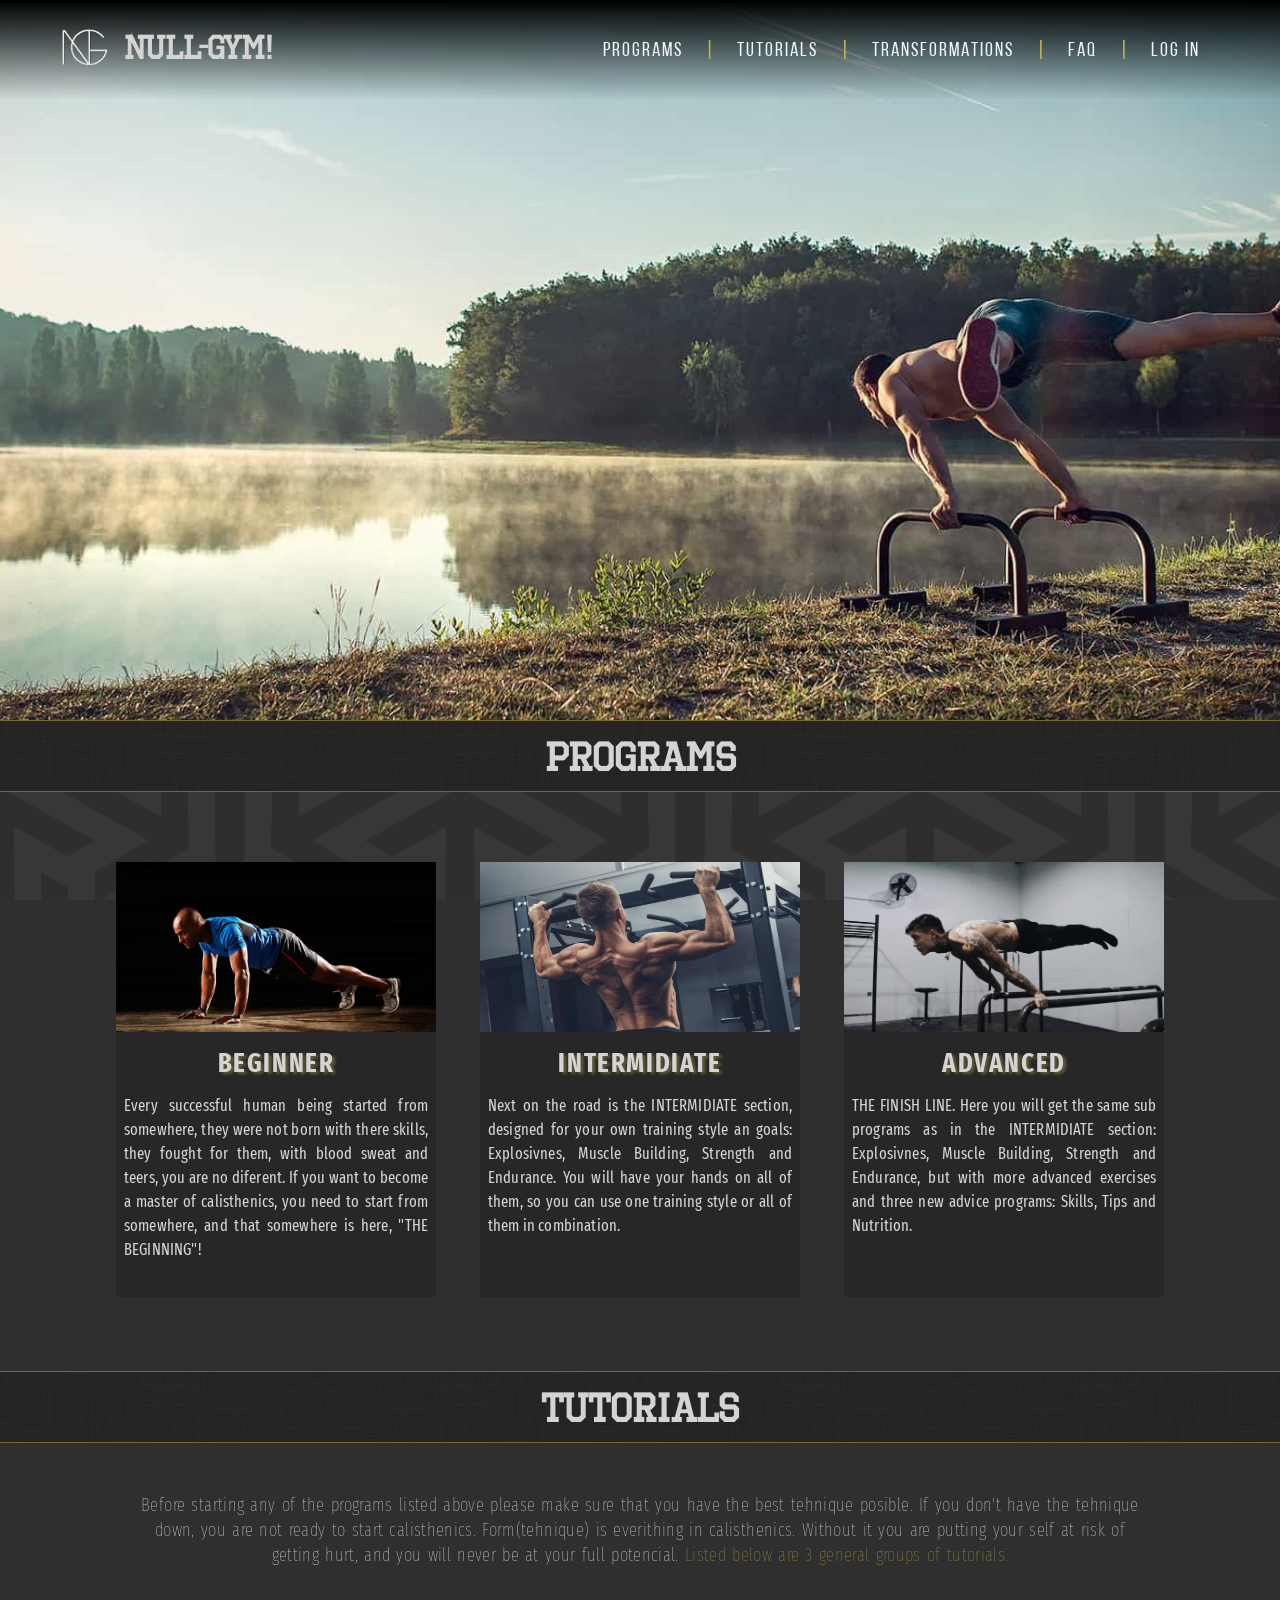
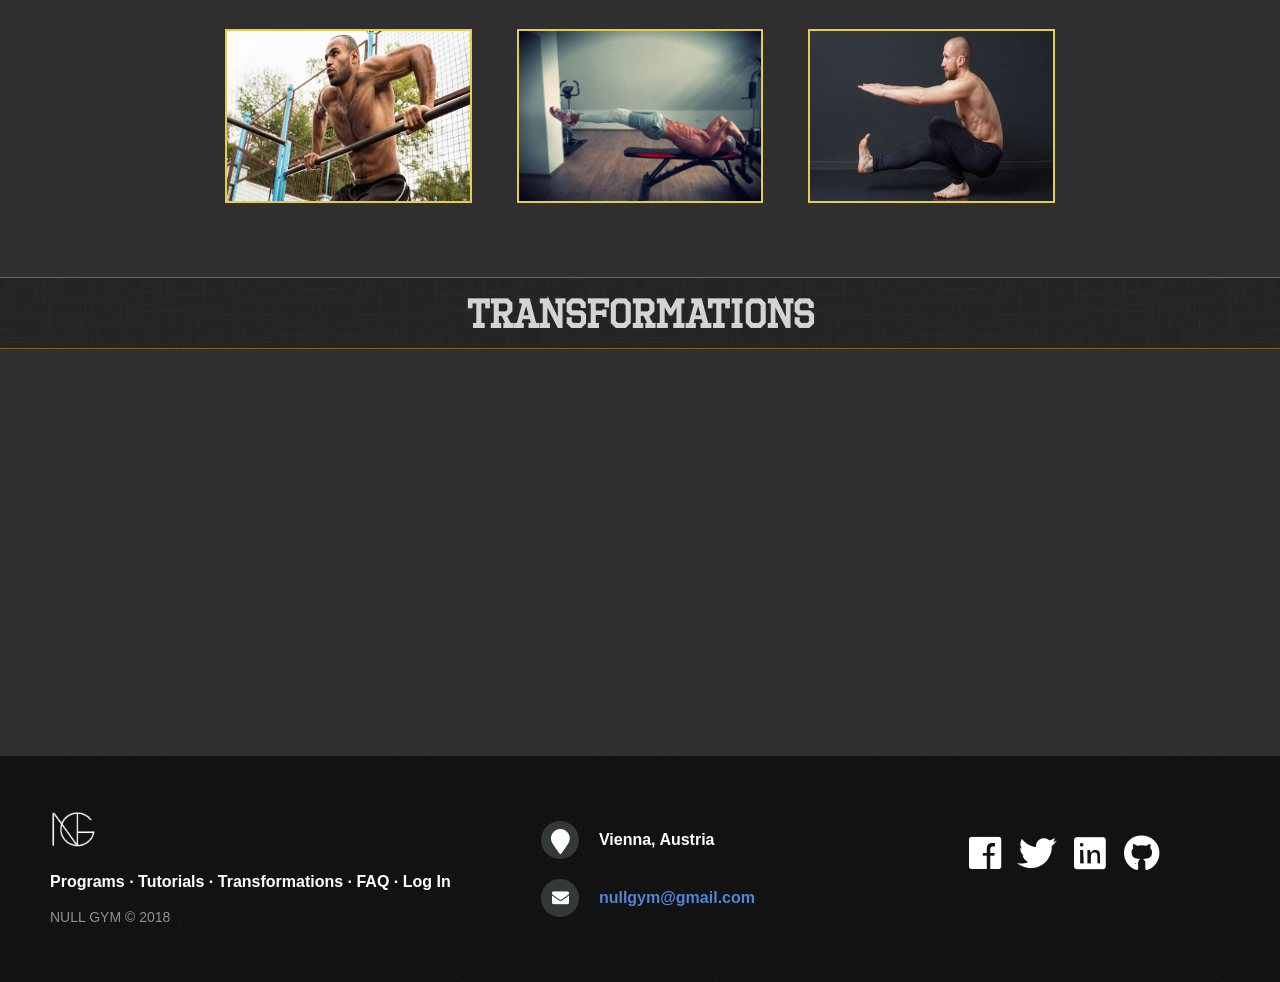
<file: public/index.html>
﻿
<html>
    <head>
        <title>Welcome Athlete!</title>
        <link rel="shortcut icon" type="image/x-icon" href="Home Page/Images/favicon.ico" />
        <link rel="stylesheet" type="text/css" href="Home Page/Home_Page_CSS.css?v=1.45">
        <link rel="stylesheet" href="on-server/css/fontawesome-all.css">
        <link href="https://fonts.googleapis.com/css?family=Fira+Sans+Extra+Condensed:400,500,700,800" rel="stylesheet">
        <link href="https://fonts.googleapis.com/css?family=Nunito+Sans" rel="stylesheet">
        <link href="https://fonts.googleapis.com/css?family=Raleway" rel="stylesheet">
        <meta charset="UTF-8">
        <meta name="viewport" content="width=device-width, initial-scale=1, maximum-scale=1, user-scalable=0"/>
    </head>
    <body>
        <header>
                <div class="logo">
                    <a href="index.html" style="text-decoration: none;"><img src="Home Page/Images/Logo3.png">
                    <h1>NULL-GYM!</h1></a>
                </div>
                <nav>
                    <ul>
                        <a class="scroll header_a" href="#programsdiv2"><li class="desktop">PROGRAMS</li></a>
                        <span class="spann">|</span>
                        <a class="scroll header_a" href="#tutorialsdiv2"><li class="desktop">TUTORIALS</li></a>
                        <span class="spann">|</span>
                        <a class="scroll header_a" href="#transformationsdiv2"><li class="desktop">TRANSFORMATIONS</li></a>
                        <span class="spann">|</span>
                        <a class="header_a" href="FAQ/faq_HTML.html"><li class="desktop">FAQ</li></a>
                        <span class="spann">|</span>
                        <a class="header_a" href="Log In/Log_In_HTML.html"><li class="last_li desktop">LOG IN</li></a>
                    </ul>
                    <div class="burger-container">
                        <div class="burger">
                            <span>&nbsp</span>
                            <span>&nbsp</span>
                            <span>&nbsp</span>
                            <span>&nbsp</span>
                        </div>
                    </div>
                </nav>
        </header>

        <aside class="background parallax2"></aside>

        <section>
        
            <div id="programsdiv2">

                <h1 class="programsh1">PROGRAMS</h1>

            </div>

            <div class="programsdiv"><div class="grayscale"></div>

                <ul class="programsul">
                    <li class="opacity">

                        <div class="pdiv"><a href="Programs/Beginner/Beginner_HTML.html"><img class="pimg programsimg"  src="Home Page/Images/beginner.jpg"></img></a></div>
                        <h1 class="ph1">BEGINNER</h1>
                        <p class="pp">
                                Every successful human being started from somewhere,
                                they were not born with there skills, they fought for them,
                                with blood sweat and teers, you are no diferent.
                                If you want to become a
                                master of calisthenics,
                                you need to start from
                                somewhere, and that
                                somewhere is here,
                                "THE BEGINNING"!
                        </p>
                    </li>

                    <li class="opacity">

                        <div class="pdiv"><a href="Programs/Intermidiate/Intermidiate_HTML.html"><img class="pimg programsimg" src="Home Page/Images/intermidiate.jpg"></img></a></div>
                        <h1 class="ph1">INTERMIDIATE</h1>
                        <p class="pp">
                                Next on the road is the
                                INTERMIDIATE section,
                                designed for your own
                                training style an goals: Explosivnes,
                                Muscle Building, Strength and Endurance.
                                You will have your
                                hands on all of them,
                                so you can use one training style
                                or all of them
                                in combination.
                        </p>
                    </li>

                    <li class="opacity">

                        <div class="pdiv"><a href="Programs/Advanced/Advanced_HTML.html"><img class="pimg programsimg" src="Home Page/Images/advanced.jpg"></img></a></div>
                        <h1 class="ph1">ADVANCED</h1>
                        <p class="pp">
                                THE FINISH LINE.
                                Here you will get
                                the same sub programs
                                as in the
                                INTERMIDIATE section: Explosivnes,
                                Muscle Building, Strength and Endurance, but
                                with more advanced
                                exercises and
                                three new advice programs:
                                Skills, Tips and Nutrition.
                        </p>
                    </li>
                </ul>

            </div>

            
            <div id="tutorialsdiv2">

                <h1 class="tutorialsh1">TUTORIALS</h1>

            </div>

            <div class="tutorialsdiv"><div class="grayscale2"></div>
                
                <p class="tutorialsp opacity">Before starting any of the programs listed above
                     please make sure that you have the best tehnique posible.<span class="br"></span>
                      If you don't have the tehnique down, you are not ready
                       to start calisthenics.<span class="br"></span> Form(tehnique) is everithing in
                        calisthenics.<span class="br"></span> Without it you are putting
                        your self at risk of getting hurt, and you
                        will never be at your full potencial. <span class="br"></span><span style="color: #a39546">Listed below are 3 general groups of tutorials.</span>
                    </p>

                <ul class="tutorialsul">
                    <li class="opacity">
                        <a href="https://vimeo.com/manage/folders/289315" target="_blank"><img class="tutorialsimg" src="Home Page/Images/upperbody.jpg"/></a>
                        <div class="overlay">
                            <div class="text">UPPER BODY!</div>
                        </div>
                    </li>

                    <li class="opacity">
                        <a href="https://vimeo.com/manage/folders/289314" target="_blank"><img class="tutorialsimg" src="Home Page/Images/core.jpg"/></a>
                        <div class="overlay">
                            <div class="text">CORE!</div>
                        </div>
                    </li>

                    <li class="opacity">
                        <a href="https://vimeo.com/manage/folders/289313" target="_blank"><img class="tutorialsimg" src="Home Page/Images/lowerbody.jpg"/></a>
                        <div class="overlay">
                            <div class="text">LOWER BODY!</div>
                        </div>
                    </li>
                </ul>

            </div>

            
            <div id="transformationsdiv2">

                <h1 class="transformationsh1">TRANSFORMATIONS</h1>
                
            </div>

            <div class="transformationsdiv3"><div class="grayscale3"></div>

                <p class="transformationsp opacity">Listed below are some "SUCCESS" stories of the programs listed above.<span class="br"></span> The reason it exists is
                     to show<span style="display: inline; color:#a39546"> YOU</span> that <span style="display: inline; color:#a39546">anything is possible!</span></p>
                
                <div class="transformationsdiv">
                    <ul id="s" class="transformationsul opacity">
                        <li class="opacity">
                            <div class="overlay2">
                                <div class="text2">BEGINNER!</div>
                            </div>

                            <div class='slide1'><img class="transformationsimg" src="Home%20Page/Images/trans_beginner1.jpg"></div>
                            <div class='slide2'><img class="transformationsimg" src="Home%20Page/Images/trans_beginner2.jpg"></div>
                            <div class='slide3'><img class="transformationsimg" src="Home%20Page/Images/trans_beginner3.jpg"></div>
                            
                        </li>

                        <li class="opacity">
                            <div class="overlay2">
                                <div class="text2">INTERMIDIATE!</div>
                            </div>

                            <div class='slide1'><img class="transformationsimg" src="Home%20Page/Images/trans_intermidiate1.jpg"></div>
                            <div class='slide2'><img class="transformationsimg" src="Home%20Page/Images/trans_intermidiate2.jpg"></div>
                            <div class='slide3'><img class="transformationsimg" src="Home%20Page/Images/trans_intermidiate3.jpg"></div>
                            
                        </li>

                        <li class="opacity">
                            <div class="overlay2">
                                  <div class="text2">ADVANCED!</div>
                            </div>

                            <div class='slide1'><img class="transformationsimg" src="Home%20Page/Images/trans_advanced1.jpg"></div>
                            <div class='slide2'><img class="transformationsimg" src="Home%20Page/Images/trans_advanced2.jpg"></div>
                            <div class='slide3'><img class="transformationsimg" src="Home%20Page/Images/trans_advanced3.jpg"></div>
                            
                        </li>
                    </ul>
                </div>
                        
            </div>

        <!--The end section of a home page-->

        <!--------FOOTER---------->
		<footer class="footer-distributed">

			<div class="footer-left">

				<a href="index.html"><img src="Home Page/Images/Logo2.png" style="width:10%;"/></a>

				<p class="footer-links">
					<a class="scroll" href="#programsdiv2">Programs</a>
					·
					<a class="scroll" href="#tutorialsdiv2">Tutorials</a>
					·
					<a class="scroll" href="#transformationsdiv2">Transformations</a>
					·
					<a href="FAQ/faq_HTML.html">FAQ</a>
					·
					<a href="Log%20In/Log_In_HTML.html">Log In</a>
				</p>

				<p class="footer-company-name">NULL GYM &copy; 2018</p>
			</div>

			<div class="footer-center">

				<div>
					<i class="fa fa-map-marker"></i>
					<p>Vienna, Austria</p>
				</div>

				<div>
					<i class="fa fa-envelope"></i>
					<p><a class="footer-mail" href="mail.html">nullgym@gmail.com</a></p>
				</div>

			</div>

			<div class="footer-right">

				<div class="footer-icons">

					<a href="https://www.facebook.com/nemanja.glumicic" target="_blank"><i class="fab fa-facebook"></i></a>
					<a href="https://twitter.com/C0NE99" target="_blank"><i class="fab fa-twitter"></i></a>
					<a href="https://www.instagram.com/nemanjaglumicic/" target="_blank"><i class="fab fa-linkedin"></i></a>
					<a href="https://github.com/Glumac7" target="_blank"><i class="fab fa-github"></i></a>

				</div>

			</div>

        </footer>
        
        <script src="https://ajax.googleapis.com/ajax/libs/jquery/3.3.1/jquery.min.js"></script>
        <script src="Home Page/Home_Page_JSCRIPT.js?v=1.45"></script>
	</body>

</html>
</file>
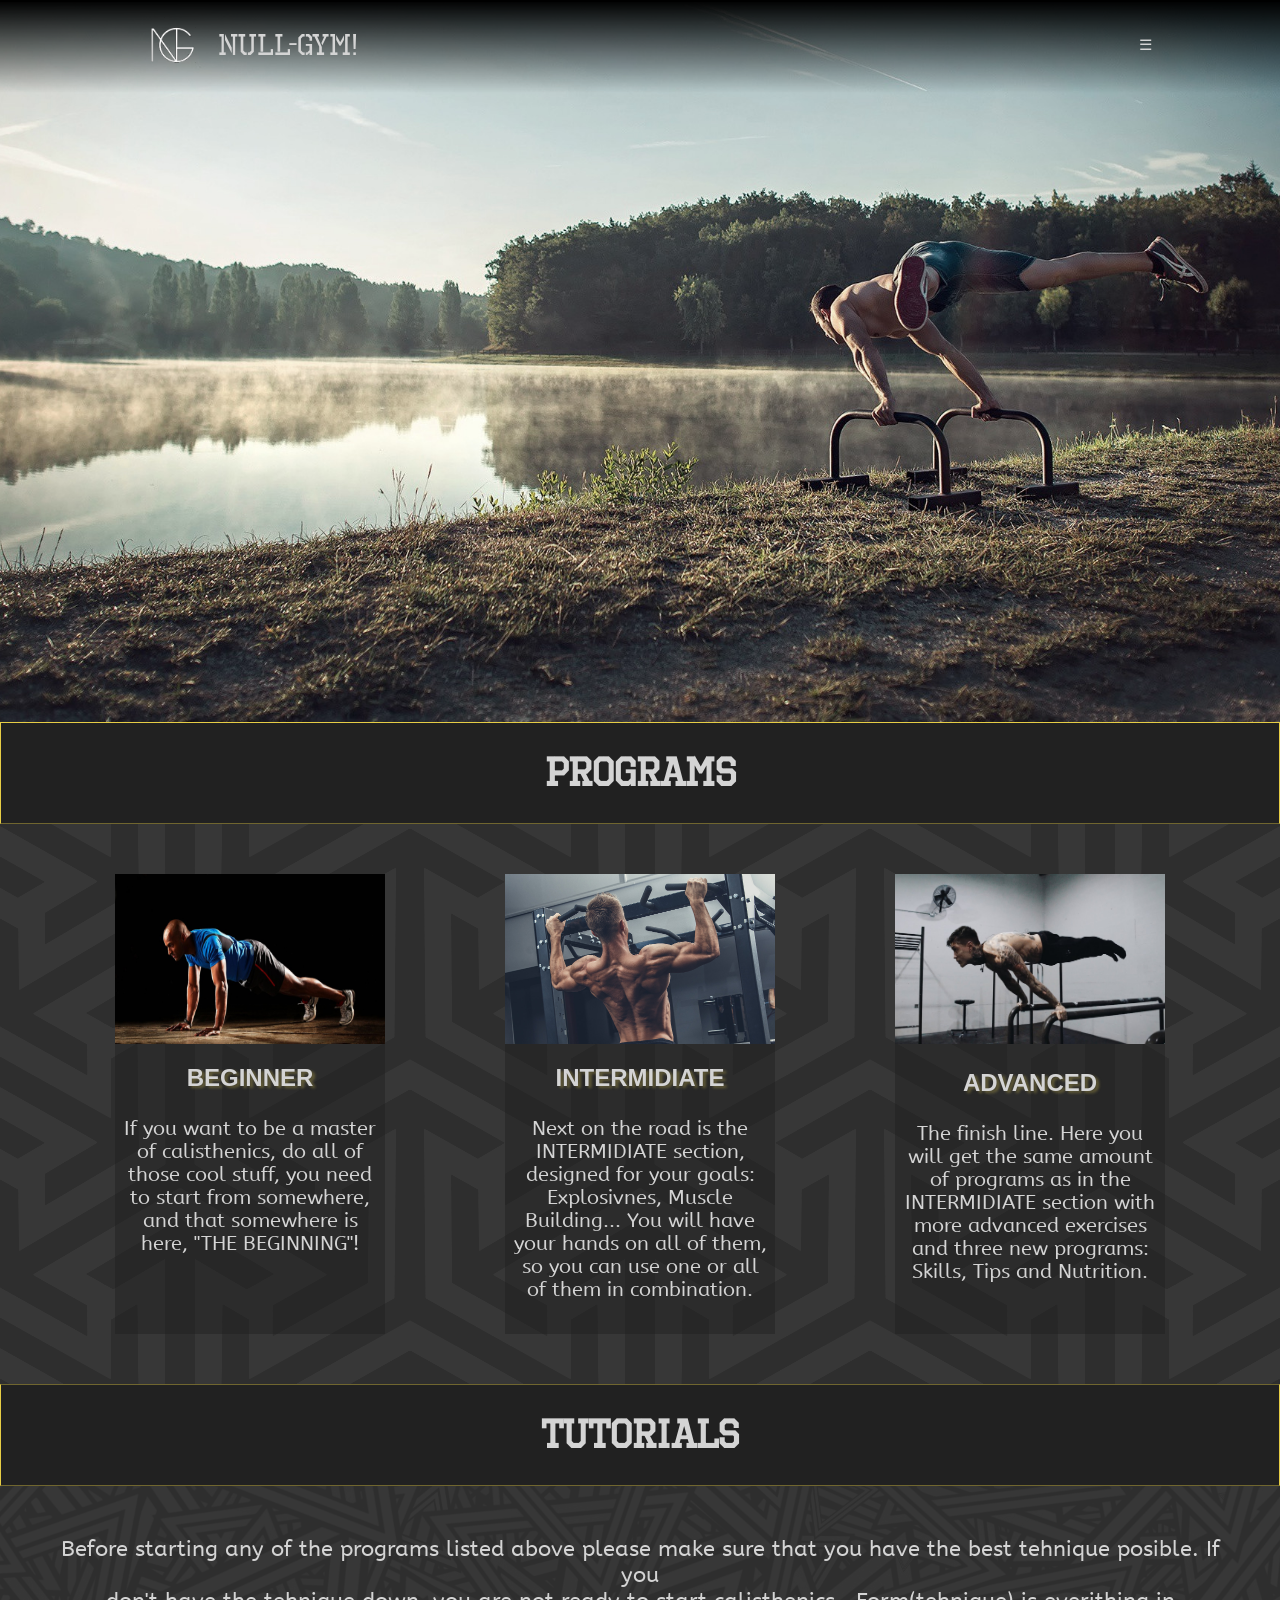
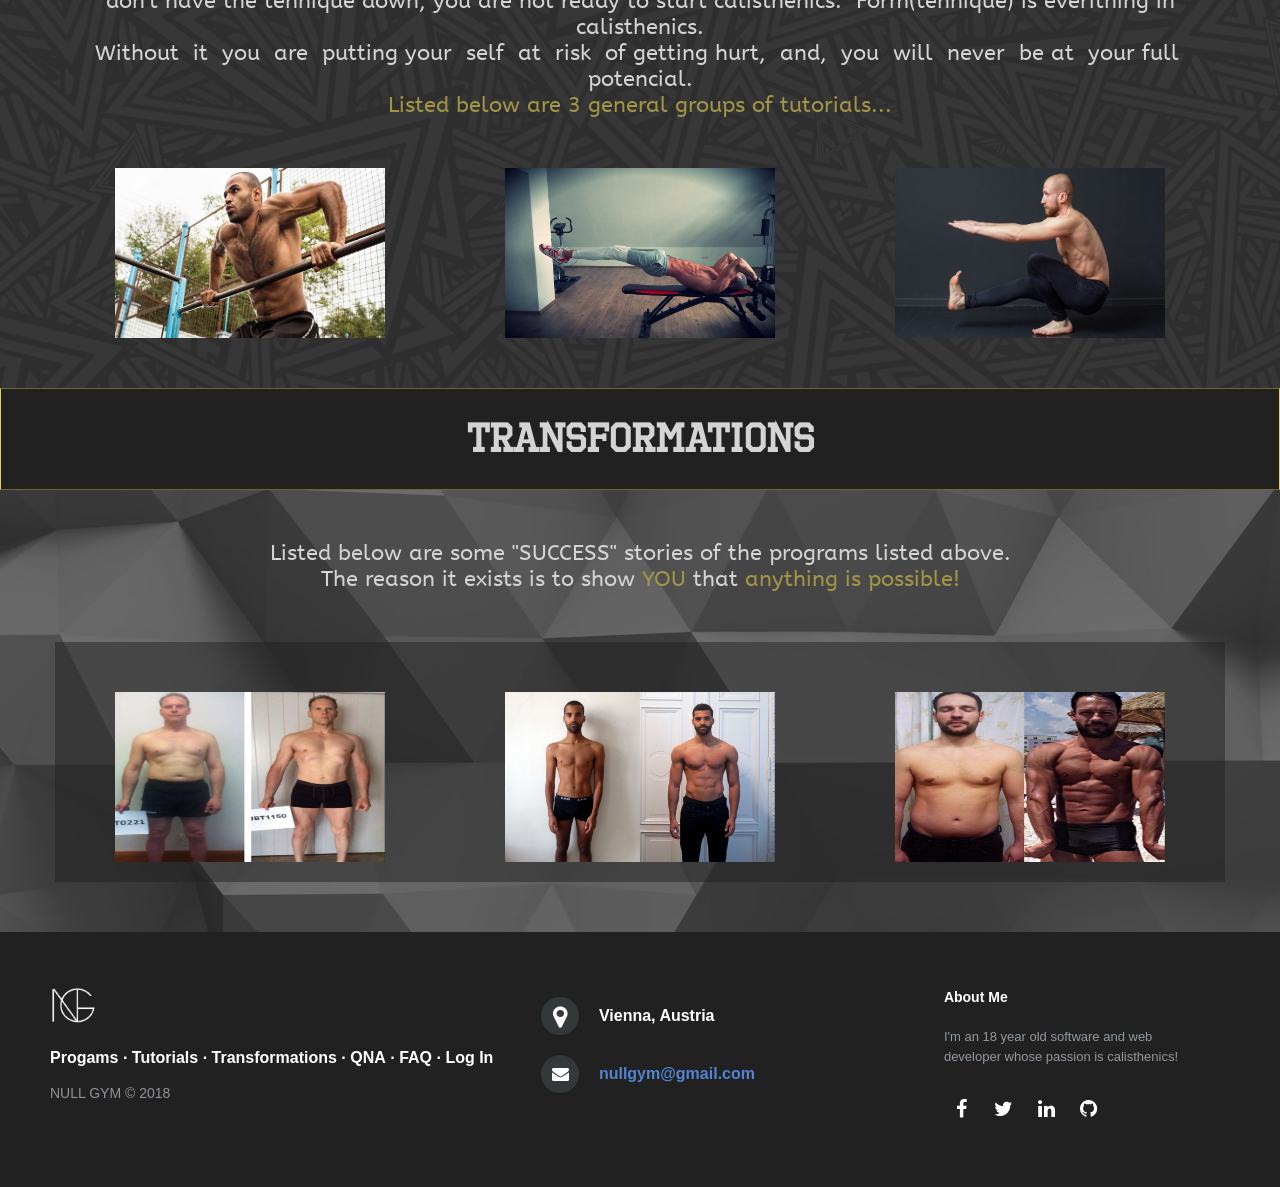
<file: Home Page/Home_Page_HTML.html>
<html>

    <head>
        <title>Welcome Athlete!</title>
        <link rel="shortcut icon" type="image/x-icon" href="Images/favicon.ico" />
        <link rel="stylesheet" type="text/css" href="Home_Page_CSS.css">
        <link rel="stylesheet" href="http://maxcdn.bootstrapcdn.com/font-awesome/4.2.0/css/font-awesome.min.css">
        <script src="jquery-3.2.1.js"></script>
        <script src="Home_Page_JSCRIPT.js"></script>
        <meta charset="UTF-8">
        <meta name="viewport" content="width=device-width, initial-scale=1">
    </head>
    <body>
        <div style="background: url('Images/header_background.jpeg'); background-repeat: no-repeat; background-size: cover; border-bottom: 2px solid #212121">
            <header class="fixed">
                <div class="container" id="c">

                    <a href="Home_Page_HTML.html">
                        <img class="logo" src="Images/Logo1.png"></img>
                    </a>

                    <p class="logo1">NULL-GYM!</p>

                    <nav>
                        <ul>
                            <li><a href="#programsdiv2">Programs</a></li>
                            <span class="straight">|</span>

                            <li><a href="#tutorialsdiv2">Tutorials</a></li>
                            <span class="straight">|</span>

                            <li><a href="#transformationsdiv2">Transformations</a></li>
                            <span class="straight">|</span>

                            <li><a href="#">QnA</a></li>
                            <span class="straight">|</span>

                            <li><a href="#">FAQ</a></li>
                            <span class="straight">|</span>

                            <li><a href="../Log%20In/Log_In_HTML.html">log in</a></li>

                            <li><a href="javascript:void(0);" style="font-size:15px;" class="icon" onclick="myFunction()">&#9776;</a></li>
                        </ul>
                    </nav>

                </div>
            </header>
        </div>

        <script>

            function myFunction() 
            {
                var x = document.getElementById("c");

                if (x.className === "container") 
                {
                    x.className += " responsive";
                }

                else 
                {
                    x.className = "container";
                }
            }

        </script>

        <aside class="background parallax"></aside>

        <section>

            <div id="programsdiv2">

                <h1 class="programsh1">PROGRAMS</h1>

            </div>

            <div class="programsdiv parallax2"><div class="grayscale"></div>

                <ul class="programsul">
                    <li class="opacity">

                        <div class="beginnerdiv"><a href="../Programs/Beginner/Beginner_HTML.html"><img class="beginnerimg" src="Images/beginner.jpg"></img></a></div>
                        <h1 class="beginnerh1">BEGINNER</h1>
                        <p class="beginnerp">
                                If you want to be a
                                master of calisthenics,
                                do all of those cool stuff,
                                you need to start from
                                somewhere, and that
                                somewhere is here,
                                "THE BEGINNING"!
                        </p>
                    </li>

                    <li class="opacity">

                        <div class="intermidiatediv"><a href="../Programs/Intermidiate/Intermidiate_HTML.html"><img class="intermidiateimg" src="Images/intermidiate.jpg"></img></a></div>
                        <h1 class="intermidiateh1">INTERMIDIATE</h1>
                        <p class="intermidiatep">
                                Next on the road is the
                                INTERMIDIATE section,
                                designed for your
                                goals: Explosivnes,
                                Muscle Building...
                                You will have your
                                hands on all of them,
                                so you can use one
                                or all of them
                                in combination.
                        </p>
                    </li>

                    <li class="opacity">

                        <div class="advanceddiv"><a href="../Programs/Advanced/Advanced_HTML.html"><img class="advancedimg" src="Images/advanced.jpg"></img></a></div>
                        <h1 class="advancedh1">ADVANCED</h1>
                        <p class="advancedp">
                                The finish line.
                                Here you will get
                                the same amount of
                                programs as in the
                                INTERMIDIATE section
                                with more advanced
                                exercises and
                                three new programs:
                                Skills, Tips and Nutrition.
                        </p>
                    </li>
                </ul>

            </div>

            <div id="tutorialsdiv2">

                <h1 class="tutorialsh1">TUTORIALS</h1>

            </div>

            <div class="tutorialsdiv parallax2"><div class="grayscale2"></div>
                
                <p class="tutorialsp opacity">Before starting any of the programs listed above
                     please make sure that you have the best tehnique posible.
                      If you<br/> don't have the tehnique down, you are not ready
                       to start calisthenics. &nbspForm(tehnique) is everithing in
                        calisthenics.<br/> Without&nbsp it&nbsp you&nbsp are&nbsp putting
                        your&nbsp self&nbsp at&nbsp risk&nbsp of getting hurt,&nbsp and,&nbsp you&nbsp
                        will&nbsp never&nbsp be at&nbsp your full&nbsp potencial.<br/> <span style="color: #a39546">Listed below are 3 general groups of tutorials...</span>
                    </p>

                <ul class="tutorialsul">
                    <li class="opacity">
                        <a href="#"><img class="tutorialsimg" src="Images/upperbody.jpg"/></a>
                        <div class="overlay">
                            <div class="text">UPPER BODY!</div>
                        </div>
                    </li>

                    <li class="opacity">
                        <a href="#"><img class="tutorialsimg" src="Images/core.jpg"/></a>
                        <div class="overlay">
                            <div class="text">CORE!</div>
                        </div>
                    </li>

                    <li class="opacity">
                        <a href="#"><img class="tutorialsimg" src="Images/lowerbody.jpg"/></a>
                        <div class="overlay">
                            <div class="text">LOWER BODY!</div>
                        </div>
                    </li>
                </ul>

            </div>

            <div id="transformationsdiv2">

                <h1 class="transformationsh1">TRANSFORMATIONS</h1>
                
            </div>

            <div class="transformationsdiv3 parallax2"><div class="grayscale3"></div>

                <p class="transformationsp opacity">Listed below are some "SUCCESS" stories of the programs listed above.<br/> The reason it exists is
                    to show<span style="display: inline; color:#a39546"> YOU</span> that <span style="display: inline; color:#a39546">anything is possible!</span></p>
                
                <div class="transformationsdiv">
                    <ul id="s" class="opacity">
                        <li class="opacity">
                            <div class="overlay2">
                                <div class="text2">BEGINNER!</div>
                            </div>

                            <div id="slideshow-container">
                                <div id="slideshow">
                                    <div id="box1"><img class="transformationsimg" src="Images/trans_beginner1.jpg"></div>
                                    <div id="box2"><img class="transformationsimg" src="Images/trans_beginner2.jpg"></div>
                                    <div id="box3"><img class="transformationsimg" src="Images/trans_beginner3.jpg"></div>
                                    <div id="box4"><img class="transformationsimg" src="Images/trans_beginner4.jpg"></div>
                                </div>
                            </div>
                        </li>

                        <li class="opacity">
                            <div class="overlay2">
                                <div class="text2">INTERMIDIATE!</div>
                            </div>

                            <div id="slideshow-container">
                                
                                <div id="slideshow">
                                    <div id="box1"><img class="transformationsimg" src="Images/trans_intermidiate1.jpg"></div>
                                    <div id="box2"><img class="transformationsimg" src="Images/trans_intermidiate2.jpg"></div>
                                    <div id="box3"><img class="transformationsimg" src="Images/trans_intermidiate3.jpg"></div>
                                    <div id="box4"><img class="transformationsimg" src="Images/trans_intermidiate4.jpg"></div>
                                </div>
                            </div>
                        </li>

                        <li class="opacity">
                            <div class="overlay2">
                                  <div class="text2">ADVANCED!</div>
                            </div>

                            <div id="slideshow-container">
                                <div id="slideshow">
                                    <div id="box1"><img class="transformationsimg" src="Images/trans_advanced1.jpg"></div>
                                    <div id="box2"><img class="transformationsimg" src="Images/trans_advanced2.jpg"></div>
                                    <div id="box3"><img class="transformationsimg" src="Images/trans_advanced3.jpg"></div>
                                    <div id="box4"><img class="transformationsimg" src="Images/trans_advanced4.jpg"></div>
                                </div>
                            </div>
                        </li>
                    </ul>
                </div>
                        
            </div>

        <!--The end section of a home page-->

        <!--------FOOTER---------->
		<footer class="footer-distributed">

			<div class="footer-left">

				<a href="Home_Page_HTML.html"><img src="Images/Logo2.png" style="width:10%;"/></a>

				<p class="footer-links">
					<a href="#programsdiv2">Progams</a>
					·
					<a href="#tutorialsdiv2">Tutorials</a>
					·
					<a href="#transformationsdiv2">Transformations</a>
					·
					<a href="#">QNA</a>
					·
					<a href="#">FAQ</a>
					·
					<a href="#">Log In</a>
				</p>

				<p class="footer-company-name">NULL GYM &copy; 2018</p>
			</div>

			<div class="footer-center">

				<div>
					<i class="fa fa-map-marker"></i>
					<p>Vienna, Austria</p>
				</div>

				<div>
					<i class="fa fa-envelope"></i>
					<p><a href="mailto:nullgym@gmail.com">nullgym@gmail.com</a></p>
				</div>

			</div>

			<div class="footer-right">

				<p class="footer-company-about">
					<span>About Me</span>
                    I'm an 18 year old software and web<br/>
                    developer whose passion is calisthenics!
				</p>

				<div class="footer-icons">

					<a href="#" target="_blank"><i class="fa fa-facebook"></i></a>
					<a href="#" target="_blank"><i class="fa fa-twitter"></i></a>
					<a href="#" target="_blank"><i class="fa fa-linkedin"></i></a>
					<a href="https://github.com/Glumac7" target="_blank"><i class="fa fa-github"></i></a>

				</div>

			</div>

		</footer>

	</body>

</html>
</file>
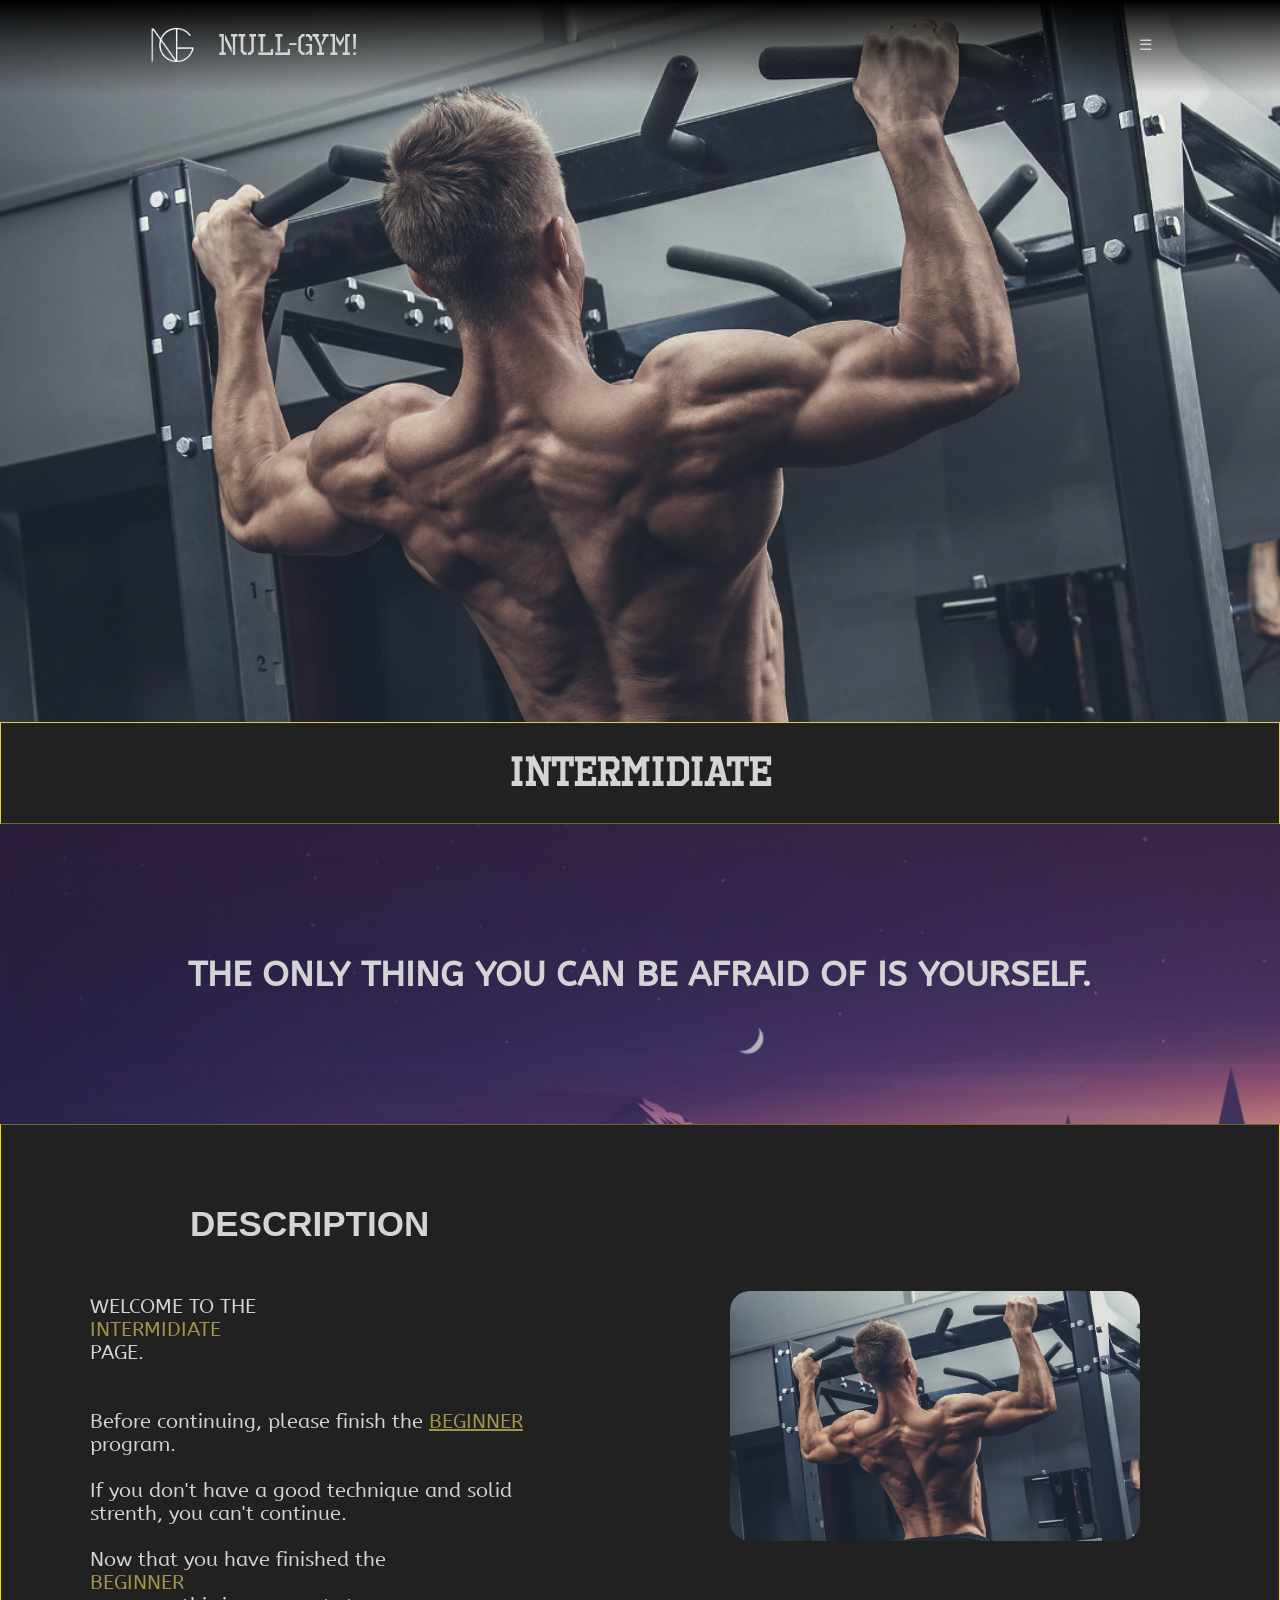
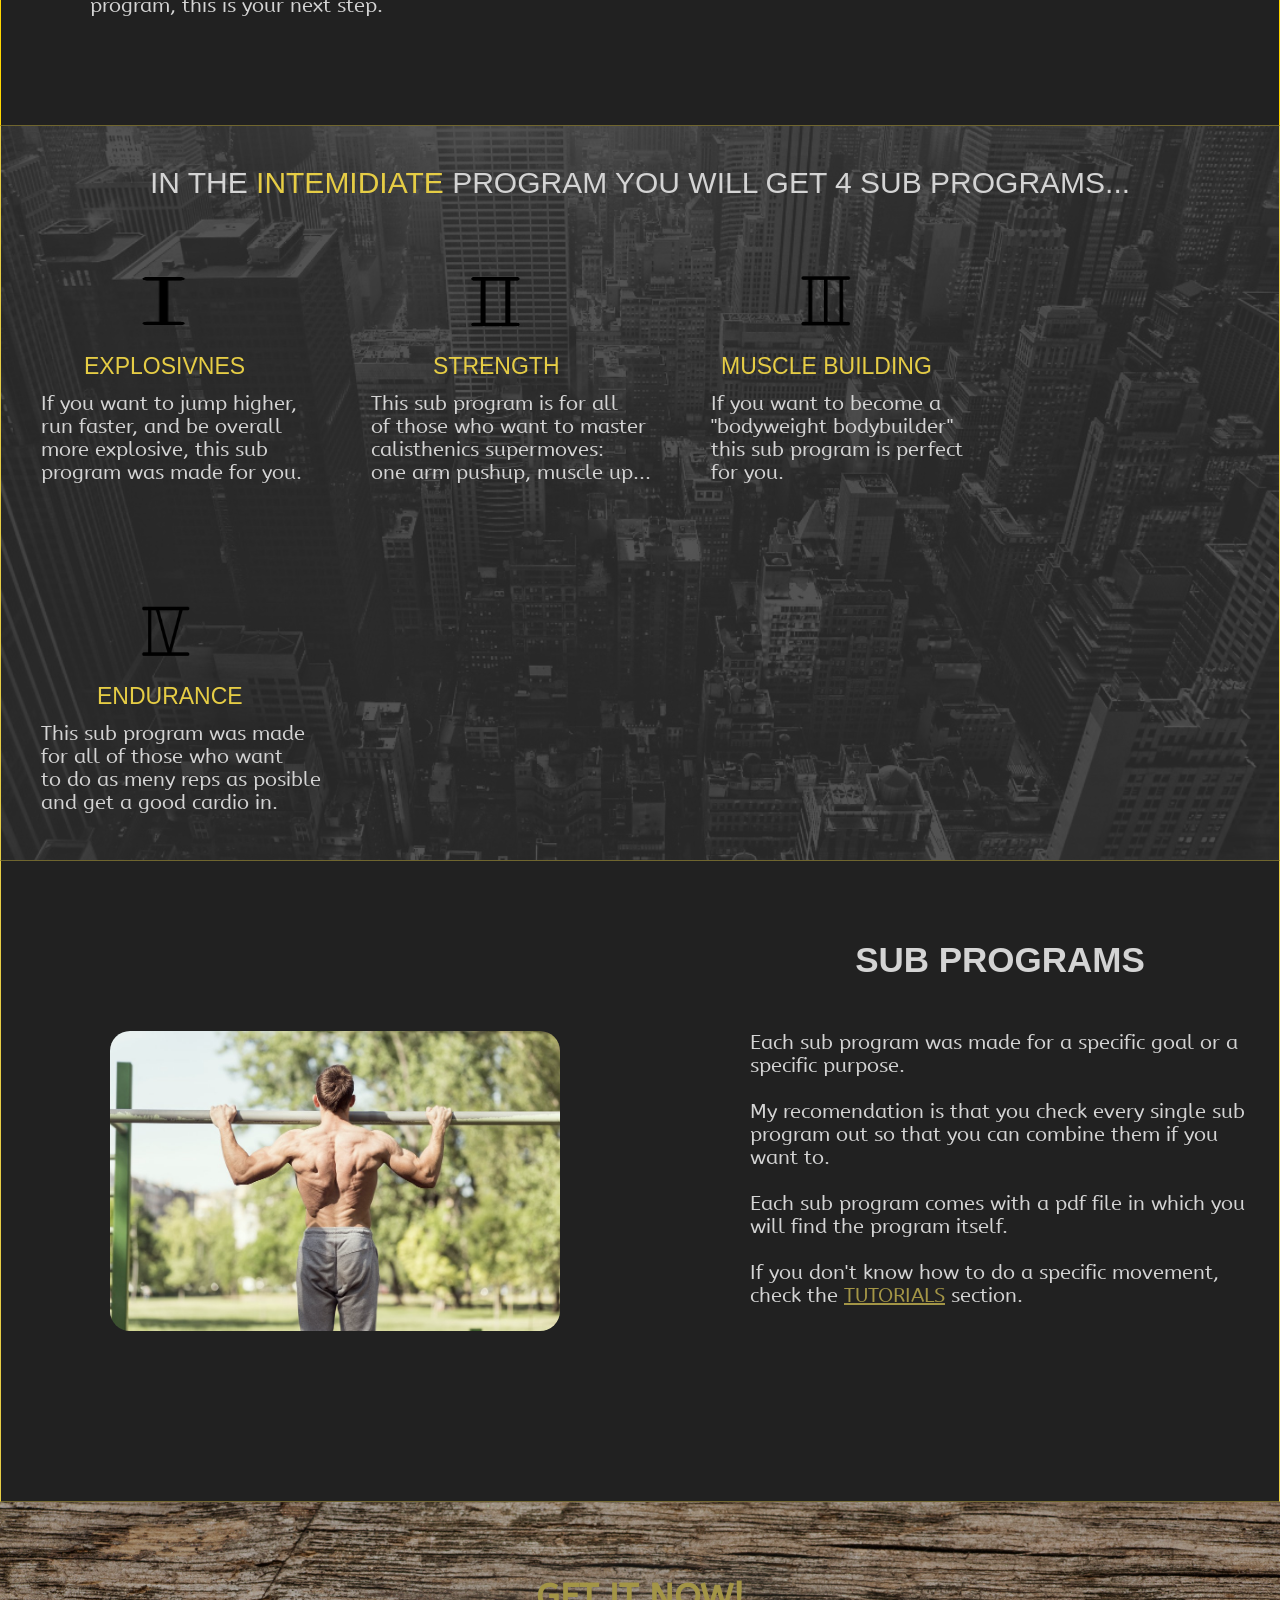
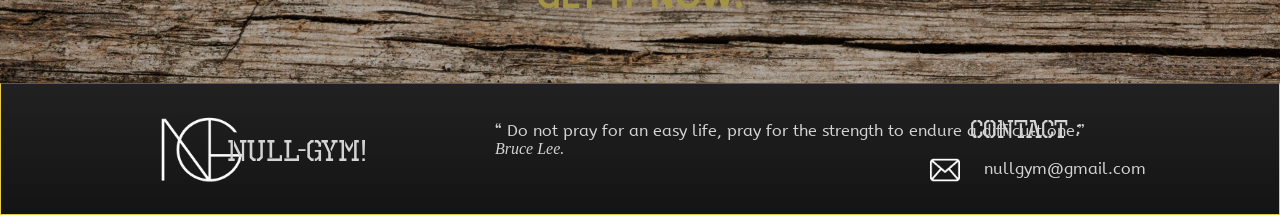
<file: Programs/Intermidiate/Intermidiate_HTML.html>
<html>

    <head>
        <title>Intermidiate</title>
        <link rel="shortcut icon" type="image/x-icon" href="../../Home%20Page/Images/favicon.ico" />
        <link rel="stylesheet" type="text/css" href="Intermidiate_CSS.css">
        <script src="jquery-3.2.1.js"></script>
        <script src="Intermidiate_JSCRIPT.js"></script>
        <meta charset="UTF-8"> 
        <meta name="viewport" content="width=device-width, initial-scale=1, maximum-scale=1, user-scalable=0"/>
    </head>
    <body>
        <div style="background: url('../Images/header_background.jpeg'); background-repeat: no-repeat; background-size: cover; border-bottom: 2px solid #212121">
            <header class="fixed">
                <div class="container" id="c">

                    <a href="../../Home%20Page/Home_Page_HTML.html">
                        <img class="logo" src="../Images/Logo1.png"></img>
                    </a>

                    <p class="logo1">NULL-GYM!</p>

                    <nav>
                        <ul>
                            <li><a href="../../Home%20Page/Home_Page_HTML.html#programsdiv2">Programs</a></li>
                            <span class="straight">|</span>

                            <li><a href="../../Home%20Page/Home_Page_HTML.html#tutorialsdiv2">Tutorials</a></li>
                            <span class="straight">|</span>

                            <li><a href="../../Home%20Page/Home_Page_HTML.html#transformationsdiv2">Transformations</a></li>
                            <span class="straight">|</span>

                            <li><a href="#">QnA</a></li>
                            <span class="straight">|</span>

                            <li><a href="#">FAQ</a></li>
                            <span class="straight">|</span>

                            <li><a href="../../Log%20In/Log_In_HTML.html">log in</a></li>

                            <li><a href="javascript:void(0);" style="font-size:15px;" class="icon" onclick="myFunction()">&#9776;</a></li>
                        </ul>
                    </nav>

                </div>
            </header>
        </div>
        <script>

            function myFunction() 
            {
                var x = document.getElementById("c");

                if (x.className === "container") 
                {
                    x.className += " responsive";
                }

                else 
                {
                    x.className = "container";
                }
            }

        </script>

        <aside class="background parallax2"></aside>

        <section>

            <div class="intermidiatediv">

                <h1 class="intermidiateh1">INTERMIDIATE</h1>

            </div>


            <div class="quotediv parallax "> <span class="quotespan"></span>

                <p class="quotep">The only thing you can be afraid of is yourself.</p>

            </div>


            <div class="descdiv">
                <div class="descdiv2">
                    <h1 class="desch1">DESCRIPTION</h1>
                    <p class="descp opacity">

                        <span style="text-transform: uppercase;">Welcome to the <span style="color: #a39546;">INTERMIDIATE</span> page.</span><br/><br/>
                        Before continuing, please finish the <a class="descbeg" href="../Beginner/Beginner_HTML.html">BEGINNER</a> program.<br/><br/> If you don't have
                        a good technique and solid strenth,
                         you can't continue.<br/><br/> Now that you have finished the <span style="color: #a39546;">BEGINNER</span>
                        program, this is your next step.
                    </p>

                    <ul class="descul">
                        <li class="descli"><img class="descimg opacity" src="../../Home%20Page/Images/intermidiate.jpg"/></li>
                    </ul>
                </div>
            </div>



            <div class="subprogdiv parallax2"><div class="grayscale"></div>

                <p class="subprogtitle">In the <span style="display: inline; color:#e6cd45;">INTEMIDIATE</span> 
                program you will get 4 sub programs...</p>
                
                <div class="subprogdiv2">
                
                    <ul class="subprogul">
                        <li class="subprogli opacity"><img class="subprogimg" src="../Images/roman1.png"/>
                            <ul>
                                <li class="subproglispan">
                                    <span>
                                        <br/>EXPLOSIVNES
                                    </span>
                                </li>
                                    
                                <li class="explosivnes">
                                    <p>
                                       <br/><br/>
                                        If you want to jump higher,<br/>
                                        run faster, and be overall<br/>
                                        more explosive, this sub<br/>
                                        program was made for you.
                                    </p>
                                </li>
                            </ul>
                        </li>

                        <li class="subprogli2 opacity"><img class="subprogimg" src="../Images/roman2.png"/>
                            <ul>
                                <li class="subproglispan2">
                                    <span>
                                        <br/>STRENGTH
                                    </span>
                                </li>
                                            
                                 <li class="strength">
                                    <p>
                                        <br/><br/>
                                        This sub program is for all<br/>
                                        of those who want to master<br/>
                                        calisthenics supermoves:<br/>
                                        one arm pushup, muscle up...<br/>
                                    </p>
                                </li>
                            </ul>
                        </li>

                        <li class="subprogli3 opacity"><img class="subprogimg" src="../Images/roman3.png"/>
                            <ul>
                                <li class="subproglispan3">
                                    <span>
                                        <br/>MUSCLE BUILDING
                                    </span>
                                </li>
                                                    
                                <li class="muscle">
                                    <p>
                                        <br/><br/>
                                        If you want to become a<br/>
                                        "bodyweight bodybuilder"<br/>
                                        this sub program is perfect<br/>
                                        for you.
                                    </p>
                                </li>
                            </ul>
                        </li>

                        <li class="subprogli4 opacity"><img class="subprogimg" src="../Images/roman4.png"/>
                            <ul>
                                <li class="subproglispan4">
                                    <span>
                                        <br/>ENDURANCE
                                    </span>
                                </li>
                                                    
                                <li class="endurance">
                                    <p>
                                        <br/><br/>
                                        This sub program was made<br/>
                                        for all of those who want<br/>
                                        to do as meny reps as posible<br/>
                                        and get a good cardio in.
                                    </p>
                                </li>
                            </ul>
                        </li>
                        
                    </ul>

                </div>
            </div>

            <div class="subprogsdiv">

                <div class="subprogsdiv2">
                    
                    <img class="subprogsimg opacity" src="../Images/subprogs.jpg"/>
                    <h1 class="subprogsh1">SUB PROGRAMS</h1>
                    <p class="subprogsp opacity">

                    Each sub program was made for a 
                    specific goal or a specific purpose.<br/><br/>
                    My recomendation is that you check every
                    single sub program out so that you can combine them
                    if you want to.<br/><br/> Each sub program 
                    comes with a pdf file in which you will
                    find the program itself.<br/><br/> If you don't know 
                    how to do a specific movement, check the <a class="descbeg" href="#">TUTORIALS</a>
                    section.

                    </p>
                </div>
            </div>

            <div class="quotedowdiv parallax2"> <span class="quotedowspan"></span>

                <a class="quotedowp" href="">GET IT NOW!</a>

            </div>
            
            <!--FOOTER-->
            
        <footer>
            <ul class="left">
                <li class="footerleft">
                    <img class="footerleftimage" src="../Images/Logo2.png"/>
                    <p class="footerp">
                        <span class="sapnnull">Null-Gym!</span><br/><br/><br/>
                    </p>
                </li>

                <li class="footermiddle">
                    <span class="footerspan"><q>
                        Do not pray for an easy life,
                        pray for the strength to endure a difficult one.</q>
                    <i>Bruce Lee.</i></span>
                </li>
            </ul>
            
            <ul class="right">
                <li class="footerright contact">CONTACT :</li>
                <li class="footerright2"><img class="rightimage" src="../Images/email.png"/>nullgym@gmail.com</li>
            </ul>
        </footer>

        </section>

    </body>
</html>
</file>
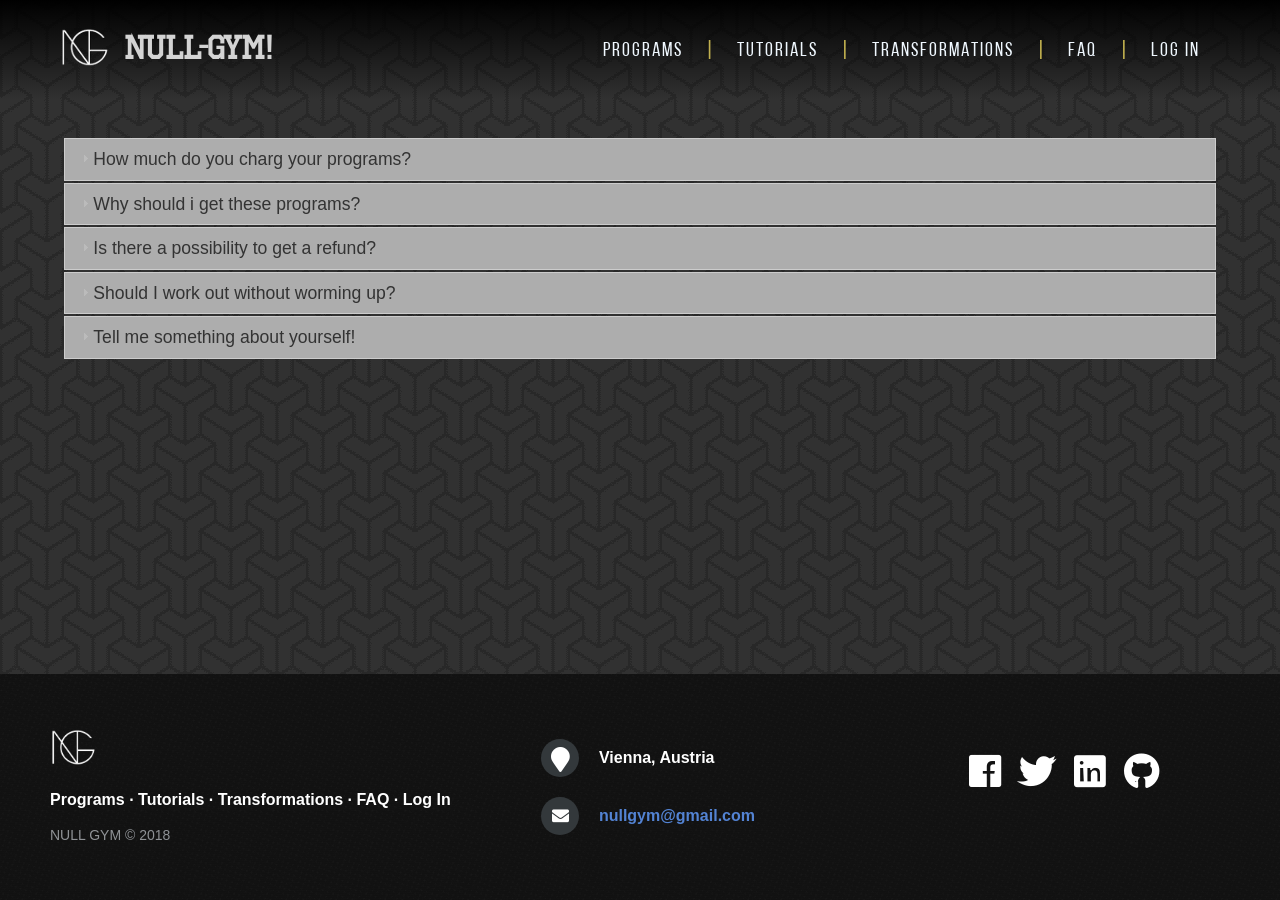
<file: public/FAQ/faq_HTML.html>
﻿<html>
    <head>
        <title>FAQ</title>
        <link rel="shortcut icon" type="image/x-icon" href="../Home Page/Images/favicon.ico" />
        <link rel="stylesheet" type="text/css" href="faq_CSS.css?v=1.11">
        <link rel="stylesheet" type="text/css" href="jqueryui/jquery-ui.min.css">
        <link rel="stylesheet" href="../on-server/css/fontawesome-all.css">
        <link href="https://fonts.googleapis.com/css?family=Kavivanar" rel="stylesheet">
        <meta charset="UTF-8">
        <meta name="viewport" content="width=device-width, initial-scale=1, maximum-scale=1, user-scalable=0"/>
    </head>
    <body>
        <header>
            <div class="logo">
                <a href="../index.html" style="text-decoration: none;"><img src="../Home Page/Images/Logo3.png">
                <h1>NULL-GYM!</h1></a>
            </div>
            <nav>
                <ul>
                    <a class="scroll header_a" href="../index.html#programsdiv2"><li class="desktop">PROGRAMS</li></a>
                    <span class="spann">|</span>
                    <a class="scroll header_a" href="../index.html#tutorialsdiv2"><li class="desktop">TUTORIALS</li></a>
                    <span class="spann">|</span>
                    <a class="scroll header_a" href="../index.html#transformationsdiv2"><li class="desktop">TRANSFORMATIONS</li></a>
                    <span class="spann">|</span>
                    <a class="header_a" href="faq_HTML.html"><li class="desktop">FAQ</li></a>
                    <span class="spann">|</span>
                    <a class="header_a" href="../Log In/Log_In_HTML.html"><li class="last_li desktop">LOG IN</li></a>
                </ul>
                <div class="burger-container">
                    <div class="burger">
                        <span>&nbsp</span>
                        <span>&nbsp</span>
                        <span>&nbsp</span>
                        <span>&nbsp</span>
                    </div>
                </div>
            </nav>
        </header>

        <section>
            <div class="faqdiv">
                <h4>How much do you charg your programs?</h4>
                <div>Beginner: FREE<br/> Intermidiate: 20$<br/> Advanced: 40$</div>

                <h4>Why should i get these programs?</h4>
                <div>If you see progress with the beginner program ther is no reason for you not to get the other two!</div>

                <h4>Is there a possibility to get a refund?</h4>
                <div>No, if you don't like them don't buy them.</div>
                
                <h4>Should I work out without worming up?</h4>
                <div>NO! If you do, you will put yourself at risk of getting injured!</div>
                
                <h4>Tell me something about yourself!</h4>
                <div>URL: nemanjaglumicic-bio.firebaseapp.com</div>
            </div>
        </section>

        <!--------FOOTER---------->
		<footer class="footer-distributed">

			<div class="footer-left">

				<a href="../index.html"><img src="../Home Page/Images/Logo2.png" style="width:10%;"/></a>

				<p class="footer-links">
					<a href="../index.html#programsdiv2">Programs</a>
					·
					<a href="../index.html#tutorialsdiv2">Tutorials</a>
					·
					<a href="../index.html#transformationsdiv2">Transformations</a>
					·
					<a href="faq_HTML.html">FAQ</a>
					·
					<a href="../Log%20In/Log_In_HTML.html">Log In</a>
				</p>

				<p class="footer-company-name">NULL GYM &copy; 2018</p>
			</div>

			<div class="footer-center">

				<div>
					<i class="fa fa-map-marker"></i>
					<p>Vienna, Austria</p>
				</div>

				<div>
					<i class="fa fa-envelope"></i>
					<p><a class="footer-mail" href="../mail.html">nullgym@gmail.com</a></p>
				</div>

			</div>

			<div class="footer-right">

				<div class="footer-icons">

					<a href="https://www.facebook.com/nemanja.glumicic" target="_blank"><i class="fab fa-facebook"></i></a>
					<a href="https://twitter.com/C0NE99" target="_blank"><i class="fab fa-twitter"></i></a>
					<a href="https://www.instagram.com/nemanjaglumicic/" target="_blank"><i class="fab fa-linkedin"></i></a>
					<a href="https://github.com/Glumac7" target="_blank"><i class="fab fa-github"></i></a>

				</div>

			</div>

        </footer>
        
        <script src="https://ajax.googleapis.com/ajax/libs/jquery/3.3.1/jquery.min.js"></script>
        <script src="faq_JSCRIPT.js?v=1.11"></script>
        <script src="jqueryui/jquery-ui.min.js"></script>
	</body>

</html>
</file>
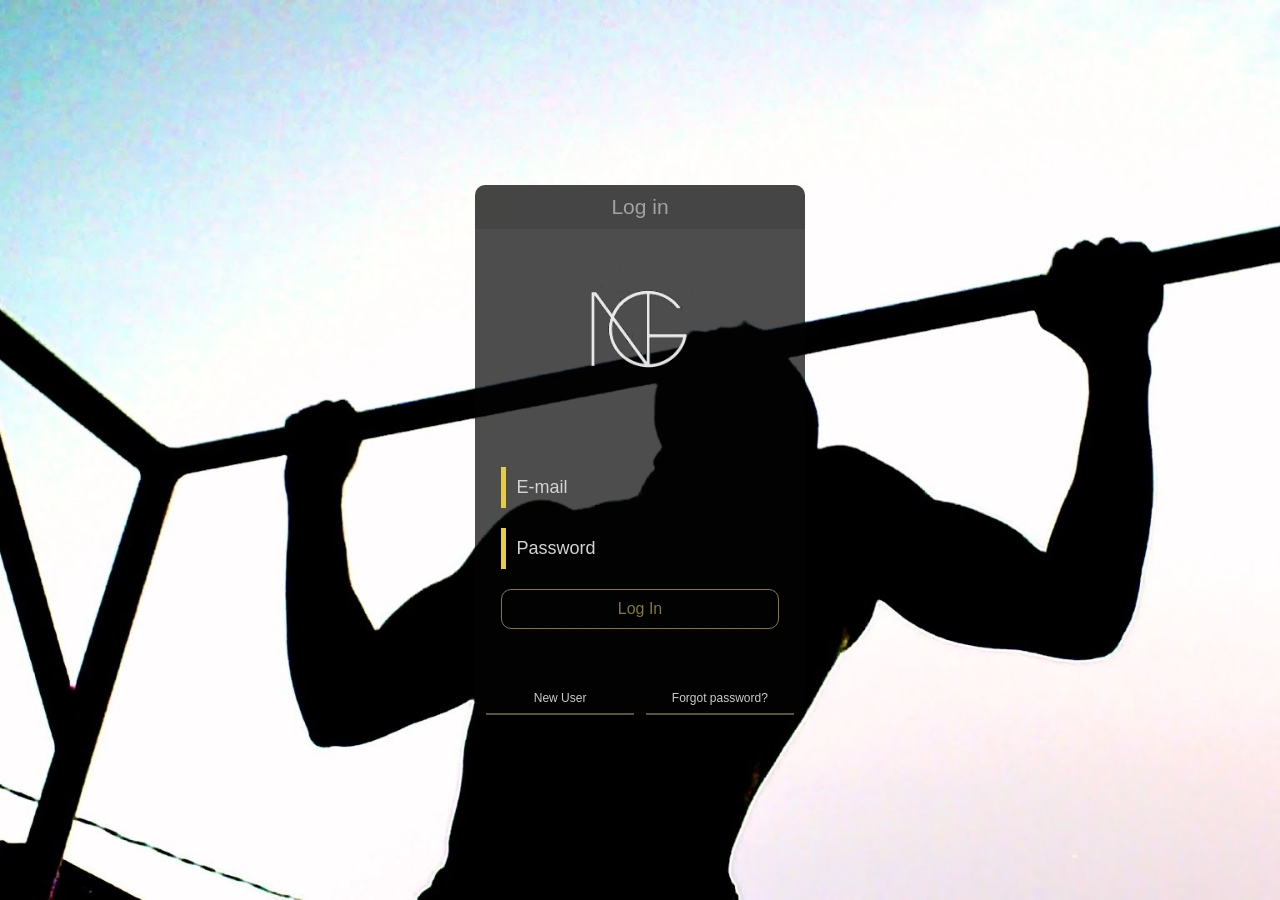
<file: public/Log In/Log_In_HTML.html>
<html>

  <head>
    <title>Log In</title>
    <link rel="shortcut icon" type="image/x-icon" href="../Home%20Page/Images/favicon.ico" />
    <link rel="stylesheet" href="Log_In_CSS.css?v=1.10"/>
    <meta charset="UTF-8">
    <meta name="viewport" content="width=device-width, initial-scale=1, maximum-scale=1, user-scalable=0"/>
  </head>

    <body>
        <span class="bounceIn">
            <div class="mobile-screen">

                <div class="header">
                    <h1>Log in</h1>
                </div>

                <a href=../index.html><div class="logo"></div></a>

                <form id="registration-form">
                    <input type="email" name="email" placeholder="E-mail">
                    <input type="password" name="pass" placeholder="Password">
                    <input type="password" name="repass" placeholder="Repeat password">
                    <a href="#" class="login-btn" id="signup-btn">Sign Up</a>
                </form>

                <form id="login-form">
                    <input type="email" name="email" placeholder="E-mail">
                    <input type="password" name="pass" placeholder="Password">
                    <a href="#" class="login-btn">Log In</a>
                </form>

                <form id="fpass-form">
                    <input type="text" name="forgotten" placeholder="E-mail or phone number">
                    <a href="#" class="login-btn" id="getpass-btn">Get Password</a>
                </form>

                <div class="other-options">
                    <div class="option" id="newUser"><p class="option-text">New User</p></div>
                    <div class="option" id="fPass"><p class="option-text"> Forgot password?</p></div>
                </div>

            </div>
        </span>

        <script src="https://ajax.googleapis.com/ajax/libs/jquery/3.3.1/jquery.min.js"></script>
        <script src="Log_In_JSCRIPT.js?v=1.10"></script>
    </body>
</html>
</file>
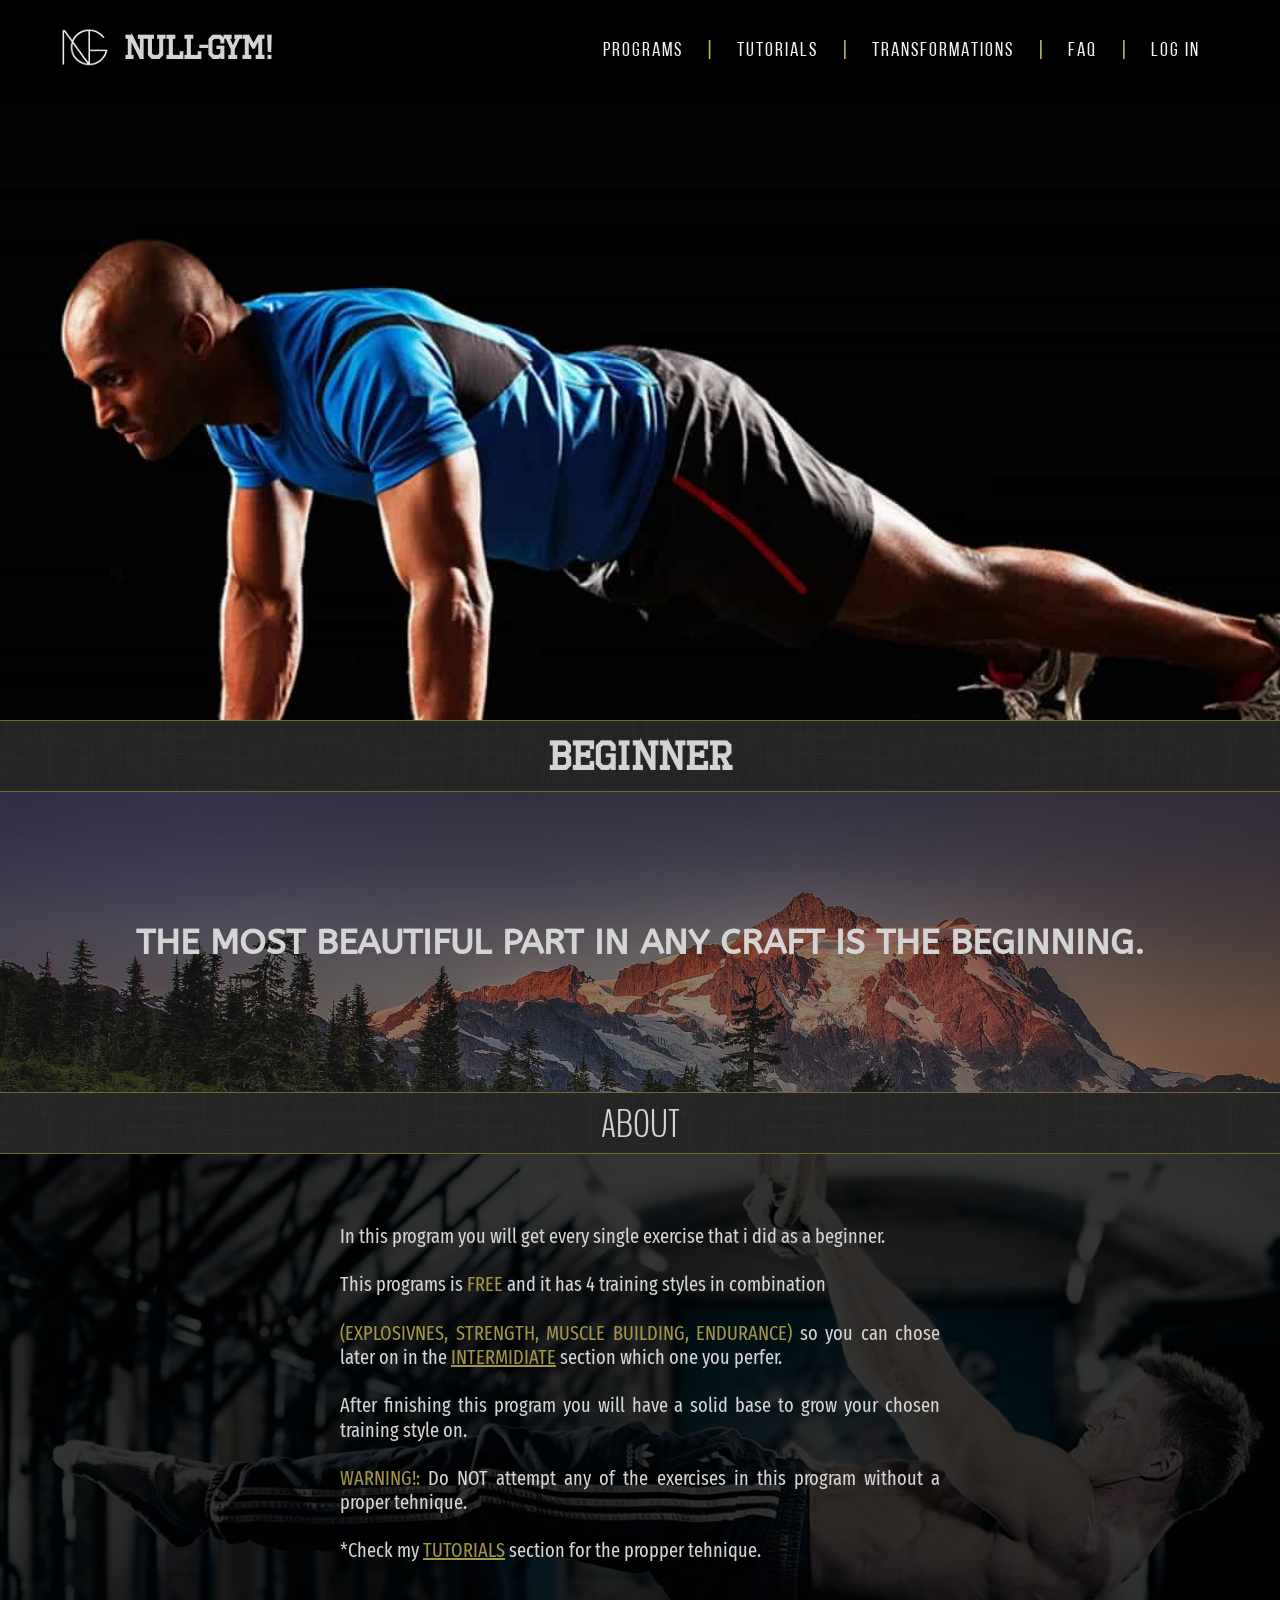
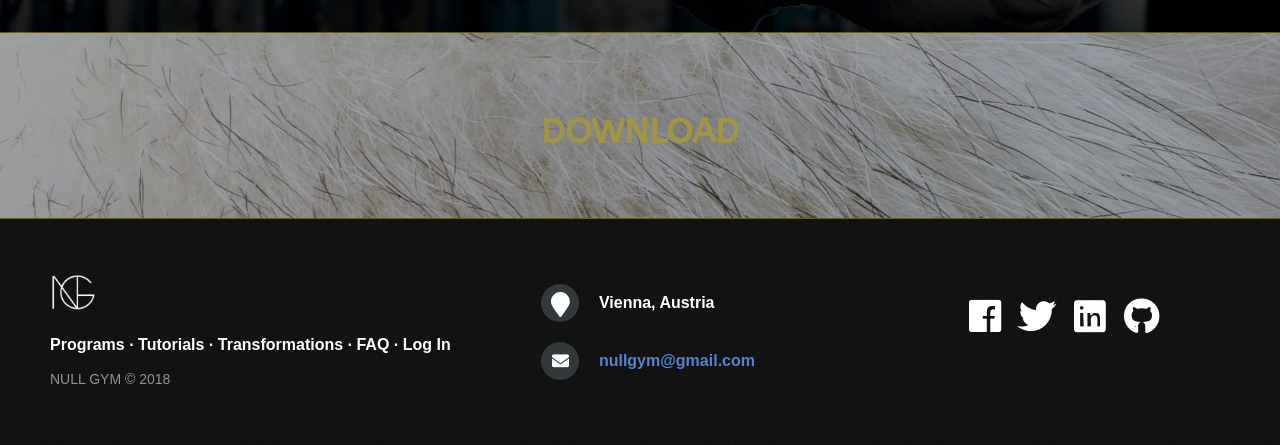
<file: public/Programs/Beginner/Beginner_HTML.html>
<html>

    <head>
        <title>Beginner</title>
        <link rel="shortcut icon" type="image/x-icon" href="../../Home%20Page/Images/favicon.ico" />
        <link rel="stylesheet" type="text/css" href="Beginner_CSS.css?v=1.22">
        <link rel="stylesheet" href="../../on-server/css/fontawesome-all.css">
        <link href="https://fonts.googleapis.com/css?family=Kaushan+Script" rel="stylesheet">
        <link href="https://fonts.googleapis.com/css?family=Kavivanar" rel="stylesheet">
        <link href="https://fonts.googleapis.com/css?family=BenchNine" rel="stylesheet">
        <link href="https://fonts.googleapis.com/css?family=Fira+Sans+Extra+Condensed:400,500,700,800" rel="stylesheet">
        <meta charset="UTF-8"> 
        <meta name="viewport" content="width=device-width, initial-scale=1, maximum-scale=1, user-scalable=0"/>
    </head>
    <body>
        <header>
            <div class="logo">
                <a href="../../index.html" style="text-decoration: none;"><img src="../../Home Page/Images/Logo3.png">
                <h1>NULL-GYM!</h1></a>
            </div>
            <nav>
                <ul>
                    <a class="scroll header_a" href="../../index.html#programsdiv2"><li class="desktop">PROGRAMS</li></a>
                    <span class="spann">|</span>
                    <a class="scroll header_a" href="../../index.html#tutorialsdiv2"><li class="desktop">TUTORIALS</li></a>
                    <span class="spann">|</span>
                    <a class="scroll header_a" href="../../index.html#transformationsdiv2"><li class="desktop">TRANSFORMATIONS</li></a>
                    <span class="spann">|</span>
                    <a class="header_a" href="../../FAQ/faq_HTML.html"><li class="desktop">FAQ</li></a>
                    <span class="spann">|</span>
                    <a class="header_a" href="../../Log In/Log_In_HTML.html"><li class="last_li desktop">LOG IN</li></a>
                </ul>
                <div class="burger-container">
                    <div class="burger">
                        <span>&nbsp</span>
                        <span>&nbsp</span>
                        <span>&nbsp</span>
                        <span>&nbsp</span>
                    </div>
                </div>
            </nav>
        </header>

        <aside class="background parallax2"></aside>

        <section>

            <div class="beginnerdiv">

                <h1 class="beginnerh1">BEGINNER</h1>

            </div>


            <div class="quotediv parallax2"> <span class="quotespan"></span>

                <p class="quotep">The most beautiful part in any craft is the beginning.</p>

            </div>

            <div id="aboutdiv2">

                <h1 class="abouth1">ABOUT</h1>
        
            </div>
            <div class="aboutdiv"><div class="grayscale"></div>
                
                <ul>
                    <li class="firstli">
                        <p class="opacity aboutp">
                            In this program you will get every single exercise that i did as a beginner.<br/><br/>
                            This programs is <span style="display: inline; color: #a39546">FREE</span> and it has 4 training styles in combination<span style="display: inline; color: #a39546"><br/><br/>(EXPLOSIVNES, STRENGTH, MUSCLE BUILDING, ENDURANCE)</span> so you can chose later on in the <a class="linksa" href="../Intermidiate/Intermidiate_HTML.html" >INTERMIDIATE</a> section which one you perfer.<br/><br/>
                            After finishing this program you will have a solid base to grow your chosen training style on.<br/><br/>
                            <span style="display: inline; color: #a39546">WARNING!:</span> Do NOT attempt any of the exercises in this program without a proper tehnique.<br/><br/> *Check my <a class="linksa" href="../index.html#tutorialsdiv2" >TUTORIALS</a> section for the propper tehnique.
                        </p>
                    </li>
                </ul>
            </div>

            <div class="quotedowdiv"> <span class="quotedowspan"></span>

                <a class="quotedowp" href="BEGINNER.pdf" download="BEGINNER">DOWNLOAD</a>

            </div>
            
            <!--FOOTER-->
            
            <footer class="footer-distributed">

                <div class="footer-left">
    
                    <a href="../../index.html"><img src="../Images/Logo2.png" style="width:10%;"/></a>
    
                    <p class="footer-links">
                        <a href="../../index.html#programsdiv2">Programs</a>
                        ·
                        <a href="../../index.html#tutorialsdiv2">Tutorials</a>
                        ·
                        <a href="../../index.html#transformationsdiv2">Transformations</a>
                        ·
                        <a href="../../FAQ/faq_HTML.html">FAQ</a>
                        ·
                        <a href="../../Log In/Log_In_HTML.html">Log In</a>
                    </p>
    
                    <p class="footer-company-name">NULL GYM &copy; 2018</p>
                </div>
    
                <div class="footer-center">
    
                    <div>
                        <i class="fa fa-map-marker"></i>
                        <p>Vienna, Austria</p>
                    </div>
    
                    <div>
                        <i class="fa fa-envelope"></i>
                        <p><a href="mailto:nullgym@gmail.com">nullgym@gmail.com</a></p>
                    </div>
    
                </div>
    
                <div class="footer-right">
    
                    <div class="footer-icons">
    
                        <a href="https://www.facebook.com/nemanja.glumicic" target="_blank"><i class="fab fa-facebook"></i></a>
                        <a href="https://twitter.com/C0NE99" target="_blank"><i class="fab fa-twitter"></i></a>
                        <a href="https://www.instagram.com/nemanjaglumicic/" target="_blank"><i class="fab fa-linkedin"></i></a>
                        <a href="https://github.com/Glumac7" target="_blank"><i class="fab fa-github"></i></a>
    
                    </div>
    
                </div>
    
            </footer>

        </section>
        
        <script src="https://ajax.googleapis.com/ajax/libs/jquery/3.3.1/jquery.min.js"></script>
        <script src="Beginner_JSCRIPT.js?v=1.22"></script>
    </body>
</html>
</file>
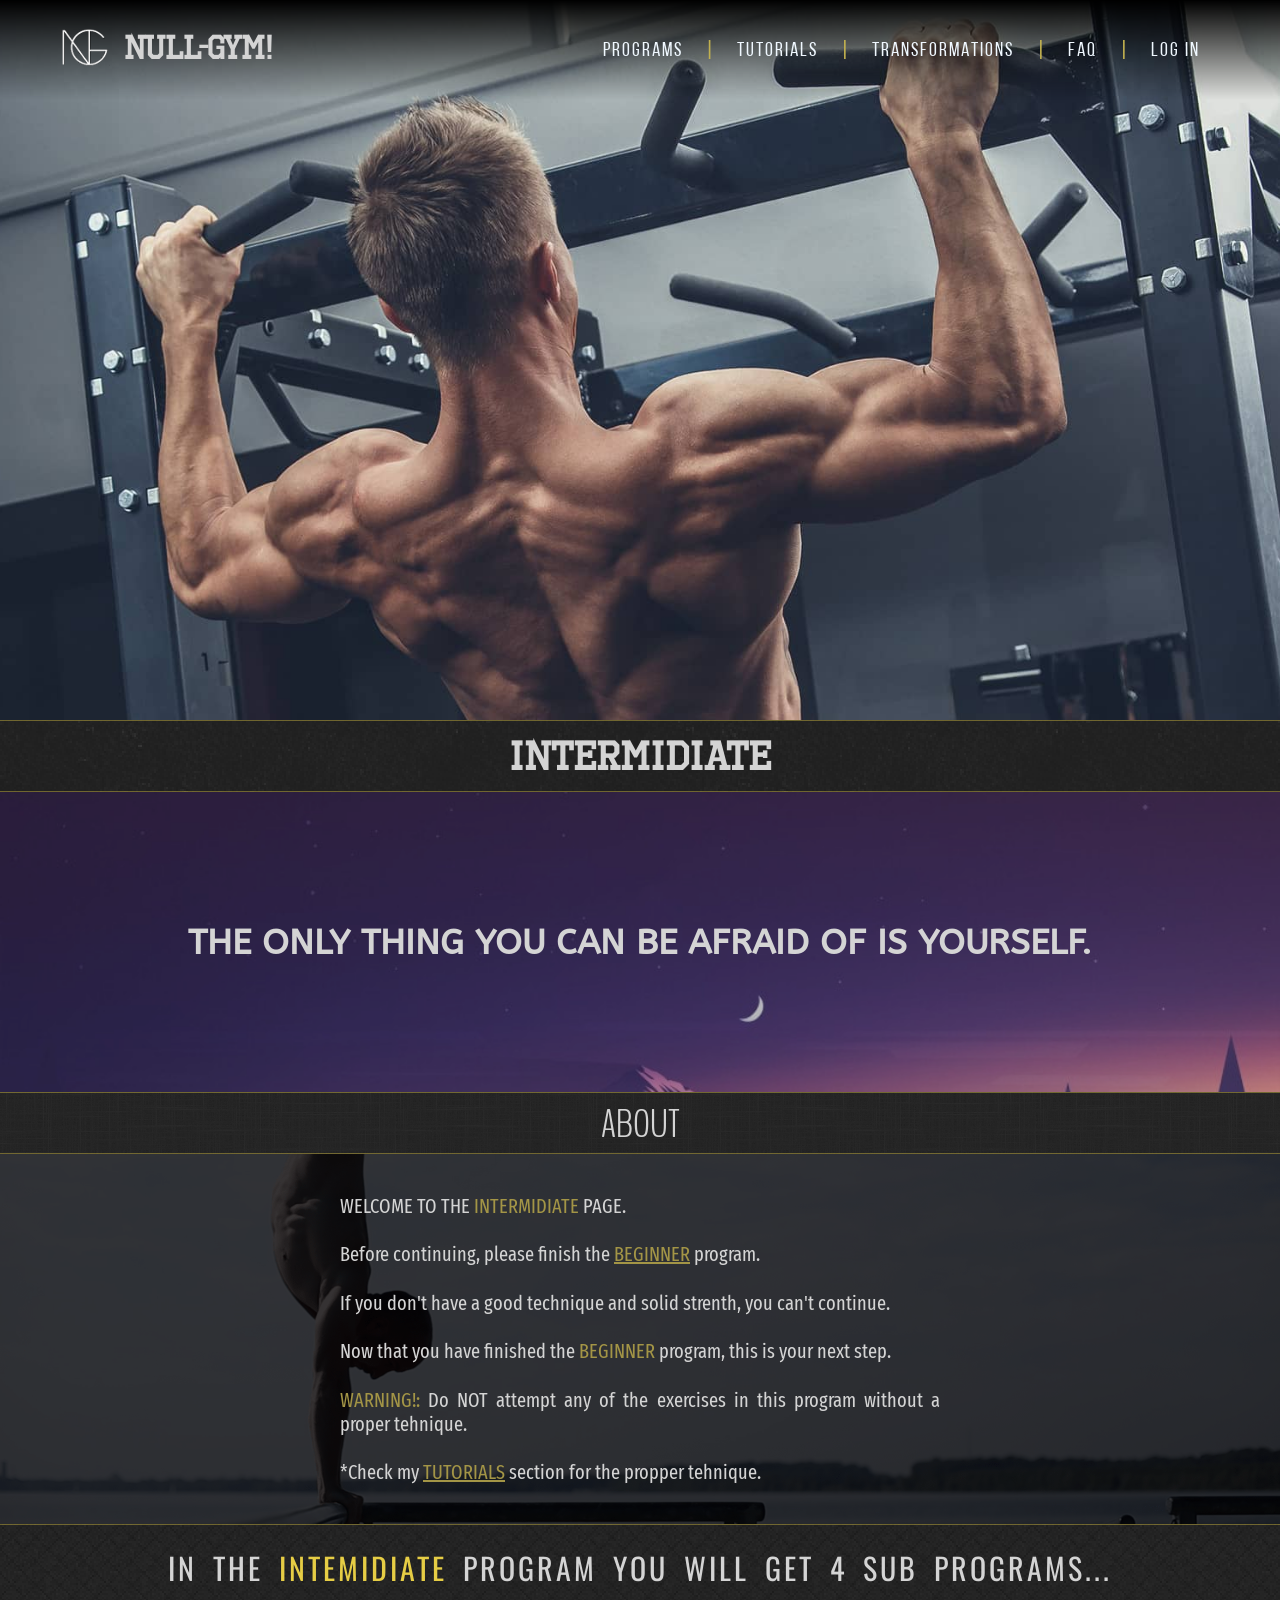
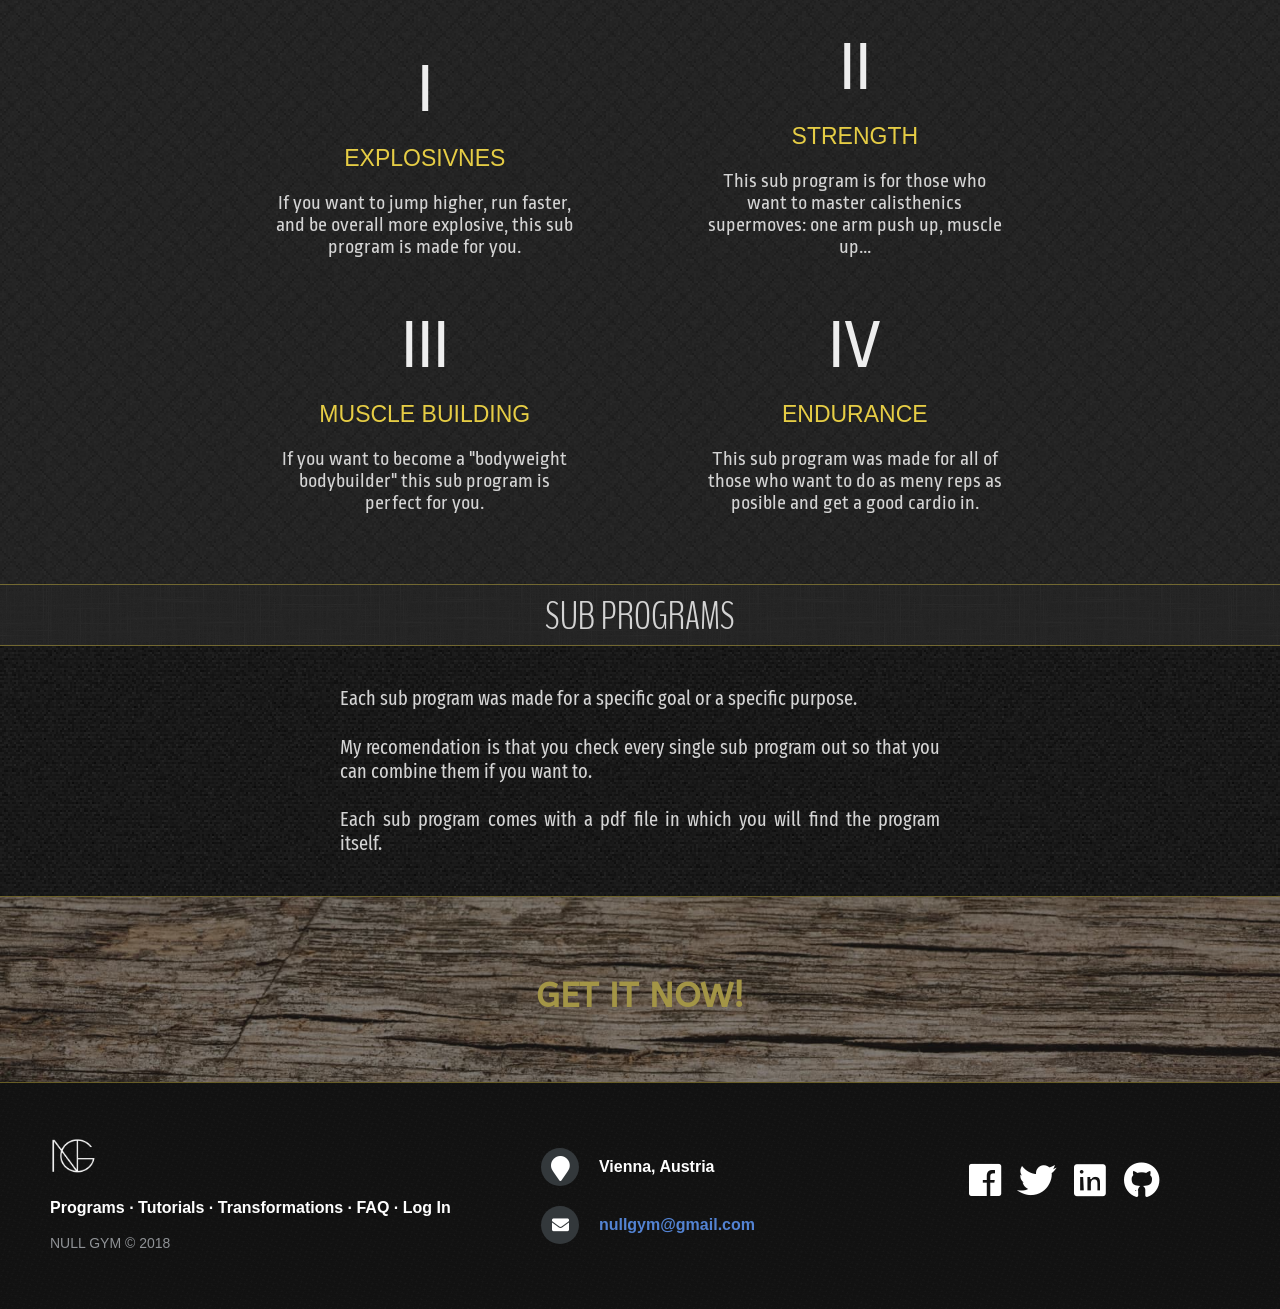
<file: public/Programs/Intermidiate/Intermidiate_HTML.html>
<html>

    <head>
        <title>Intermidiate</title>
        <link rel="shortcut icon" type="image/x-icon" href="../../Home%20Page/Images/favicon.ico" />
        <link rel="stylesheet" type="text/css" href="Intermidiate_CSS.css?v=1.19">
        <link rel="stylesheet" href="../../on-server/css/fontawesome-all.css">
        <link href="https://fonts.googleapis.com/css?family=Oswald" rel="stylesheet">
        <link href="https://fonts.googleapis.com/css?family=Kaushan+Script" rel="stylesheet">
        <link href="https://fonts.googleapis.com/css?family=Kavivanar" rel="stylesheet">
        <link href="https://fonts.googleapis.com/css?family=BenchNine" rel="stylesheet">
        <link href="https://fonts.googleapis.com/css?family=Fira+Sans+Extra+Condensed:400,500,700,800" rel="stylesheet">
        <meta charset="UTF-8"> 
        <meta name="viewport" content="width=device-width, initial-scale=1, maximum-scale=1, user-scalable=0"/>
    </head>
    <body>
        <header>
            <div class="logo">
                <a href="../../index.html" style="text-decoration: none;"><img src="../../Home Page/Images/Logo3.png">
                <h1>NULL-GYM!</h1></a>
            </div>
            <nav>
                <ul>
                    <a class="scroll header_a" href="../../index.html#programsdiv2"><li class="desktop">PROGRAMS</li></a>
                    <span class="spann">|</span>
                    <a class="scroll header_a" href="../../index.html#tutorialsdiv2"><li class="desktop">TUTORIALS</li></a>
                    <span class="spann">|</span>
                    <a class="scroll header_a" href="../../index.html#transformationsdiv2"><li class="desktop">TRANSFORMATIONS</li></a>
                    <span class="spann">|</span>
                    <a class="header_a" href="../../FAQ/faq_HTML.html"><li class="desktop">FAQ</li></a>
                    <span class="spann">|</span>
                    <a class="header_a" href="../../Log In/Log_In_HTML.html"><li class="last_li desktop">LOG IN</li></a>
                </ul>
                <div class="burger-container">
                    <div class="burger">
                        <span>&nbsp</span>
                        <span>&nbsp</span>
                        <span>&nbsp</span>
                        <span>&nbsp</span>
                    </div>
                </div>
            </nav>
        </header>

        <aside class="background parallax2"></aside>

        <section>

            <div class="intermidiatediv">

                <h1 class="intermidiateh1">INTERMIDIATE</h1>

            </div>


            <div class="quotediv parallax2"> <span class="quotespan"></span>

                <p class="quotep">The only thing you can be afraid of is yourself.</p>

            </div>

            <div id="descdiv2">

                <h1 class="desch1">ABOUT</h1>
        
            </div>

            <div class="aboutdiv"><div class="grayscale"></div>
                
                <ul>
                    <li class="firstli">
                        <p class="aboutp opacity">
                            <span style="text-transform: uppercase;">Welcome to the <span style="color: #a39546;">INTERMIDIATE</span> page.</span><br/><br/>
                            Before continuing, please finish the <a class="linksa" target="_blank" href="../Beginner/Beginner_HTML.html">BEGINNER</a> program.<br/><br/> If you don't have
                            a good technique and solid strenth,
                             you can't continue.<br/><br/> Now that you have finished the <span style="color: #a39546;">BEGINNER</span>
                            program, this is your next step.<br/><br/><span style="display: inline; color: #a39546">WARNING!:</span> Do NOT attempt any of the exercises in this program without a proper tehnique. <br/><br/>*Check my <a class="linksa" href="../Intermidiate/Intermidiate_HTML.html" >TUTORIALS</a> section for the propper tehnique.
                        </p>
                    </li>
                </ul>
            </div>            

            <div class="subprogdiv">

                <p class="subprogtitle">In the <span style="display: inline; color:#e6cd45;">INTEMIDIATE</span> 
                program you will get 4 sub programs...</p>
                
                    <ul class="subprogul">
                        <li class="subprogli opacity">
                            <span class="subprogimg">I</span><br/><br/>
                            <span class="subprogtitle">
                                EXPLOSIVNES
                            </span>
                                    
                            <p>   
                                If you want to jump higher,
                                run faster, and be overall
                                more explosive, this sub
                                program is made for you.
                            </p>
                        </li>

                        <li class="subprogli subprogli2 opacity">
                            <span class="subprogimg">II</span><br/><br/>
                            <span class="subprogtitle">
                                STRENGTH
                            </span>
                                            
                            <p>
                                This sub program is for 
                                those who want to master
                                calisthenics supermoves:
                                one arm push up, muscle up...
                            </p>
                        </li>

                        <li class="subprogli subprogli3 opacity">
                            <span class="subprogimg">III</span><br/><br/>
                            <span class="subprogtitle">  
                                MUSCLE BUILDING
                            </span>
                                                
                            <p>
                                If you want to become a
                                "bodyweight bodybuilder"
                                this sub program is perfect
                                for you.
                            </p>
                        </li>

                        <li class="subprogli subprogli4 opacity">
                            <span class="subprogimg">IV</span><br/><br/>
                            <span class="subprogtitle">
                                ENDURANCE
                            </span>
                                                    
                            <p>
                                This sub program was made
                                for all of those who want
                                to do as meny reps as posible
                                and get a good cardio in.
                            </p>
                        </li>
                    </ul>
            </div>

            <div id="subdiv2">

                <h1 class="subh1">SUB PROGRAMS</h1>
        
            </div>
            <div class="subdiv">
                
                <ul>
                    <li class="firstli">
                        <p class="subp opacity">
                            Each sub program was made for a 
                    specific goal or a specific purpose.<br/><br/>
                    My recomendation is that you check every
                    single sub program out so that you can combine them
                    if you want to.<br/><br/> Each sub program 
                    comes with a pdf file in which you will
                    find the program itself.
                        </p>
                    </li>
                </ul>
            </div>

            <div class="quotedowdiv"> <div class="grayscale"></div>

                <a class="quotedowp" href="">GET IT NOW!</a>

            </div>
            
            <!--FOOTER-->
            
            <footer class="footer-distributed">

                <div class="footer-left">
    
                    <a href="../../index.html"><img src="../Images/Logo2.png" style="width:10%;"/></a>
    
                    <p class="footer-links">
                        <a href="../../index.html#programsdiv2">Programs</a>
                        ·
                        <a href="../../index.html#tutorialsdiv2">Tutorials</a>
                        ·
                        <a href="../../index.html#transformationsdiv2">Transformations</a>
                        ·
                        <a href="../../FAQ/faq_HTML.html">FAQ</a>
                        ·
                        <a href="../../Log%20In/Log_In_HTML.html">Log In</a>
                    </p>
    
                    <p class="footer-company-name">NULL GYM &copy; 2018</p>
                </div>
    
                <div class="footer-center">
    
                    <div>
                        <i class="fa fa-map-marker"></i>
                        <p>Vienna, Austria</p>
                    </div>
    
                    <div>
                        <i class="fa fa-envelope"></i>
                        <p><a href="../../mail.html">nullgym@gmail.com</a></p>
                    </div>
    
                </div>
    
                <div class="footer-right">
    
                    <div class="footer-icons">
    
                        <a href="https://www.facebook.com/nemanja.glumicic" target="_blank"><i class="fab fa-facebook"></i></a>
                        <a href="https://twitter.com/C0NE99" target="_blank"><i class="fab fa-twitter"></i></a>
                        <a href="https://www.instagram.com/nemanjaglumicic/" target="_blank"><i class="fab fa-linkedin"></i></a>
                        <a href="https://github.com/Glumac7" target="_blank"><i class="fab fa-github"></i></a>
    
                    </div>
    
                </div>
    
            </footer>

        </section>

        <script src="https://ajax.googleapis.com/ajax/libs/jquery/3.3.1/jquery.min.js"></script>
        <script src="Intermidiate_JSCRIPT.js?v=1.19"></script>
    </body>
</html>
</file>
<file: public/Home Page/Home_Page_CSS.css>
:root
{
    --gold: #e6cd45;
    --light_black: #212121;
    --dark_gold: #a39546;
    --text_color: #d4d4d4;
    --border: 1px solid rgba(230, 205, 69, .4);
}

body::-webkit-scrollbar-track
{
    -webkit-box-shadow: inset 0 0 6px rgba(0,0,0,0.3);
    box-shadow: inset 0 0 6px rgba(0,0,0,0.3);
	border-radius: 10px;
	background-color: var(--light_black);
}

body::-webkit-scrollbar
{
	width: 12px;
	background-color: var(--light_black);
}

body::-webkit-scrollbar-thumb
{
	border-radius: 10px;
    -webkit-box-shadow: inset 0 0 6px rgba(0,0,0,.3);
    box-shadow: inset 0 0 6px rgba(0,0,0,.3);
	background-color: var(--dark_gold);
}

body::-webkit-scrollbar-thumb:hover
{
    background-color: var(--gold);
}

@font-face
{
    font-family: "Tagline";
    src: url('../Fonts/octin-prison-rg.ttf');
}
@font-face
{
    font-family: "Header";
    src: url('../Fonts/BebasNeue Regular.ttf');
}
@font-face
{
    font-family: "Ripped";
    src: url('../Fonts/Cool.ttf');
}

.bounceInLeft
{
  -webkit-animation-name: bounceInLeft;
  animation-name: bounceInLeft;
  -webkit-animation-duration: 1s;
  animation-duration: 1s;
  -webkit-animation-fill-mode: both;
  animation-fill-mode: both;
}

@-webkit-keyframes bounceInLeft 
{
  0%, 60%, 75%, 90%, 100% 
  {
    -webkit-transition-timing-function: cubic-bezier(0.215, 0.610, 0.355, 1.000);
    transition-timing-function: cubic-bezier(0.215, 0.610, 0.355, 1.000);
  }
  0% 
  {
    opacity: 0;
    -webkit-transform: translate3d(-3000px, 0, 0);
    transform: translate3d(-3000px, 0, 0);
  }
  60% 
  {
    opacity: 1;
    -webkit-transform: translate3d(25px, 0, 0);
    transform: translate3d(25px, 0, 0);
  }
  75% 
  {
    -webkit-transform: translate3d(-10px, 0, 0);
    transform: translate3d(-10px, 0, 0);
  }
  90% 
  {
    -webkit-transform: translate3d(5px, 0, 0);
    transform: translate3d(5px, 0, 0);
  }
  100% 
  {
    -webkit-transform: none;
    transform: none;
  }
} 

@keyframes bounceInLeft 
{
  0%, 60%, 75%, 90%, 100% 
  {
    -webkit-transition-timing-function: cubic-bezier(0.215, 0.610, 0.355, 1.000);
    transition-timing-function: cubic-bezier(0.215, 0.610, 0.355, 1.000);
  }
  0% 
  {
    opacity: 0;
    -webkit-transform: translate3d(-3000px, 0, 0);
    transform: translate3d(-3000px, 0, 0);
  }
  60% 
  {
    opacity: 1;
    -webkit-transform: translate3d(25px, 0, 0);
    transform: translate3d(25px, 0, 0);
  }
  75% 
  {
    -webkit-transform: translate3d(-10px, 0, 0);
    transform: translate3d(-10px, 0, 0);
  }
  90% 
  {
    -webkit-transform: translate3d(5px, 0, 0);
    transform: translate3d(5px, 0, 0);
  }
  100% 
  {
    -webkit-transform: none;
    transform: none;
  }
} 

.bounceInRight 
{
  -webkit-animation-name: bounceInRight;
  animation-name: bounceInRight;
  -webkit-animation-duration: 1s;
  animation-duration: 1s;
  -webkit-animation-fill-mode: both;
  animation-fill-mode: both;
}

@-webkit-keyframes bounceInRight 
{
  0%, 60%, 75%, 90%, 100% 
  {
    -webkit-transition-timing-function: cubic-bezier(0.215, 0.610, 0.355, 1.000);
    transition-timing-function: cubic-bezier(0.215, 0.610, 0.355, 1.000);
  }
  0% 
  {
    opacity: 0;
    -webkit-transform: translate3d(3000px, 0, 0);
    transform: translate3d(3000px, 0, 0);
  }
  60% 
  {
    opacity: 1;
    -webkit-transform: translate3d(-25px, 0, 0);
    transform: translate3d(-25px, 0, 0);
  }
  75% 
  {
    -webkit-transform: translate3d(10px, 0, 0);
    transform: translate3d(10px, 0, 0);
  }
  90% 
  {
    -webkit-transform: translate3d(-5px, 0, 0);
    transform: translate3d(-5px, 0, 0);
  }
  100% 
  {
    -webkit-transform: none;
    transform: none;
  }
} 

  
@keyframes bounceInRight 
{
  0%, 60%, 75%, 90%, 100% 
  {
    -webkit-transition-timing-function: cubic-bezier(0.215, 0.610, 0.355, 1.000);
    transition-timing-function: cubic-bezier(0.215, 0.610, 0.355, 1.000);
  }
  0% 
  {
    opacity: 0;
    -webkit-transform: translate3d(3000px, 0, 0);
    transform: translate3d(3000px, 0, 0);
  }
  60% 
  {
    opacity: 1;
    -webkit-transform: translate3d(-25px, 0, 0);
    transform: translate3d(-25px, 0, 0);
  }
  75% 
  {
    -webkit-transform: translate3d(10px, 0, 0);
    transform: translate3d(10px, 0, 0);
  }
  90% 
  {
    -webkit-transform: translate3d(-5px, 0, 0);
    transform: translate3d(-5px, 0, 0);
  }
  100% 
  {
    -webkit-transform: none;
    transform: none;
  }
} 

.fadeInDown 
{
    -webkit-animation-name: fadeInDown;
    animation-name: fadeInDown;
    -webkit-animation-duration: 1s;
    animation-duration: 1s;
    -webkit-animation-fill-mode: both;
    animation-fill-mode: both;
}

@-webkit-keyframes fadeInDown 
{
    0% 
    {
        opacity: 0;
        -webkit-transform: translate3d(0, -100%, 0);
        transform: translate3d(0, -100%, 0);
    }
    100% 
    {
        opacity: 1;
        -webkit-transform: none;
        transform: none;
    }
}

@keyframes fadeInDown 
{
    0% 
    {
        opacity: 0;
        -webkit-transform: translate3d(0, -100%, 0);
        transform: translate3d(0, -100%, 0);
    }
    100% 
    {
        opacity: 1;
        -webkit-transform: none;
        transform: none;
    }
}

.fadeIn 
{
    -webkit-animation-name: fadeIn;
    animation-name: fadeIn;
    -webkit-animation-duration: 1.4s;
    animation-duration: 1.4s;
    -webkit-animation-fill-mode: both;
    animation-fill-mode: both;
}
@-webkit-keyframes fadeIn 
{
    0% {opacity: 0;}
    100% {opacity: 1;}
}
@keyframes fadeIn 
{
    0% {opacity: 0;}
    100% {opacity: 1;}
} 

.fadeInLeft 
{
    -webkit-animation-name: fadeInLeft;
    animation-name: fadeInLeft;
    -webkit-animation-duration: 1s;
    animation-duration: 1s;
    -webkit-animation-fill-mode: both;
    animation-fill-mode: both;
}

@-webkit-keyframes fadeInLeft 
{
    0% 
    {
        opacity: 0;
        -webkit-transform: translate3d(-80%, 0, 0);
        transform: translate3d(-80%, 0, 0);
    }
    100% 
    {
        opacity: 1;
        -webkit-transform: none;
        transform: none;
    }
}
@keyframes fadeInLeft
{
    0% 
    {
        opacity: 0;
        -webkit-transform: translate3d(-80%, 0, 0);
        transform: translate3d(-80%, 0, 0);
    }
    100% 
    {
        opacity: 1;
        -webkit-transform: none;
        transform: none;
    }
}

.fadeInRight 
{
    -webkit-animation-name: fadeInRight;
    animation-name: fadeInRight;
    -webkit-animation-duration: 1s;
    animation-duration: 1s;
    -webkit-animation-fill-mode: both;
    animation-fill-mode: both;
}

@-webkit-keyframes fadeInRight 
{
    0% 
    {
        opacity: 0;
        -webkit-transform: translate3d(100%, 0, 0);
        transform: translate3d(100%, 0, 0);
    }
    100% 
    {
        opacity: 1;
        -webkit-transform: none;
        transform: none;
    }
}
@keyframes fadeInRight 
{
    0% 
    {
        opacity: 0;
        -webkit-transform: translate3d(100%, 0, 0);
        transform: translate3d(100%, 0, 0);
    }
    100% 
    {
        opacity: 1;
        -webkit-transform: none;
        transform: none;
    }
}

.fadeInUp
{
  -webkit-animation-name: fadeInUp;
  animation-name: fadeInUp;
  -webkit-animation-duration: 1s;
  animation-duration: 1s;
  -webkit-animation-fill-mode: both;
  animation-fill-mode: both;
}

@-webkit-keyframes fadeInUp
{
    0%
    {
      opacity: 0;
      -webkit-transform: translate3d(0, 100%, 0);
      transform: translate3d(0, 100%, 0);
    }
    100%
    {
      opacity: 1;
      -webkit-transform: none;
      transform: none;
    }
}
@keyframes fadeInUp
{
  0%
  {
    opacity: 0;
    -webkit-transform: translate3d(0, 40%, 0);
    transform: translate3d(0, 40%, 0);
  }
  100%
  {
    opacity: 1;
    -webkit-transform: none;
    transform: none;
  }
}

.rotateInDownLeft 
{
    -webkit-animation-name: rotateInDownLeft;
    animation-name: rotateInDownLeft;
    -webkit-animation-duration: 1s;
    animation-duration: 1s;
    -webkit-animation-fill-mode: both;
    animation-fill-mode: both;
}
@-webkit-keyframes rotateInDownLeft 
{
    0% 
    {
        -webkit-transform-origin: left bottom;
        transform-origin: left bottom;
        -webkit-transform: rotate3d(0, 0, 1, -45deg);
        transform: rotate3d(0, 0, 1, -45deg);
        opacity: 0;
    }
    100% 
    {
        -webkit-transform-origin: left bottom;
        transform-origin: left bottom;
        -webkit-transform: none;
        transform: none;
        opacity: 1;
    }
}

@keyframes rotateInDownLeft 
{
    0% 
    {
        -webkit-transform-origin: left bottom;
        transform-origin: left bottom;
        -webkit-transform: rotate3d(0, 0, 1, -45deg);
        transform: rotate3d(0, 0, 1, -45deg);
        opacity: 0;
    }
    100% 
    {
        -webkit-transform-origin: left bottom;
        transform-origin: left bottom;
        -webkit-transform: none;
        transform: none;
        opacity: 1;
    }
}
 
.rotateInDownRight 
{
    -webkit-animation-name: rotateInDownRight;
    animation-name: rotateInDownRight;    
    -webkit-animation-duration: 1s;   
    animation-duration: 1s; 
    -webkit-animation-fill-mode: both;
    animation-fill-mode: both;
}

@-webkit-keyframes rotateInDownRight 
{
    0% 
    {
        -webkit-transform-origin: right bottom;
        transform-origin: right bottom;
        -webkit-transform: rotate3d(0, 0, 1, 45deg);
        transform: rotate3d(0, 0, 1, 45deg);
        opacity: 0;
    }
    100% 
    {
        -webkit-transform-origin: right bottom;
        transform-origin: right bottom;
        -webkit-transform: none;
        transform: none;
        opacity: 1;
    }
}

@keyframes rotateInDownRight 
{
    0% 
    {
        -webkit-transform-origin: right bottom;
        transform-origin: right bottom;
        -webkit-transform: rotate3d(0, 0, 1, 45deg);
        transform: rotate3d(0, 0, 1, 45deg);
        opacity: 0;
    }
    100% 
    {
        -webkit-transform-origin: right bottom;
        transform-origin: right bottom;
        -webkit-transform: none;
        transform: none;
        opacity: 1;
    }
}

/*-------------BODY---------------*/
*
{
    outline: 0;
    margin: 0;
    padding: 0;
}
body
{
    position: relative;
    margin: 0;
    padding: 0;
    font-family: 'Cool', sans-serif;
    background-color: var(--light_black);
    overflow-x: hidden;
    overflow-y: scroll;
    font-weight: 400;
    z-index: -10;
}

aside.background
{
    position: relative;
    top: 0;
    height: 80%;
    width: 100%;
    background:url(Images/home_page_background_big.jpg) no-repeat fixed;
    background-position: center 0;
    -webkit-background-size: cover;
    -moz-background-size: cover;
    -o-background-size: cover;
    background-size: cover;
    z-index: -7;
}

@media (max-width: 768px)
{
    aside.background
    {
        display: none;
    }
}
/*------HEADER------*/
header
{
    position: fixed;
    width: 100%;
    height: 100px;
    background: -webkit-linear-gradient(rgba(214, 31, 31, 0), #000000);
    background: -moz-linear-gradient(bottom, rgba(33, 33, 33, 0), #000000);
    background: -ms-linear-gradient(bottom, rgba(33, 33, 33, 0), #000000);
    background: -o-linear-gradient(bottom, rgba(33, 33, 33, 0), #000000);
    background: linear-gradient(to top, rgba(33, 33, 33, 0), #000000);
}
.logo
{
    height: 50px;
    margin: 26px;
    margin-left: 60px;
}
.logo, .logo img, .logo h1
{
    display: inline-block;
}
.logo img
{
    position: relative;
    top: 2px;
}
.logo h1
{
    position: relative;
    top: -6px;
    margin-left: 10px;
    color: var(--text_color);
    font-family: tagline; 
}

nav
{
    float: right;
    margin: 38px 0;
    margin-right: 60px;
}
nav::after
{
    content: "";
    display: block;
    clear: both;
}
nav ul
{
    position: relative;
    list-style: none;
    transition: all .5s ease-in-out;
}
li.desktop
{
    position: relative;
    margin: 0 20px;
    display: inline-block;
    font-size: 20px;
    letter-spacing: .1em;
    text-align: right;
    font-family: 'Header';
    z-index: 1;
}
.last_li
{
    margin-right: 0;
}
nav ul span
{
    position: relative;
    top: -1px;
    color: #c1b04f;
    font-size: 20px;
}
.header_a
{
    text-decoration: none;
    transition: all .3s;
    color:aliceblue;
    width: 100%;
}
.header_a:hover
{
    color: var(--gold);
    transition: .3s;
}
/*BURGER!!!!!!!!!!!!!!!!!!*/
.burger-container
{
    width: 10px;
    display: none;
}

.burger
{
    cursor: pointer;
    display: block;
}

.burger span
{
    background: #eee;
    display: block;
    width: 20px;
    height: 4px;
    margin-bottom: 1px;
    position: relative;
    top: 0;
    transition: all ease-in-out .4s;
}

.burger-container.open span:nth-child(2),
.burger-container.open span:nth-child(3)
{
    width: 0;
    opacity: 0;
}

.burger-container.open span:nth-child(1)
{
    transform: rotate(-45deg);
    top: 7.5px;
}

.burger-container.open span:nth-child(4)
{
    transform: rotate(45deg);
    top: -7.5px;
}
@media (max-width: 1031px)
{
    section
    {
        z-index: -2;
    }
    #programsdiv2, div#tutorialsdiv2, div#transformationsdiv2
    {
        height: 55px !important;
    }
    .programsh1, .tutorialsh1, .transformationsh1
    {
        top: 13px !important;
        font-size: 25px !important;
    }
    .burger-container
    {
        position: absolute;
        display: block;
    }
    header
    {
        position: relative;
        background: url(Images/header.png);
    }
    .spann
    {
        display: none;
    }
    .last_li
    {
        margin-right: 20px;
    }
    body
    {
        position: relative;
    }
    nav ul 
    {
        position: absolute;
        top: -105px;
        left: 0;
        width: 100%;
        background: rgba(128, 128, 128, 0.659);
        z-index: -1;
    }
    li.desktop
    {
        /*display: none;*/
        display: block;
        text-align: center;
        border-bottom: 1px solid #2121217c;
        margin: 0;
        padding: 10px;
    }
    .logo
    {
        margin-left: 40px;

    }
    .logo a h1
    {
        font-size: 30px;
    }
    .dropdown
    {
        position: absolute;
        top: 100px;
    }
}

@media (max-width: 343px)
{
    .burger-container
    {
        right: 30px;
    }
    nav
    {
        margin-left: 0;
        margin-right: 0;
    }
    .logo{
        margin-left: 20px;
    }
}
@media (max-width: 310px)
{
    .burger-container
    {
        right: 20px;
    }
    nav
    {
        margin-left: 0;
        margin-right: 0;
    }
    .logo{
        margin-left: 10px;
    }
}

/*--------------------------------*/

section
{
    position: relative;
    top: 0;
    height: 0;
    padding-bottom: 0px;
    margin: 0 auto;
    background: var(--light_black);
}

/*---------------PROGRAMS----------------*/

#programsdiv2
{
    position: relative;
    height: 70px;
    border: var(--border);
    border-left: 0;
    border-right: 0;
    background-image: url(Images/black_linen_v2.png);background-position: initial initial; background-repeat: initial initial; 
    background-color: var(--light_black);
    z-index: 5;
}

.programsh1
{
    position: absolute;
    top: 12px;
    left: 0;
    right: 0;
    width: auto;
    margin: 0 auto;
    font-family: Tagline;
    font-size: 40px;
    color: var(--text_color);
    text-align: center;
    z-index: 6;
}

/*//////////////////////////////////////////*/

div.programsdiv 
{
    position: relative;
    text-align: center;
    padding: 50px 0;
    background: url('Images/programs_parallax.png');
    background-attachment: fixed;
}

div.grayscale
{
    position: absolute;
    top: 0;
    bottom: 0;
    left: 0;
    right: 0;
    margin: 0 auto;
    width: 100%;
    background-color: #303030f6;
    height: auto;
}

.programsdiv ul 
{
    position: relative;
    display: inline-block;
    text-align: center;
    width: auto;
    list-style: none;
    margin: 0;
    padding: 0;
    /* For IE, the outcast */
    zoom: 1;
    *display: inline;
    z-index: 5;
}

.programsdiv li 
{
    position: relative;
    display: inline-block;
    height: 440px;
    width: 15%;
    margin: 0 60px;
    text-overflow: ellipsis;
    background: #21212173;
    overflow: hidden;
}

.pdiv
{
    height: 170px;
    width: 100%;
	margin: 0;
	padding: 0;
	overflow: hidden;
}

.pimg
{
    height: 170px;
    width: 100%;
    padding: 0;
    margin: 0;
}

.ph1
{
    color: var(--text_color);
    text-shadow: 3px 2px 3px #a395467c;
    font-family: 'Fira Sans Extra Condensed', sans-serif;
    font-size: 27px;
    letter-spacing: .06em;
    text-align: center;
    margin: 15px auto;
}

.pp
{
    color: var(--text_color);
    margin: 0 auto;
    width: 95%;
    line-height: 1.5em;
    letter-spacing: .01em;
    text-align: justify;
    font-family: 'Fira Sans Extra Condensed', sans-serif;
    font-size: 16px;
}

@media (min-width: 1920px)
{
    .programsul li
    {
        width: 270px;
    }
}

@media (max-width: 1781px)
{
    .programsul li
    {
        width: 18%;
    }
}

@media (max-width: 1494px)
{
    .programsul li
    {
        height: 445px;
        width: 20%;
    }
}
@media (max-width: 1280px)
{
    .programsul li
    {
        height: 435px;
        width: 25%;
        margin: 14px auto;
        margin: 20px;
    }
    .pimg, .pdiv
    {
        height: 170px;
    }
    .pp
    {
        font-size: 16px;
    }
}
@media (max-width: 1000px)
{
    .programsul li
    {
        height: 440px;
        width: 25%;
        margin: 14px auto;
        margin: 20px;
    }
    .pimg, .pdiv
    {
        height: 150px;
    }
    .ph1
    {
        margin: 12px auto;
    }
    .pp
    {
        font-size: 15px;
    }
}

@media (max-width: 820px)
{
    .programsul li
    {
        width: 40%;
    }

    .pimg, .pdiv
    {
        height: 170px;
    }
}

@media (max-width: 565px)
{
    .programsul li
    {
        width: 50%;
    }
}

@media (max-width: 425px)
{
    .programsul li
    {
        width: 80%;
    }
}

/*-----------------------------------*/
/*------------TUTORIALS-------------*/

div#tutorialsdiv2
{
    position: relative;
    height: 70px;
    border: 0;
    border-top: var(--border);
    border-bottom: var(--border);
    background-image: url(Images/black_linen_v2.png);background-position: initial initial; background-repeat: initial initial; 
    background-color: var(--light_black);
    z-index: 12;
}

h1.tutorialsh1
{
    position: absolute;
    top: 12px;
    left: 0;
    right: 0;
    width: auto;
    margin: 0 auto;
    font-family: Tagline;
    font-size: 40px;
    color: var(--text_color);
    text-align: center;
    z-index: 6;
}

p.tutorialsp
{
    position: relative;
    color: #eee;
    padding: 0px 10px 40px;
    font-size: 18px;
    font-weight: 100;
    text-align: center;
    line-height: 1.4em;
    letter-spacing: .02em;
    word-spacing: .1em;
    font-family: 'Fira Sans Extra Condensed', sans-serif;
    z-index: 11;
}

@media (min-width: 1318px)
{
    p.tutorialsp
    {
        font-size: 20px;
    }
}


@media (min-width: 1043px)
{
    p.tutorialsp
    {
        text-align: center;
        width: 1000px;
        margin: 0 auto;
    }
}

@media (max-width: 1000px)
{
    .br
    {
        height: 17px;
        display: block;
    }
}

@media (max-width: 700px)
{
    p.tutorialsp
    {
        text-align: left;
        line-height: 1.5em;
    }
}

@media (max-width: 800px)
{
    p.tutorialsp
    {
        text-align: justify;
        font-size: 18px;
    }
}
@media (max-width: 500px)
{
    p.tutorialsp
    {
        text-align: left;
        font-size: 17px;
    }
}

div.tutorialsdiv
{   
    position: relative;
    text-align: center;
    padding: 50px 0;
    background: url('Images/programs_parallax.png');
    background-attachment: fixed;
}

div.grayscale2
{
    position: absolute;
    top: 0;
    bottom: 0;
    left: 0;
    right: 0;
    margin: 0 auto;
    height: auto;
    
    width: 100%;
    background-color: #303030f6;
    z-index: 9;
}

.tutorialsdiv ul
{
    position: relative;
    display: inline-block;
    text-align: center;
    list-style: none;
    margin: 0;
    padding: 0;
    /* For IE, the outcast */
    zoom: 1;
    *display: inline;
    z-index: 9;
}

.tutorialsdiv li
{
    position: relative;
    display: inline-block;
    height: 170px;
    width: 15%;
    margin: 0 60px;
    text-overflow: ellipsis;
    background: #000000a1;
    border: 2px solid var(--gold);
    overflow: hidden;
}/* ie needs position:relative here*/

@media (min-width: 1920px)
{
    .tutorialsul li
    {
        width: 270px;
    }
}

@media (max-width: 1781px)
{
    .tutorialsul li
    {
        width: 18%;
    }
}

@media (max-width: 1494px)
{
    .tutorialsul li
    {
        width: 20%;
    }
}
@media (max-width: 1280px)
{
    .tutorialsul li
    {
        width: 25%;
        margin: 14px auto;
        margin: 20px;
    }
    .tutorialsimg
    {
        height: 170px;
    }
}
@media (max-width: 1000px)
{
    .tutorialsul li
    {
        width: 25%;
        margin: 14px auto;
        margin: 20px;
    }
    .tutorialsimg
    {
        height: 150px;
    }
}

@media (max-width: 820px)
{
    .tutorialsul li
    {
        width: 40%;
    }

    .tutorialsimg
    {
        height: 170px;
    }
}

@media (max-width: 565px)
{
    .tutorialsul li
    {
        width: 50%;
    }
}

@media (max-width: 425px)
{
    .tutorialsul li
    {
        width: 80%;
    }
}

img.tutorialsimg
{
    display: block;
    height: 170px;
    width: 100%;
    padding: 0;
    margin: 0;  
}
.overlay 
{
    position: absolute;
    bottom: 0;
    left: 0;
    right: 0;
    background-color: #2121217c;
    overflow: hidden;
    width: 100%;
    height: 0;
    transition: .3s ease;
    z-index: 20;
}
  
.tutorialsdiv ul li:hover .overlay 
{
    height: 35%;
}
  
.text 
{
    color: white;
    font-size: 20px;
    position: absolute;
    top: 50%;
    left: 50%;
    font-family: Ripped;
    transform: translate(-50%, -50%);
    -ms-transform: translate(-50%, -50%);
    text-align: center;
}  

/*--------------------------*/
/*------------TRANSFORMATIONS-------------*/

div#transformationsdiv2
{
    position: relative;
    height: 70px;
    border: 0;
    border-top: var(--border);
    border-bottom: var(--border);
    background-image: url(Images/black_linen_v2.png);background-position: initial initial; background-repeat: initial initial; 
    background-color: var(--light_black);
    z-index: 12;
}

h1.transformationsh1
{
    position: absolute;
    top: 12px;
    left: 0;
    right: 0;
    width: auto;
    margin: 0 auto;
    font-family: Tagline;
    font-size: 40px;
    color: var(--text_color);
    text-align: center;
    z-index: 6;
}

div.transformationsdiv3
{
    position: relative;
    text-align: center;
    padding: 50px 0;
    background: url('Images/programs_parallax.png');
    background-attachment: fixed;
}

div.grayscale3
{
    position: absolute;
    top: 0;
    bottom: 0;
    left: 0;
    right: 0;
    margin: 0 auto;
    height: auto;
    
    width: 100%;
    background-color: #303030f6;
    z-index: 9;
}

p.transformationsp
{
    position: relative;
    color: #eee;
    padding: 0px 10px 40px;
    font-size: 17px;
    font-weight: 400;
    text-align: justify;
    line-height: 1.3em;
    font-family: 'Fira Sans Extra Condensed', sans-serif;
    margin: 0 auto;
    width: auto;
    z-index: 11;
}

@media (min-width: 677px)
{
    p.transformationsp
    {
        text-align: center;
        font-size: 19px;
        width: 650px;
    }
}

.transformationsdiv
{
    position: relative;
    text-align: center;
    padding: 0;
    margin: 0;
    z-index: 9;
}

.transformationsdiv ul
{
    position: relative;
    display: inline-block;
    list-style: none;
    width: 100%;
    margin: 0;
    padding: 0;
    /* For IE, the outcast */
    zoom: 1;
    *display: inline;
    z-index: 1;
}

@media screen and (max-width: 400px)
{
    .transformationsdiv ul
    {
        width: 350px;
    }

    .transformationsdiv li
    {
        margin: 0;
        margin-left: 30px;
    }

}

.transformationsdiv li
{
    position: relative;
    display: inline-block;
    height: 170px;
    width: 15%;
    margin: 0 60px;
    text-overflow: ellipsis;
    background: #000000a1;
    border: 2px solid var(--gold);
}

.slide1,.slide2,.slide3
{
    position: absolute;
    width: 100%;
    height: 100%;
}

.slide1 
{
    animation:fade 10s infinite;
    -webkit-animation:fade 10s infinite;
  
} 

.slide2 
{
    animation:fade2 10s infinite;
    -webkit-animation:fade2 10s infinite;
}

.slide3 
{
    animation:fade3 10s infinite;
    -webkit-animation:fade3 10s infinite;
}

@keyframes fade
{
    0%   {opacity:1}
    33.333% { opacity: 0}
    66.666% { opacity: 0}
    100% { opacity: 1}
}
@keyframes fade2
{
    0%   {opacity:0}
    33.333% { opacity: 1}
    66.666% { opacity: 0 }
    100% { opacity: 0}
}
@keyframes fade3
{
    0%   {opacity:0}
    33.333% { opacity: 0}
    66.666% { opacity: 1}
    100% { opacity: 0}
}

.transformationsimg
{
    display: block;
    height: 170px;
    width: 100%;
    padding: 0;
    margin: 0;  
}
.overlay2
{
    position: absolute;
    bottom: 50%;
    left: 0;
    right: 0;
    background-color: #2121217c;
    overflow: hidden;
    width: 100%;
    height: 0;
    transition: .3s ease;
    z-index: 20;
}

@media (min-width: 1920px)
{
    #s li
    {
        width: 270px;
    }
}

@media (max-width: 1781px)
{
    #s li
    {
        width: 18%;
    }
}

@media (max-width: 1494px)
{
    #s li
    {
        width: 20%;
    }
}
@media (max-width: 1280px)
{
    #s li
    {
        width: 25%;
        margin: 14px auto;
        margin: 20px;
    }
    .transformationsimg
    {
        height: 170px;
    }
}
@media (max-width: 1000px)
{
    #s li
    {
        width: 25%;
        margin: 14px auto;
        margin: 20px;
    }
    .transformationsimg
    {
        height: 170px;
    }
}

@media (max-width: 820px)
{
    #s li
    {
        width: 40%;
    }

    .transformationsimg
    {
        height: 170px;
    }
}

@media (max-width: 565px)
{
    #s li
    {
        width: 50%;
    }
}

@media (max-width: 425px)
{
    #s li
    {
        width: 80%;
    }
}
  
.transformationsdiv ul li:hover .overlay2
{
    bottom: 0;
    height: 100%;
}
  
.text2
{
    color: white;
    font-size: 20px;
    position: absolute;
    top: 50%;
    left: 50%;
    font-family: Ripped;
    transform: translate(-50%, -50%);
    -ms-transform: translate(-50%, -50%);
    text-align: center;
}

/*-----------------------------------*/
.zoomhover
{
    -webkit-transform: scale(1.2);
    transform: scale(1.2);
    -webkit-transition: .2s ease-in-out;
	transition: .2s ease-in-out;
}

.zoomleave
{
    -webkit-transform: scale(1);
	transform: scale(1);
	-webkit-transition: .2s ease-in-out;
	transition: .2s ease-in-out;
}

.opacity
{
    visibility: hidden;
}

/*----------FOOTER----------*/
.footer-distributed
{
    
	background-image: url(Images/skewed_print.png);background-position: initial initial; background-repeat: initial initial; 
    background-color: var(--light_black);
	box-shadow: 0 1px 1px 0 rgba(0, 0, 0, 0.12);
	box-sizing: border-box;
	width: 100%;
	text-align: left;
	font: bold 16px sans-serif;

	padding: 55px 50px;
}

.footer-distributed .footer-left,
.footer-distributed .footer-center,
.footer-distributed .footer-right
{
	display: inline-block;
	vertical-align: top;
}

/* Footer left */

.footer-distributed .footer-left
{
	width: 40%;
}

/* The company logo */

.footer-distributed h3
{
	color:  #ffffff;
	font: normal 36px 'Cookie', cursive;
	margin: 0;
}

.footer-distributed h3 span
{
	color:  #5383d3;
}

/* Footer links */

.footer-distributed .footer-links
{
	color:  #ffffff;
	margin: 20px 0 12px;
	padding: 0;
}

.footer-distributed .footer-links a
{
	display:inline-block;
	line-height: 1.8;
    text-decoration: none;
    transition: .3s;
	color:  inherit;
}

.footer-distributed .footer-links a:hover
{
    transition: .3s;
	color:  var(--gold);
}

.footer-distributed .footer-company-name
{
	color:  #8f9296;
	font-size: 14px;
	font-weight: normal;
	margin: 0;
}

/* Footer Center */

.footer-distributed .footer-center
{
	width: 35%;
}

.footer-distributed .footer-center i
{
	background-color:  #33383b;
	color: #ffffff;
	font-size: 25px;
	width: 38px;
	height: 38px;
	border-radius: 50%;
	text-align: center;
	line-height: 42px;
	margin: 10px 15px;
	vertical-align: middle;
}

.footer-distributed .footer-center i.fa-envelope
{
	font-size: 17px;
	line-height: 38px;
}

.footer-distributed .footer-center p
{
	display: inline-block;
	color: #ffffff;
	vertical-align: middle;
	margin:0;
}

.footer-distributed .footer-center p span
{
	display:block;
	font-weight: normal;
	font-size:14px;
	line-height:2;
}

.footer-distributed .footer-center p a
{
	color:  #5383d3;
	text-decoration: none;
}

.footer-distributed .footer-center p a:hover
{
	color:  #5383d3;
	text-decoration: underline;
}

/* Footer Right */

.footer-distributed .footer-right
{
	width: 20%;
}

.footer-distributed .footer-company-about
{
	line-height: 20px;
	color:  #92999f;
	font-size: 13px;
	font-weight: normal;
	margin: 0;
}

.footer-distributed .footer-company-about span
{
	display: block;
	color:  #ffffff;
	font-size: 14px;
	font-weight: bold;
	margin-bottom: 20px;
}

.footer-distributed .footer-icons
{
    margin-top: 25px;
    margin-left: 25px;
}

.footer-icons a i
{
    display: inline-block;
	width: inherit;
	height: inherit;
	cursor: pointer;
	border-radius: 2px;

	font-size: 35px;
	color: #ffffff;
	text-align: center;
	line-height: 35px;

	margin-right: 15px;
	margin-bottom: 5px;
}

.footer-icons a i:hover
{
    opacity: .5;
}

/* If you don't want the footer to be responsive, remove these media queries */

@media (max-width: 880px) 
{
    .footer-distributed .footer-company-about span
    {
        position: relative;
        text-align: center;
    }

    .footer-distributed
    {
		font: bold 14px sans-serif;
	}

	.footer-distributed .footer-left,
	.footer-distributed .footer-center,
    .footer-distributed .footer-right
    {
		display: block;
		width: 100%;
		margin-bottom: 40px;
		text-align: center;
	}

    .footer-distributed .footer-center i
    {
		margin-left: 0;
	}
}
</file>
<file: Home Page/Home_Page_CSS.css>
body::-webkit-scrollbar-track
{
	-webkit-box-shadow: inset 0 0 6px rgba(0,0,0,0.3);
	border-radius: 10px;
	background-color: #212121;
}

body::-webkit-scrollbar
{
	width: 12px;
	background-color: #212121;
}

body::-webkit-scrollbar-thumb
{
	border-radius: 10px;
	-webkit-box-shadow: inset 0 0 6px rgba(0,0,0,.3);
	background-color: #a39546;
}

body::-webkit-scrollbar-thumb:hover
{
    background-color: #e6cd45;
}

@font-face
{
    font-family: "Tagline";
    src: url('../Fonts/octin-prison-rg.ttf');
}

@font-face
{
    font-family: "Ripped";
    src: url('../Fonts/Cool.ttf');
}

.bounceInLeft
{
  -webkit-animation-name: bounceInLeft;
  animation-name: bounceInLeft;
  -webkit-animation-duration: 1s;
  animation-duration: 1s;
  -webkit-animation-fill-mode: both;
  animation-fill-mode: both;
}

@-webkit-keyframes bounceInLeft 
{
  0%, 60%, 75%, 90%, 100% 
  {
    -webkit-transition-timing-function: cubic-bezier(0.215, 0.610, 0.355, 1.000);
    transition-timing-function: cubic-bezier(0.215, 0.610, 0.355, 1.000);
  }
  0% 
  {
    opacity: 0;
    -webkit-transform: translate3d(-3000px, 0, 0);
    transform: translate3d(-3000px, 0, 0);
  }
  60% 
  {
    opacity: 1;
    -webkit-transform: translate3d(25px, 0, 0);
    transform: translate3d(25px, 0, 0);
  }
  75% 
  {
    -webkit-transform: translate3d(-10px, 0, 0);
    transform: translate3d(-10px, 0, 0);
  }
  90% 
  {
    -webkit-transform: translate3d(5px, 0, 0);
    transform: translate3d(5px, 0, 0);
  }
  100% 
  {
    -webkit-transform: none;
    transform: none;
  }
} 

@keyframes bounceInLeft 
{
  0%, 60%, 75%, 90%, 100% 
  {
    -webkit-transition-timing-function: cubic-bezier(0.215, 0.610, 0.355, 1.000);
    transition-timing-function: cubic-bezier(0.215, 0.610, 0.355, 1.000);
  }
  0% 
  {
    opacity: 0;
    -webkit-transform: translate3d(-3000px, 0, 0);
    transform: translate3d(-3000px, 0, 0);
  }
  60% 
  {
    opacity: 1;
    -webkit-transform: translate3d(25px, 0, 0);
    transform: translate3d(25px, 0, 0);
  }
  75% 
  {
    -webkit-transform: translate3d(-10px, 0, 0);
    transform: translate3d(-10px, 0, 0);
  }
  90% 
  {
    -webkit-transform: translate3d(5px, 0, 0);
    transform: translate3d(5px, 0, 0);
  }
  100% 
  {
    -webkit-transform: none;
    transform: none;
  }
} 

.bounceInRight 
{
  -webkit-animation-name: bounceInRight;
  animation-name: bounceInRight;
  -webkit-animation-duration: 1s;
  animation-duration: 1s;
  -webkit-animation-fill-mode: both;
  animation-fill-mode: both;
}

@-webkit-keyframes bounceInRight 
{
  0%, 60%, 75%, 90%, 100% 
  {
    -webkit-transition-timing-function: cubic-bezier(0.215, 0.610, 0.355, 1.000);
    transition-timing-function: cubic-bezier(0.215, 0.610, 0.355, 1.000);
  }
  0% 
  {
    opacity: 0;
    -webkit-transform: translate3d(3000px, 0, 0);
    transform: translate3d(3000px, 0, 0);
  }
  60% 
  {
    opacity: 1;
    -webkit-transform: translate3d(-25px, 0, 0);
    transform: translate3d(-25px, 0, 0);
  }
  75% 
  {
    -webkit-transform: translate3d(10px, 0, 0);
    transform: translate3d(10px, 0, 0);
  }
  90% 
  {
    -webkit-transform: translate3d(-5px, 0, 0);
    transform: translate3d(-5px, 0, 0);
  }
  100% 
  {
    -webkit-transform: none;
    transform: none;
  }
} 

  
@keyframes bounceInRight 
{
  0%, 60%, 75%, 90%, 100% 
  {
    -webkit-transition-timing-function: cubic-bezier(0.215, 0.610, 0.355, 1.000);
    transition-timing-function: cubic-bezier(0.215, 0.610, 0.355, 1.000);
  }
  0% 
  {
    opacity: 0;
    -webkit-transform: translate3d(3000px, 0, 0);
    transform: translate3d(3000px, 0, 0);
  }
  60% 
  {
    opacity: 1;
    -webkit-transform: translate3d(-25px, 0, 0);
    transform: translate3d(-25px, 0, 0);
  }
  75% 
  {
    -webkit-transform: translate3d(10px, 0, 0);
    transform: translate3d(10px, 0, 0);
  }
  90% 
  {
    -webkit-transform: translate3d(-5px, 0, 0);
    transform: translate3d(-5px, 0, 0);
  }
  100% 
  {
    -webkit-transform: none;
    transform: none;
  }
} 

.fadeInDown 
{
    -webkit-animation-name: fadeInDown;
    animation-name: fadeInDown;
    -webkit-animation-duration: 1s;
    animation-duration: 1s;
    -webkit-animation-fill-mode: both;
    animation-fill-mode: both;
}

@-webkit-keyframes fadeInDown 
{
    0% 
    {
        opacity: 0;
        -webkit-transform: translate3d(0, -100%, 0);
        transform: translate3d(0, -100%, 0);
    }
    100% 
    {
        opacity: 1;
        -webkit-transform: none;
        transform: none;
    }
}

@keyframes fadeInDown 
{
    0% 
    {
        opacity: 0;
        -webkit-transform: translate3d(0, -100%, 0);
        transform: translate3d(0, -100%, 0);
    }
    100% 
    {
        opacity: 1;
        -webkit-transform: none;
        transform: none;
    }
}

.fadeIn 
{
    -webkit-animation-name: fadeIn;
    animation-name: fadeIn;
    -webkit-animation-duration: 1.4s;
    animation-duration: 1.4s;
    -webkit-animation-fill-mode: both;
    animation-fill-mode: both;
}
@-webkit-keyframes fadeIn 
{
    0% {opacity: 0;}
    100% {opacity: 1;}
}
@keyframes fadeIn 
{
    0% {opacity: 0;}
    100% {opacity: 1;}
} 

.fadeInLeft 
{
    -webkit-animation-name: fadeInLeft;
    animation-name: fadeInLeft;
    -webkit-animation-duration: 1s;
    animation-duration: 1s;
    -webkit-animation-fill-mode: both;
    animation-fill-mode: both;
}

@-webkit-keyframes fadeInLeft 
{
    0% 
    {
        opacity: 0;
        -webkit-transform: translate3d(-80%, 0, 0);
        transform: translate3d(-80%, 0, 0);
    }
    100% 
    {
        opacity: 1;
        -webkit-transform: none;
        transform: none;
    }
}
@keyframes fadeInLeft
{
    0% 
    {
        opacity: 0;
        -webkit-transform: translate3d(-80%, 0, 0);
        transform: translate3d(-80%, 0, 0);
    }
    100% 
    {
        opacity: 1;
        -webkit-transform: none;
        transform: none;
    }
}

.fadeInRight 
{
    -webkit-animation-name: fadeInRight;
    animation-name: fadeInRight;
    -webkit-animation-duration: 1s;
    animation-duration: 1s;
    -webkit-animation-fill-mode: both;
    animation-fill-mode: both;
}

@-webkit-keyframes fadeInRight 
{
    0% 
    {
        opacity: 0;
        -webkit-transform: translate3d(100%, 0, 0);
        transform: translate3d(100%, 0, 0);
    }
    100% 
    {
        opacity: 1;
        -webkit-transform: none;
        transform: none;
    }
}
@keyframes fadeInRight 
{
    0% 
    {
        opacity: 0;
        -webkit-transform: translate3d(100%, 0, 0);
        transform: translate3d(100%, 0, 0);
    }
    100% 
    {
        opacity: 1;
        -webkit-transform: none;
        transform: none;
    }
}

.fadeInUp
{
  -webkit-animation-name: fadeInUp;
  animation-name: fadeInUp;
  -webkit-animation-duration: 1s;
  animation-duration: 1s;
  -webkit-animation-fill-mode: both;
  animation-fill-mode: both;
}

@-webkit-keyframes fadeInUp
{
    0%
    {
      opacity: 0;
      -webkit-transform: translate3d(0, 100%, 0);
      transform: translate3d(0, 100%, 0);
    }
    100%
    {
      opacity: 1;
      -webkit-transform: none;
      transform: none;
    }
}
@keyframes fadeInUp
{
  0%
  {
    opacity: 0;
    -webkit-transform: translate3d(0, 40%, 0);
    transform: translate3d(0, 40%, 0);
  }
  100%
  {
    opacity: 1;
    -webkit-transform: none;
    transform: none;
  }
}

.rotateInDownLeft 
{
    -webkit-animation-name: rotateInDownLeft;
    animation-name: rotateInDownLeft;
    -webkit-animation-duration: 1s;
    animation-duration: 1s;
    -webkit-animation-fill-mode: both;
    animation-fill-mode: both;
}
@-webkit-keyframes rotateInDownLeft 
{
    0% 
    {
        -webkit-transform-origin: left bottom;
        transform-origin: left bottom;
        -webkit-transform: rotate3d(0, 0, 1, -45deg);
        transform: rotate3d(0, 0, 1, -45deg);
        opacity: 0;
    }
    100% 
    {
        -webkit-transform-origin: left bottom;
        transform-origin: left bottom;
        -webkit-transform: none;
        transform: none;
        opacity: 1;
    }
}

@keyframes rotateInDownLeft 
{
    0% 
    {
        -webkit-transform-origin: left bottom;
        transform-origin: left bottom;
        -webkit-transform: rotate3d(0, 0, 1, -45deg);
        transform: rotate3d(0, 0, 1, -45deg);
        opacity: 0;
    }
    100% 
    {
        -webkit-transform-origin: left bottom;
        transform-origin: left bottom;
        -webkit-transform: none;
        transform: none;
        opacity: 1;
    }
}
 
.rotateInDownRight 
{
    -webkit-animation-name: rotateInDownRight;
    animation-name: rotateInDownRight;    
    -webkit-animation-duration: 1s;   
    animation-duration: 1s; 
    -webkit-animation-fill-mode: both;
    animation-fill-mode: both;
}

@-webkit-keyframes rotateInDownRight 
{
    0% 
    {
        -webkit-transform-origin: right bottom;
        transform-origin: right bottom;
        -webkit-transform: rotate3d(0, 0, 1, 45deg);
        transform: rotate3d(0, 0, 1, 45deg);
        opacity: 0;
    }
    100% 
    {
        -webkit-transform-origin: right bottom;
        transform-origin: right bottom;
        -webkit-transform: none;
        transform: none;
        opacity: 1;
    }
}

@keyframes rotateInDownRight 
{
    0% 
    {
        -webkit-transform-origin: right bottom;
        transform-origin: right bottom;
        -webkit-transform: rotate3d(0, 0, 1, 45deg);
        transform: rotate3d(0, 0, 1, 45deg);
        opacity: 0;
    }
    100% 
    {
        -webkit-transform-origin: right bottom;
        transform-origin: right bottom;
        -webkit-transform: none;
        transform: none;
        opacity: 1;
    }
}

/*-------------BODY---------------*/
body
{
    margin: 0;
    padding: 0;
    font-family: 'Cool', sans-serif;
    background-color: #212121;
    overflow-x: hidden;
    overflow-y: scroll;
    
	font-weight: 400;
}

aside.background
{
    position: relative;
    top: 0;
    height: 80%;
    width: 100%;
    background:url(Images/home_page_background.jpg) no-repeat top center;
    background-size: cover;
    filter: grayscale(30%);
}

.container
{
	width: 80%;
	margin: 0 auto;
}

@media screen and (max-width: 1300px) 
{
  .container ul li:not(:last-child) {display: none;}
  .container ul span{display: none;}
  
  .container a.icon 
  {
    float: right;
    display: block;
  }
  .footer-distributed .footer-right .footer-company-about span
  {
      position: relative;
      left: 0;
      right: 0;
  }
}

/* The "responsive" class is added to the topnav with JavaScript when the user clicks on the icon. This class makes the topnav look good on small screens (display the links vertically instead of horizontally) */
@media screen and (max-width: 1300px) 
{
  .container.responsive {position: relative;}

  .container.responsive a.icon 
  {
    position: absolute;
    right: 0;
    top: 0;
  }

  .container.responsive ul li, span 
  {
    float: none;
    display: block;
  }
}

/* Hide the link that should open and close the topnav on small screens */
.icon 
{
    display: none;
}

header
{

    background: -webkit-linear-gradient(rgba(214, 31, 31, 0), #000000);
    background: -moz-linear-gradient(bottom, rgba(33, 33, 33, 0), #000000);
    background: -ms-linear-gradient(bottom, rgba(33, 33, 33, 0), #000000);
    background: -o-linear-gradient(bottom, rgba(33, 33, 33, 0), #000000);
    background: linear-gradient(to top, rgba(33, 33, 33, 0), #000000);
}

.fixed
{
    position: -webkit-fixed;
    position: -moz-fixed;
    position: -ms-fixed;
    position: -o-fixed;
    position: fixed;
    top: 0;
    width: 100%;
    z-index: 10;
}

header::after
{
    content: '';
    display: table;
    clear: both;
}

.logo
{
  float: left;
  height: 90px;
  width: 90px;
}

.logo1
{
  float: left;
  margin-top: 26px;
  font-family: Tagline;
  font-size: 30px;
  color: #d4d4d4;
}

.straight
{
  padding-left: 35px;
  color: #e6cd45;
}

nav
{
  float: right;
}

nav ul
{
  margin: 0;
  padding: 0;
  list-style: none;
}

nav li
{
  display: inline-block;
  margin-left: 30px;
  padding-top: 36px;
  position: relative;
}

nav a
{
  color: #d4d4d4;
  font-family: 'Trebuchet MS', 'Lucida Sans Unicode', 'Lucida Grande', 'Lucida Sans', Arial, sans-serif;
  font-weight: 100;
  text-decoration: none;
  text-transform: uppercase;
  transition: .5s;
  font-size: 16px;
}

nav a:hover
{
  color: #e6cd45;
}


/*--------------------------------*/

section
{
    position: relative;
    top: 0;
    height: 0;
    padding-bottom: 0px;
    margin: 0 auto;
    background: #212121;
    z-index: 4;
}
/*---------------PROGRAMS----------------*/
#programsdiv2
{
    position: relative;
    height: 100px;
    border: 1px solid #e6cd45;
    border-bottom: 1px solid rgba(230, 205, 69, .4);
    background: #212121;
    z-index: 5;
}

.programsh1
{
    position: absolute;
    top: 25;
    left: 0;
    right: 0;
    width: auto;
    margin: 0 auto;
    font-family: Tagline;
    font-size: 40px;
    color: #d4d4d4;
    text-align: center;
    z-index: 6;
}
/*//////////////////////////////////////////*/

div.programsdiv 
{
    position: relative;
    text-align: center;
    padding: 50px 0;
    background: url('Images/programs_parallax.png');
}

div.grayscale
{
    position: absolute;
    top: 0;
    bottom: 0;
    left: 0;
    right: 0;
    margin: 0 auto;
    width: 100%;
    background-color: #303030f6;
    height: auto;
}

.programsdiv ul 
{
    position: relative;
    display: inline-block;
    list-style: none;
    margin: 0;
    padding: 0;
    /* For IE, the outcast */
    zoom: 1;
    *display: inline;
    z-index: 1;
}

.programsdiv li 
{
    float: left;
    height: 460px;
    width: 270px;
    margin: 0 60px;
    text-overflow: ellipsis;
    background: #21212173;
    overflow: hidden;
}

/*----------BEGINNER----------*/
div.beginnerdiv
{
    height: 170px;
    width: 270px;
	margin: 0;
	padding: 0;
	overflow: hidden;
}

img.beginnerimg
{
    height: 170px;
    width: 270px;
    padding: 0;
    margin: 0;
}

h1.beginnerh1
{
    color: #d4d4d4;
    text-shadow: 3px 2px 3px #a395467c;
    font-family: sans-serif;
}

p.beginnerp
{
    color: #d4d4d4;
    font-family: Ripped;
    font-size: 20px;
    padding: 5px;
}

/*----------INTERMIDIATE----------*/
div.intermidiatediv
{
    height: 170px;
    width: 270px;
	margin: 0;
	padding: 0;
	overflow: hidden;
}

img.intermidiateimg
{
    height: 170px;
    width: 270px;
    padding: 0;
    margin: 0;
}

h1.intermidiateh1
{
    color: #d4d4d4;
    text-shadow: 3px 2px 3px #a395467c;
    font-family: sans-serif;
}

p.intermidiatep
{
    color: #d4d4d4;
    font-family: Ripped;
    font-size: 20px;
    padding: 5px;
}

/*----------ADVANCED----------*/
div.advanceddiv
{
    height: 170px;
    width: 270px;
	margin: 0;
	padding: 0;
	overflow: hidden;
}

img.advancedimg
{
    height: 170px;
    width: 270px;
    padding: 0;
    margin: 0;
}

h1.advancedh1
{
    color: #d4d4d4;
    text-shadow: 3px 2px 3px #a395467c;
    font-family: sans-serif;
    padding: 5px 0 0 0 ;
}

p.advancedp
{
    color: #d4d4d4;
    font-family: Ripped;
    font-size: 20px;
    padding: 5px;
}

/*-----------------------------------*/
/*------------TUTORIALS-------------*/

div#tutorialsdiv2
{
    position: relative;
    height: 100px;
    border: 1px solid #e6cd45;
    border-top: 1px solid rgba(230, 205, 69, .4);
    border-bottom: 1px solid rgba(230, 205, 69, .4);
    background: #212121;
    z-index: 12;
}

h1.tutorialsh1
{
    position: absolute;
    top: 25;
    left: 0;
    right: 0;
    width: auto;
    margin: 0 auto;
    font-family: Tagline;
    font-size: 40px;
    color: #d4d4d4;
    text-align: center;
    z-index: 6;
}

div.grayscale2
{
    position: absolute;
    top: 0;
    bottom: 0;
    left: 0;
    right: 0;
    margin: 0 auto;
    height: auto;
    
    width: 100%;
    background-color: #303030f6;
    z-index: 9;
}

p.tutorialsp
{
    position: relative;
    color: #d4d4d4;
    padding: 0 60px 50px 60px;
    font-size: 22px;
    font-family: Ripped;
    margin: 0 auto;
    width: auto;
    z-index: 11;
}

div.tutorialsdiv
{   
    position: relative;
    text-align: center;
    padding: 50px 0;
    background: url('Images/tutorials_parallax.jpg');
    background-size: cover;
    z-index: 9;
}

.tutorialsdiv ul
{
    position: relative;
    display: inline-block;
    list-style: none;
    margin: 0;
    padding: 0;
    /* For IE, the outcast */
    zoom: 1;
    *display: inline;
    z-index: 9;
}

.tutorialsdiv li
{
    position: relative;
    float: left;
    height: 170px;
    width: 270px;
    margin: 0 60px;
    text-overflow: ellipsis;
    background: #000000a1;
    overflow: hidden;
}/* ie needs position:relative here*/


img.tutorialsimg
{
    display: block;
    height: 170px;
    width: 270px;
    padding: 0;
    margin: 0;  
}
.overlay 
{
    position: absolute;
    bottom: 0;
    left: 0;
    right: 0;
    background-color: #2121217c;
    overflow: hidden;
    width: 100%;
    height: 0;
    transition: .3s ease;
    z-index: 20;
}
  
.tutorialsdiv ul li:hover .overlay 
{
    height: 35%;
}
  
.text 
{
    color: white;
    font-size: 20px;
    position: absolute;
    top: 50%;
    left: 50%;
    font-family: Ripped;
    transform: translate(-50%, -50%);
    -ms-transform: translate(-50%, -50%);
    text-align: center;
}  

/*--------------------------*/
/*------------TRANSFORMATIONS-------------*/

div#transformationsdiv2
{
    position: relative;
    height: 100px;
    border: 1px solid #e6cd45;
    border-top: 1px solid rgba(230, 205, 69, .4);
    border-bottom: 1px solid rgba(230, 205, 69, .4);
    background: #212121;
    z-index: 12;
}

h1.transformationsh1
{
    position: absolute;
    top: 25;
    left: 0;
    right: 0;
    width: auto;
    margin: 0 auto;
    font-family: Tagline;
    font-size: 40px;
    color: #d4d4d4;
    text-align: center;
    z-index: 6;
}

div.transformationsdiv3
{
    position: relative;
    width: 100%;
    height: auto;
    padding: 50px 0;
    background: url(Images/transformations_parallax.png);
    background-size: cover;
}

div.grayscale3
{
    position: absolute;
    top: 0;
    bottom: 0;
    left: 0;
    right: 0;
    margin: 0 auto;
    width: 100%;
    background-color: #303030b1;
    height: auto;
}

p.transformationsp
{
    position: relative;
    color: #d4d4d4;
    padding: 0 60px 50px 60px;
    text-align: center;
    font-size: 22px;
    font-family: Ripped;
    margin: 0 auto;
    width: auto;
    z-index: 11;
}

.transformationsdiv
{
    position: relative;
    text-align: center;
    padding: 0;
    margin: 0;
    z-index: 9;
}

.transformationsdiv ul
{
    position: relative;
    display: inline-block;
    list-style: none;
    background-color: #2121217d;
    margin: 0;
    padding: 50px 0 20px 0;
    /* For IE, the outcast */
    zoom: 1;
    *display: inline;
    z-index: 1;
}

.transformationsdiv li
{
    position: relative;
    box-sizing: border-box;
    float: left;
    height: 170px;
    padding: 0;
    width: 270px;
    margin: 0 60px;
    text-overflow: ellipsis;
    background: #000000a1;
    overflow: hidden;
    z-index: 20;
}

.transformationsimg
{
    display: block;
    height: 170px;
    width: 270px;
    padding: 0;
    margin: 0;  
}
.overlay2
{
    position: absolute;
    bottom: 50%;
    left: 0;
    right: 0;
    background-color: #2121217c;
    overflow: hidden;
    width: 100%;
    height: 0;
    transition: .3s ease;
    z-index: 20;
}
  
.transformationsdiv ul li:hover .overlay2
{
    bottom: 0;
    height: 100%;
}
  
.text2
{
    color: white;
    font-size: 20px;
    position: absolute;
    top: 50%;
    left: 50%;
    font-family: Ripped;
    transform: translate(-50%, -50%);
    -ms-transform: translate(-50%, -50%);
    text-align: center;
}  

#box1, #box2, #box3, #box4 
{
    width: 270px;
    height: 170px;
    -webkit-box-shadow: 0px 1px 1px;
    float: left;
    background: url(http://www.ilhamrock.com/wp-content/uploads/2014/10/cropped-I-copy.png);
    background-repeat: no-repeat;
    background-position: center;
}
  
#slideshow-container 
{
    width: 270px;
    position: relative;
    overflow: hidden;
    margin: auto;
    margin-top: 0px;
    box-shadow: 0px 10px 10px #333;
}

#slideshow 
{
    width: 1000%;
    -webkit-animation: slideshow 20s infinite;
    -moz-animation: slideshow 20s infinite;
    -o-animation: slideshow 20s infinite;
    -ms-animation: slideshow 20s infinite;
}
  
  /* Animation
  =============================*/
  
@-webkit-keyframes slideshow 
{
    0%, 10%, 100% {margin-left: 0; }
    20%, 30% {margin-left: -270px; }
    40%, 50% {margin-left: -540px;}
    60%, 70% {margin-left: -810px;}
    80% {margin-left: 0;}
}
  
@-moz-keyframes slideshow 
{
    0%, 10%, 100% {margin-left: 0; }
    20%, 30% {margin-left: -270px; }
    40%, 50% {margin-left: -540px;}
    60%, 70% {margin-left: -810px;}
    80% {margin-left: 0;}
}
  
@-o-keyframes slideshow 
{
    0%, 10%, 100% {margin-left: 0; }
    20%, 30% {margin-left: -270px; }
    40%, 50% {margin-left: -540px;}
    60%, 70% {margin-left: -810px;}
    80% {margin-left: 0;}
}
  
@-ms-keyframes slideshow 
{
    0%, 10%, 100% {margin-left: 0; }
    20%, 30% {margin-left: -270px; }
    40%, 50% {margin-left: -540px;}
    60%, 70% {margin-left: -810px;}
    80% {margin-left: 0;}
}

/*-----------------------------------*/
.zoomhover
{
    -webkit-transform: scale(1.2);
    transform: scale(1.2);
    -webkit-transition: .2s ease-in-out;
	transition: .2s ease-in-out;
}

.zoomleave
{
    -webkit-transform: scale(1);
	transform: scale(1);
	-webkit-transition: .2s ease-in-out;
	transition: .2s ease-in-out;
}

.opacity
{
    visibility: hidden;
}

/*----------FOOTER----------*/
.footer-distributed
{
	background: #212121;
	box-shadow: 0 1px 1px 0 rgba(0, 0, 0, 0.12);
	box-sizing: border-box;
	width: 100%;
	text-align: left;
	font: bold 16px sans-serif;

	padding: 55px 50px;
}

.footer-distributed .footer-left,
.footer-distributed .footer-center,
.footer-distributed .footer-right
{
	display: inline-block;
	vertical-align: top;
}

/* Footer left */

.footer-distributed .footer-left
{
	width: 40%;
}

/* The company logo */

.footer-distributed h3
{
	color:  #ffffff;
	font: normal 36px 'Cookie', cursive;
	margin: 0;
}

.footer-distributed h3 span
{
	color:  #5383d3;
}

/* Footer links */

.footer-distributed .footer-links
{
	color:  #ffffff;
	margin: 20px 0 12px;
	padding: 0;
}

.footer-distributed .footer-links a
{
	display:inline-block;
	line-height: 1.8;
    text-decoration: none;
    transition: .3s;
	color:  inherit;
}

.footer-distributed .footer-links a:hover
{
    transition: .3s;
	color:  #e6cd45;
}

.footer-distributed .footer-company-name
{
	color:  #8f9296;
	font-size: 14px;
	font-weight: normal;
	margin: 0;
}

/* Footer Center */

.footer-distributed .footer-center
{
	width: 35%;
}

.footer-distributed .footer-center i
{
	background-color:  #33383b;
	color: #ffffff;
	font-size: 25px;
	width: 38px;
	height: 38px;
	border-radius: 50%;
	text-align: center;
	line-height: 42px;
	margin: 10px 15px;
	vertical-align: middle;
}

.footer-distributed .footer-center i.fa-envelope
{
	font-size: 17px;
	line-height: 38px;
}

.footer-distributed .footer-center p
{
	display: inline-block;
	color: #ffffff;
	vertical-align: middle;
	margin:0;
}

.footer-distributed .footer-center p span
{
	display:block;
	font-weight: normal;
	font-size:14px;
	line-height:2;
}

.footer-distributed .footer-center p a
{
	color:  #5383d3;
	text-decoration: none;
}

.footer-distributed .footer-center p a:hover
{
	color:  #5383d3;
	text-decoration: underline;
}

/* Footer Right */

.footer-distributed .footer-right
{
	width: 20%;
}

.footer-distributed .footer-company-about
{
	line-height: 20px;
	color:  #92999f;
	font-size: 13px;
	font-weight: normal;
	margin: 0;
}

.footer-distributed .footer-company-about span
{
	display: block;
	color:  #ffffff;
	font-size: 14px;
	font-weight: bold;
	margin-bottom: 20px;
}

.footer-distributed .footer-icons
{
	margin-top: 25px;
}

.footer-icons a i
{
    display: inline-block;
	width: 35px;
	height: 35px;
	cursor: pointer;
	border-radius: 2px;

	font-size: 20px;
	color: #ffffff;
	text-align: center;
	line-height: 35px;

	margin-right: 3px;
	margin-bottom: 5px;
}

/* If you don't want the footer to be responsive, remove these media queries */

@media (max-width: 880px) 
{
    .footer-distributed .footer-company-about span
    {
        position: relative;
        left: 45%;
    }

    .footer-distributed
    {
		font: bold 14px sans-serif;
	}

	.footer-distributed .footer-left,
	.footer-distributed .footer-center,
    .footer-distributed .footer-right
    {
		display: block;
		width: 100%;
		margin-bottom: 40px;
		text-align: center;
	}

    .footer-distributed .footer-center i
    {
		margin-left: 0;
	}

}
</file>
<file: Programs/Intermidiate/Intermidiate_CSS.css>
body::-webkit-scrollbar-track
{
	-webkit-box-shadow: inset 0 0 6px rgba(0,0,0,0.3);
	border-radius: 10px;
	background-color: #212121;
}

body::-webkit-scrollbar
{
	width: 12px;
	background-color: #212121;
}

body::-webkit-scrollbar-thumb
{
	border-radius: 10px;
	-webkit-box-shadow: inset 0 0 6px rgba(0,0,0,.3);
	background-color: #a39546;
}

body::-webkit-scrollbar-thumb:hover
{
    background-color: #e6cd45;
}

@font-face
{
    font-family: "Tagline";
    src: url('../../Fonts/octin-prison-rg.ttf');
}

@font-face
{
    font-family: "Ripped";
    src: url('../../Fonts/Cool.ttf');
}

.zoomInDown 
{
    -webkit-animation-name: zoomInDown;
    animation-name: zoomInDown;
    -webkit-animation-duration: 1s;
    animation-duration: 1s;
    -webkit-animation-delay: .1s;
    animation-delay: .1s;
    -webkit-animation-fill-mode: both;
    animation-fill-mode: both;
}

.zoomInDown2
{
    -webkit-animation-name: zoomInDown;
    animation-name: zoomInDown;
    -webkit-animation-duration: 1s;
    animation-duration: 1s;
    -webkit-animation-delay: .2s;
    animation-delay: .2s;
    -webkit-animation-fill-mode: both;
    animation-fill-mode: both;
}

.zoomInDown3
{
    -webkit-animation-name: zoomInDown;
    animation-name: zoomInDown;
    -webkit-animation-duration: 1s;
    animation-duration: 1s;
    -webkit-animation-delay: .3s;
    animation-delay: .3s;
    -webkit-animation-fill-mode: both;
    animation-fill-mode: both;
}

.zoomInDown4
{
    -webkit-animation-name: zoomInDown;
    animation-name: zoomInDown;
    -webkit-animation-duration: 1s;
    animation-duration: 1s;
    -webkit-animation-delay: .4s;
    animation-delay: .4s;
    -webkit-animation-fill-mode: both;
    animation-fill-mode: both;
}

@-webkit-keyframes zoomInDown 
{
    0% 
    {
        opacity: 0;
        -webkit-transform: scale3d(.1, .1, .1) translate3d(0, -1000px, 0);
        transform: scale3d(.1, .1, .1) translate3d(0, -1000px, 0);
        -webkit-animation-timing-function: cubic-bezier(0.550, 0.055, 0.675, 0.190);
        animation-timing-function: cubic-bezier(0.550, 0.055, 0.675, 0.190);
    }
    60% 
    {
        opacity: 1;
        -webkit-transform: scale3d(.475, .475, .475) translate3d(0, 60px, 0);
        transform: scale3d(.475, .475, .475) translate3d(0, 60px, 0);
        -webkit-animation-timing-function: cubic-bezier(0.175, 0.885, 0.320, 1);
        animation-timing-function: cubic-bezier(0.175, 0.885, 0.320, 1);
    }
}
@keyframes zoomInDown 
{
    0% 
    {
        opacity: 0;
        -webkit-transform: scale3d(.1, .1, .1) translate3d(0, -1000px, 0);
        transform: scale3d(.1, .1, .1) translate3d(0, -1000px, 0);
        -webkit-animation-timing-function: cubic-bezier(0.550, 0.055, 0.675, 0.190);
        animation-timing-function: cubic-bezier(0.550, 0.055, 0.675, 0.190);
    }
    60% 
    {
        opacity: 1;
        -webkit-transform: scale3d(.475, .475, .475) translate3d(0, 60px, 0);
        transform: scale3d(.475, .475, .475) translate3d(0, 60px, 0);
        -webkit-animation-timing-function: cubic-bezier(0.175, 0.885, 0.320, 1);
        animation-timing-function: cubic-bezier(0.175, 0.885, 0.320, 1);
    }
} 

.bounceInLeft
{
  -webkit-animation-name: bounceInLeft;
  animation-name: bounceInLeft;
  -webkit-animation-duration: 1s;
  animation-duration: 1s;
  -webkit-animation-fill-mode: both;
  animation-fill-mode: both;
}

@-webkit-keyframes bounceInLeft 
{
  0%, 60%, 75%, 90%, 100% 
  {
    -webkit-transition-timing-function: cubic-bezier(0.215, 0.610, 0.355, 1.000);
    transition-timing-function: cubic-bezier(0.215, 0.610, 0.355, 1.000);
  }
  0% 
  {
    opacity: 0;
    -webkit-transform: translate3d(-3000px, 0, 0);
    transform: translate3d(-3000px, 0, 0);
  }
  60% 
  {
    opacity: 1;
    -webkit-transform: translate3d(25px, 0, 0);
    transform: translate3d(25px, 0, 0);
  }
  75% 
  {
    -webkit-transform: translate3d(-10px, 0, 0);
    transform: translate3d(-10px, 0, 0);
  }
  90% 
  {
    -webkit-transform: translate3d(5px, 0, 0);
    transform: translate3d(5px, 0, 0);
  }
  100% 
  {
    -webkit-transform: none;
    transform: none;
  }
} 

@keyframes bounceInLeft 
{
  0%, 60%, 75%, 90%, 100% 
  {
    -webkit-transition-timing-function: cubic-bezier(0.215, 0.610, 0.355, 1.000);
    transition-timing-function: cubic-bezier(0.215, 0.610, 0.355, 1.000);
  }
  0% 
  {
    opacity: 0;
    -webkit-transform: translate3d(-3000px, 0, 0);
    transform: translate3d(-3000px, 0, 0);
  }
  60% 
  {
    opacity: 1;
    -webkit-transform: translate3d(25px, 0, 0);
    transform: translate3d(25px, 0, 0);
  }
  75% 
  {
    -webkit-transform: translate3d(-10px, 0, 0);
    transform: translate3d(-10px, 0, 0);
  }
  90% 
  {
    -webkit-transform: translate3d(5px, 0, 0);
    transform: translate3d(5px, 0, 0);
  }
  100% 
  {
    -webkit-transform: none;
    transform: none;
  }
} 

.bounceInRight 
{
  -webkit-animation-name: bounceInRight;
  animation-name: bounceInRight;
  -webkit-animation-duration: 1s;
  animation-duration: 1s;
  -webkit-animation-fill-mode: both;
  animation-fill-mode: both;
}

.bounceInRight2
{
  -webkit-animation-name: bounceInRight;
  animation-name: bounceInRight;
  -webkit-animation-duration: 1s;
  animation-duration: 1s;
  -webkit-animation-fill-mode: both;
  animation-fill-mode: both;
  -webkit-animation-delay: .12s;
  animation-delay: .12s;
}

@-webkit-keyframes bounceInRight 
{
  0%, 60%, 75%, 90%, 100% 
  {
    -webkit-transition-timing-function: cubic-bezier(0.215, 0.610, 0.355, 1.000);
    transition-timing-function: cubic-bezier(0.215, 0.610, 0.355, 1.000);
  }
  0% 
  {
    opacity: 0;
    -webkit-transform: translate3d(3000px, 0, 0);
    transform: translate3d(3000px, 0, 0);
  }
  60% 
  {
    opacity: 1;
    -webkit-transform: translate3d(-25px, 0, 0);
    transform: translate3d(-25px, 0, 0);
  }
  75% 
  {
    -webkit-transform: translate3d(10px, 0, 0);
    transform: translate3d(10px, 0, 0);
  }
  90% 
  {
    -webkit-transform: translate3d(-5px, 0, 0);
    transform: translate3d(-5px, 0, 0);
  }
  100% 
  {
    -webkit-transform: none;
    transform: none;
  }
} 

  
@keyframes bounceInRight 
{
  0%, 60%, 75%, 90%, 100% 
  {
    -webkit-transition-timing-function: cubic-bezier(0.215, 0.610, 0.355, 1.000);
    transition-timing-function: cubic-bezier(0.215, 0.610, 0.355, 1.000);
  }
  0% 
  {
    opacity: 0;
    -webkit-transform: translate3d(3000px, 0, 0);
    transform: translate3d(3000px, 0, 0);
  }
  60% 
  {
    opacity: 1;
    -webkit-transform: translate3d(-25px, 0, 0);
    transform: translate3d(-25px, 0, 0);
  }
  75% 
  {
    -webkit-transform: translate3d(10px, 0, 0);
    transform: translate3d(10px, 0, 0);
  }
  90% 
  {
    -webkit-transform: translate3d(-5px, 0, 0);
    transform: translate3d(-5px, 0, 0);
  }
  100% 
  {
    -webkit-transform: none;
    transform: none;
  }
} 

.fadeInUp
{
  -webkit-animation-name: fadeInUp;
  animation-name: fadeInUp;
  -webkit-animation-duration: 1s;
  animation-duration: 1s;
  -webkit-animation-fill-mode: both;
  animation-fill-mode: both;
}

@-webkit-keyframes fadeInUp
{
    0%
    {
      opacity: 0;
      -webkit-transform: translate3d(0, 100%, 0);
      transform: translate3d(0, 100%, 0);
    }
    100%
    {
      opacity: 1;
      -webkit-transform: none;
      transform: none;
    }
}
@keyframes fadeInUp
{
  0%
  {
    opacity: 0;
    -webkit-transform: translate3d(0, 100%, 0);
    transform: translate3d(0, 100%, 0);
  }
  100%
  {
    opacity: 1;
    -webkit-transform: none;
    transform: none;
  }
}

body
{
    margin: 0;
    padding: 0;
    font-family: 'Work Sans', sans-serif;
    background-color: #212121;
    overflow-x: hidden;
    overflow-y: scroll;
	font-weight: 400;
}

aside.background
{
    position: relative;
    top: 0;
    height: 80%;
    width: 100%;
    background:url(../../Home%20Page/Images/intermidiate.jpg) no-repeat top center;
    background-size: cover;
    background-color: #212121;
    filter: grayscale(30%);
}

.container
{
	width: 80%;
	margin: 0 auto;
}

@media screen and (max-width: 1300px) 
{
  .container ul li:not(:last-child) {display: none;}
  .container ul span{display: none;}
  
  .container a.icon 
  {
    float: right;
    display: block;
  }
}

/* The "responsive" class is added to the topnav with JavaScript when the user clicks on the icon. This class makes the topnav look good on small screens (display the links vertically instead of horizontally) */
@media screen and (max-width: 1300px) 
{
  .container.responsive {position: relative;}

  .container.responsive a.icon 
  {
    position: absolute;
    right: 0;
    top: 0;
  }

  .container.responsive ul li, span 
  {
    float: none;
    display: block;
    text-align: left;
  }
}

/* Hide the link that should open and close the topnav on small screens */
.icon 
{
    display: none;
}

header
{

    background: -webkit-linear-gradient(rgba(33, 33, 33, 0), #000000);
    background: -moz-linear-gradient(bottom, rgba(33, 33, 33, 0), #000000);
    background: -ms-linear-gradient(bottom, rgba(33, 33, 33, 0), #000000);
    background: -o-linear-gradient(bottom, rgba(33, 33, 33, 0), #000000);
    background: linear-gradient(to top, rgba(33, 33, 33, 0), #000000);
}

.fixed
{
    position: -webkit-fixed;
    position: -moz-fixed;
    position: -ms-fixed;
    position: -o-fixed;
    position: fixed;
    top: 0;
    width: 100%;
    z-index: 10;
}

header::after
{
    content: '';
    display: table;
    clear: both;
}

.logo
{
  float: left;
  height: 90px;
  width: 90px;
}

.logo1
{
  float: left;
  margin-top: 26px;
  font-family: Tagline;
  font-size: 30px;
  color: #d4d4d4;
}

.straight
{
  padding-left: 35px;
  color: #e6cd45;
}

nav
{
  float: right;
}

nav ul
{
  margin: 0;
  padding: 0;
  list-style: none;
}

nav li
{
  display: inline-block;
  margin-left: 30px;
  padding-top: 36px;
  position: relative;
}

nav a
{
  color: #d4d4d4;
  font-family: 'Trebuchet MS', 'Lucida Sans Unicode', 'Lucida Grande', 'Lucida Sans', Arial, sans-serif;
  font-weight: 100;
  text-decoration: none;
  text-transform: uppercase;
  transition: .5s;
  font-size: 16px;
}

nav a:hover
{
  color: #e6cd45;
}


/*--------------------------------*/

section
{
    position: relative;
    top: 0;
    height: 0;
    padding-bottom: 0px;
    margin: 0 auto;
    background: #212121;
    z-index: 4;
}

.intermidiatediv
{
    position: relative;
    height: 100px;
    border: 1px solid #e6cd45;
    border-bottom: 1px solid rgba(230, 205, 69, .4);
    background: #212121;
    z-index: 5;
}

.intermidiateh1
{
    position: absolute;
    top: 25;
    left: 0;
    right: 0;
    width: auto;
    margin: 0 auto;
    font-family: Tagline;
    font-size: 40px;
    color: #d4d4d4;
    text-align: center;
    z-index: 6;
}

div.quotediv
{
    position: relative;
    height: 300px;
    width: 100%;
    background-image: url('../Images/1.jpg');
    background-color: #212121;
    background-size: cover;
    z-index: 5;
}

span.quotespan
{
    position: absolute;
    height: 300px;
    width: 100%;
    background-color: #212121;
    opacity: .3;
    z-index: 6;
}

p.quotep
{
    position: absolute;
    top: 130px;
    left: 0;
    right: 0;
    margin: 0 auto;
    font-size: 35px;
    text-transform: uppercase;
    font-family: Ripped;
    font-weight: bold;
    color: #d4d4d4;
    text-align: center;
    z-index: 6;
}

div.descdiv
{
    position: relative;
    top: 0;
    height: 600px;
    margin: 0 auto;
    background: #212121;
    border: 1px solid gold;
    border-top: 1px solid rgba(230, 205, 69, .4);
    border-bottom: 1px solid rgba(230, 205, 69, .4);
    z-index: 7;
}

div.descdiv2
{
    position: absolute;
    top: -50px;
    left: 50%;
    right: 50%;
}

.desch1
{
    position: absolute;
    top: 100px;
    right: 270px;
    width: 180px;
    padding-bottom: 5px;
    font-size: 35px;
    font-family: sans-serif;
    color: #d4d4d4;
    text-align: center;
    z-index: 6;
}

p.descp
{
    position: absolute;
    top: 200px;
    right: 50px;
    width: 500px;
    color: #d4d4d4;
    font-family: Ripped;
    font-size: 20px;
    z-index: 6;
}

img.descimg
{
    position: relative;
    top: 0;
    left: 50px;
    height: 250px;
    width: 410px;
    border-radius: 20px;
    z-index: 6;
}

ul.descul
{
    position: absolute;
    top: 200px;
}

li.descli
{
    list-style-type: none;
}

a.descbeg
{
    transition: .3s;
    color: #a39546;
}

a.descbeg:hover
{
    transition: .3s;
    color: #e6cd45;
}

div.subprogdiv
{
    position: relative;
    height: 496px;
    border: 1px solid #e6cd45;
    border-top: 0;
    border-bottom: 0;
    background: url(../Images/intermidiate_subprograms.jpg);
    background-size: cover;
    z-index: 6;
}

@media (max-width: 1400px)
{
    div.subprogdiv
    {
        height: 750px;
    }
}

@media (max-width: 700px)
{
    div.subprogdiv
    {
        height: 1450px;
    }
}

div.grayscale
{
    position: absolute;
    top: 0;
    bottom: 0;
    left: 0;
    right: 0;
    margin: 0 auto;
    height: auto;
    width: 100%;
    background-color: #303030d2;
    z-index: 0;
}

div.subprogdiv2
{
    float:right;
    position:relative;
    left:-50%;
    text-align:left;
}

p.subprogtitle
{
    position: absolute;
    top: 20px;
    margin: 0 auto;
    padding: 20px 0 0 0;
    width: 100%;
    color: #d4d4d4;
    text-align: center;
    text-transform: uppercase;
    font-size: 30px;
}

ul.subprogul
{
    list-style:none;
    position:relative;
    margin-top: 60px;
    padding: 0;
    left:50%;
}

li.subprogli
{
    float:left;
    position:relative;
    top: -50px;
    margin: 70px;
    padding: 70px;
}

li.subprogli2
{
    float:left;
    position:relative;
    top: -50px;
    margin: 70px;
    padding: 70px;
}

li.subprogli3
{
    float:left;
    position:relative;
    top: -50px;
    margin: 70px;
    padding: 70px;
}

li.subprogli4
{
    float:left;
    position:relative;
    top: -50px;
    margin: 70px;
    padding: 70px;
}

img.subprogimg
{
    height: 50px;
    width: 50px;
}

.explosivnes
{
    position: absolute;
    left: -30px;
    width: 500px;
    text-align: left;
    list-style-type: none;
    font-family: Ripped;
    font-size: 20px;
    color: #d4d4d4;
}

.subproglispan
{
    position: absolute;
    list-style: none;
    left: 13px;
    color: #e6cd45;
    font-size: 23px;
}

.strength
{
    position: absolute;
    left: -30px;
    width: 500px;
    text-align: left;
    list-style-type: none;
    font-family: Ripped;
    font-size: 20px;
    color: #d4d4d4;
}

.subproglispan2
{
    position: absolute;
    list-style: none;
    left: 32px;
    color: #e6cd45;
    font-size: 23px;
}

.muscle
{
    position: absolute;
    left: -20px;
    width: 500px;
    text-align: left;
    list-style-type: none;
    font-family: Ripped;
    font-size: 20px;
    color: #d4d4d4;
}

.subproglispan3
{
    position: absolute;
    list-style: none;
    width: 300px;
    left: -10px;
    color: #e6cd45;
    font-size: 23px;
}

.endurance
{
    position: absolute;
    left: -30px;
    width: 500px;
    text-align: left;
    list-style-type: none;
    font-family: Ripped;
    font-size: 20px;
    color: #d4d4d4;
}

.subproglispan4
{
    position: absolute;
    list-style: none;
    left: 26px;
    color: #e6cd45;
    font-size: 23px;
}

div.subprogsdiv
{
    position: relative;
    top: -16px;
    height: 640px;
    border: 1px solid #e6cd45;
    border-top: 1px solid rgba(230, 205, 69, .4);
    border-bottom: 1px solid rgba(230, 205, 69, .4);
    background: #212121;
    z-index: 7;
}

div.subprogsdiv2
{
    position: absolute;
    top: -50px;
    left: 50%;
    right: 50%;
}

img.subprogsimg
{
    position: absolute;
    top: 220px;
    right: 80px;
    height: 300px;
    filter: grayscale(30%);
    border-radius: 20px;
    z-index: 6;
}

h1.subprogsh1
{
    position: absolute;
    top: 100px;
    left: 210px;
    width: 300px;
    padding-bottom: 5px;
    font-size: 35px;
    font-family: sans-serif;
    color: #d4d4d4;
    text-align: center;
    z-index: 6;

}

p.subprogsp
{
    position: absolute;
    top: 200px;
    left: 110px;
    width: 500px;
    color: #d4d4d4;
    font-family: Ripped;
    font-size: 20px;
    z-index: 6;
}

a.whya:hover
{
    -webkit-transition: .3s;
    transition: .3s;
    color: #e6cd45;
}


div.quotedowdiv
{
    position: relative;
    top: -20px;
    height: 185px;
    width: 100%;
    background-image: url('../Images/9.jpg');
    background-color: #212121;
    background-size: cover;
    z-index: 5;
}

span.quotedowspan
{
    position: absolute;
    height: 185px;
    width: 100%;
    background: -moz-radial-gradient(center, ellipse cover, rgba(73, 73, 73,1) 0%, rgba(0,0,0,0.6) 71%); /* ff3.6+ */
    background: -webkit-gradient(radial, center center, 0px, center center, 100%, color-stop(0%, rgba(73, 73, 73,1)), color-stop(71%, rgba(0,0,0,0.6))); /* safari4+,chrome */
    background:-webkit-radial-gradient(center, ellipse cover, rgba(73, 73, 73,1) 0%, rgba(0,0,0,0.6) 71%); /* safari5.1+,chrome10+ */
    background: -o-radial-gradient(center, ellipse cover, rgba(73, 73, 73,1) 0%, rgba(0,0,0,0.6) 71%); /* opera 11.10+ */
    background: -ms-radial-gradient(center, ellipse cover, rgb(73, 73, 73) 0%, rgba(0,0,0,0.6) 71%); /* ie10+ */
    background:radial-gradient(ellipse at center, rgba(73, 73, 73,1) 0%, rgba(0,0,0,0.6) 41%); /* w3c */
    filter: progid:DXImageTransform.Microsoft.gradient( startColorstr='#858585', endColorstr='#000000',GradientType=1 ); /* ie6-9 */ 
    opacity: .4;
    z-index: 6;
}

a.quotedowp
{
    position: absolute;
    top: 78px;
    left: 0;
    right: 0;
    margin: 0 auto;
    width: 300px;
    transition: .2s;
    font-size: 35px;
    text-transform: uppercase;
    font-family: Ripped;
    font-weight: bold;
    color: #a39546;
    text-decoration: none;
    text-align: center;
    z-index: 6;
}

.quotedowp:hover
{
    top: 73px;
    font-size: 40px;
    transition: .2s;
    color: #e6cd45;
}

.zoomhover
{
    -webkit-transform: scale(1.3);
    transform: scale(1.3);
    -webkit-transition: .2s ease-in-out;
	transition: .2s ease-in-out;
}

.zoomleave
{
    -webkit-transform: scale(1);
	transform: scale(1);
	-webkit-transition: .2s ease-in-out;
	transition: .2s ease-in-out;
}

.opacity
{
    opacity: 0;
}

.opacity2
{
    opacity: 0;
}

/*----------FOOTER----------*/
footer
{
    position: relative;
    top: -20px;
    left: 0;
    right: 0;
    margin-top: 0;
    margin-left: auto;
    margin-right: auto;
    margin-bottom: 0;
    background: -webkit-linear-gradient(#141414, #212121);
    background: -moz-linear-gradient(bottom, #141414, #212121);
    background: -ms-linear-gradient(bottom, #141414, #212121);
    background: -o-linear-gradient(bottom, #141414, #212121);
    background: linear-gradient(to top, #141414, #212121);
    height: 130px;
    border-top: 1px solid rgba(230, 205, 69, .4);
    border-left: 1px solid #e6cd45;
    border-right: 1px solid #e6cd45;
    border-bottom: 1px solid #e6cd45;
    z-index: 5;
}

p.footertop
{
  position: absolute;
  top: 2090px;
  left: 0;
  right: 0;
  margin-top: 0;
  margin-bottom: 0;
  margin-left: auto;
  margin-right: auto;
  border-top:1px solid #323232;
  width: 80%;
  height: 20px;
  z-index: 6;
}

img.footerimage
{
    height: 70px;
    width: 70px;
}

ul.left
{
    position: absolute;
    left: 0;
    right: 0;
    margin-left: auto;
    margin-right: auto;
    color: #d4d4d4;
    text-align: center;
    font-family: sans-serif;
    z-index: 6;
}

li.footerleft
{
    position: absolute;
    list-style-type: none;
    right: 80%;
    margin-left: auto;
    margin-right: auto;
    color: #d4d4d4;
    z-index: 6;
}

p.footerp
{
    font-family: Tagline;
}

img.footerleftimage
{
    position: absolute;
    top: 15px;
    left: -100px;
    width: 90px;
    height: 70px;
}

span.sapnnull
{
    position: absolute;
    top: 32px;
    left: -30px;
    width: 200px;
    font-size: 30px;
}

li.footermiddle
{
    text-align: center;
    margin: 0 auto;
    padding: 3px;
    list-style: none;
    width: 290px;
}

span.footerspan
{
    position: relative;
    top: 18px;
    left: -20px;
    margin: 0 auto;
    font-family: Ripped;
    width: 600px;
}

i
{
    font-family: serif;
}

ul.right
{
    position: absolute;
    top: 10px;
    margin: auto 0;
    list-style-type: none;
    margin: 0 0 0 10px;
    color: #d4d4d4;
    left: 75%;
    z-index: 6;
}

li.footerright
{
    position: absolute;
    right: -110px;
    text-align: center;
    margin: 20px;
}

li.footerright2
{
    position: absolute;
    top: 65px;
    right: -150px;
    width: 230px;
    text-align: center;
    position: absolute;
    font-family: Ripped;
}

img.rightimage
{
    position: relative;
    top: -4px;
    float: left;
    width: 30px;
    height: 30px;
    padding: 0 10px 0 0 ;
}

.contact
{
    font-family: Tagline;
    font-size: 25px;
    width: 150px;
}
</file>
<file: public/FAQ/faq_CSS.css>
@font-face
{
    font-family: "Header";
    src: url('../Fonts/BebasNeue Regular.ttf');
}

body::-webkit-scrollbar-track
{
    -webkit-box-shadow: inset 0 0 6px rgba(0,0,0,0.3);
    box-shadow: inset 0 0 6px rgba(0,0,0,0.3);
	border-radius: 10px;
	background-color: #212121;
}

body::-webkit-scrollbar
{
	width: 12px;
	background-color: #212121;
}

body::-webkit-scrollbar-thumb
{
	border-radius: 10px;
    -webkit-box-shadow: inset 0 0 6px rgba(0,0,0,.3);
    box-shadow: inset 0 0 6px rgba(0,0,0,.3);
	background-color: #a39546;
}

body::-webkit-scrollbar-thumb:hover
{
    background-color: #e6cd45;
}

@font-face
{
    font-family: "Tagline";
    src: url('../Fonts/octin-prison-rg.ttf');
}

@font-face
{
    font-family: "Ripped";
    src: url('../Fonts/Cool.ttf');
}

/*-------------BODY---------------*/
*
{
    margin: 0;
    padding: 0;
}
body
{
    position: relative;
    margin: 0;
    padding: 0;
    height: 100%;
    font-family: 'Cool', sans-serif;
    background: url(Images/background.png);
    overflow-x: hidden;
    overflow-y: auto;
    font-weight: 400;
    z-index: -10;
}

/*------HEADER------*/
header
{
    position: relative;
    top: 0;
    width: 100%;
    height: 100px;
    background: -webkit-linear-gradient(rgba(214, 31, 31, 0), #000000);
    background: -moz-linear-gradient(bottom, rgba(33, 33, 33, 0), #000000);
    background: -ms-linear-gradient(bottom, rgba(33, 33, 33, 0), #000000);
    background: -o-linear-gradient(bottom, rgba(33, 33, 33, 0), #000000);
    background: linear-gradient(to top, rgba(33, 33, 33, 0), #000000);
}
.logo
{
    height: 50px;
    margin: 26px;
    margin-left: 60px;
}
.logo, .logo img, .logo h1
{
    display: inline-block;
}
.logo img
{
    position: relative;
    top: 2px;
}
.logo h1
{
    position: relative;
    top: -6px;
    margin-left: 10px;
    color: #d4d4d4;
    font-family: tagline; 
}

nav
{
    float: right;
    margin: 38px 0;
    margin-right: 60px;
}
nav::after
{
    content: "";
    display: block;
    clear: both;
}
nav ul
{
    position: relative;
    margin: 0;
    list-style: none;
    transition: all .5s ease-in-out;
}
li.desktop
{
    position: relative;
    margin: 0 20px;
    display: inline-block;
    font-size: 20px;
    letter-spacing: .1em;
    text-align: right;
    font-family: 'Header';
    z-index: 1;
}
.last_li
{
    margin-right: 0;
}
nav ul span
{
    position: relative;
    top: -1px;
    color: #c1b04f;
    font-size: 20px;
}
.header_a
{
    text-decoration: none;
    color:aliceblue;
    width: 100%;
}
.header_a:hover
{
    color: #e6cd45;
    transition: .3s;
}
/*BURGER!!!!!!!!!!!!!!!!!!*/
.burger-container
{
    width: 10px;
    display: none;
}

.burger
{
    cursor: pointer;
    display: block;
}

.burger span
{
    background: #eee;
    display: block;
    width: 20px;
    height: 4px;
    margin-bottom: 1px;
    position: relative;
    top: 0;
    transition: all ease-in-out .4s;
}

.burger-container.open span:nth-child(2),
.burger-container.open span:nth-child(3)
{
    width: 0;
    opacity: 0;
}

.burger-container.open span:nth-child(1)
{
    transform: rotate(-45deg);
    top: 7.5px;
}

.burger-container.open span:nth-child(4)
{
    transform: rotate(45deg);
    top: -7.5px;
}
@media (max-width: 1031px)
{
    .burger-container
    {
        position: absolute;
        display: block;
    }
    header
    {
        position: relative;
        background: url(../Home%20Page/Images/header.png);
    }
    .spann
    {
        display: none;
    }
    .last_li
    {
        margin-right: 20px;
    }
    body
    {
        position: relative;
    }
    nav ul 
    {
        position: absolute;
        top: -105px;
        left: 0;
        width: 100%;
        background: rgba(128, 128, 128, 0.659);
        z-index: -1;
    }
    li.desktop
    {
        /*display: none;*/
        display: block;
        text-align: center;
        border-bottom: 1px solid #2121217c;
        margin: 0;
        padding: 10px;
    }
    .logo
    {
        margin-left: 40px;

    }
    .logo a h1
    {
        font-size: 30px;
    }
    .dropdown
    {
        position: absolute;
        top: 100px;
    }
}
@media (max-width: 343px)
{
    .burger-container
    {
        right: 30px;
    }
    nav
    {
        margin-left: 0;
        margin-right: 0;
    }
    .logo{
        margin-left: 20px;
    }
}
@media (max-width: 310px)
{
    .burger-container
    {
        right: 20px;
    }
    nav
    {
        margin-left: 0;
        margin-right: 0;
    }
    .logo{
        margin-left: 10px;
    }
}
/*--------------------------------*/
/*------SECTION------*/

section
{
    position: relative;
    width: 100%;
    height: auto;
    margin: 0;
    z-index: -6;
}

div.faqdiv
{
    width: 90%;
    margin: 3% auto;
}

@media screen and (max-width: 409px)
{
    #ui-id-1, #ui-id-3, #ui-id-5, #ui-id-7, #ui-id-9
    {
        font-size: 15px;
    }
    div.faqdiv
    {
        margin: 4% auto;
    }
}

@media screen and (max-width: 354px)
{
    #ui-id-1, #ui-id-3, #ui-id-5, #ui-id-7, #ui-id-9
    {
        font-size: 13px;
    }
    div.faqdiv
    {
        margin: 5% auto;
    }
}
/*--------------------------------*/


/*----------FOOTER----------*/
.footer-distributed
{
    
	background-image: url(../Home%20Page/Images/skewed_print.png);background-position: initial initial; background-repeat: initial initial; 
    background-color: #212121;
	box-shadow: 0 1px 1px 0 rgba(0, 0, 0, 0.12);
	box-sizing: border-box;
	width: 100%;
	text-align: left;
	font: bold 16px sans-serif;
    position: relative;
    padding: 55px 50px;
    bottom: 0;
}

.footer-distributed .footer-left,
.footer-distributed .footer-center,
.footer-distributed .footer-right
{
	display: inline-block;
	vertical-align: top;
}

/* Footer left */

.footer-distributed .footer-left
{
	width: 40%;
}

/* The company logo */

.footer-distributed h3
{
	color:  #ffffff;
	font: normal 36px 'Cookie', cursive;
	margin: 0;
}

.footer-distributed h3 span
{
	color:  #5383d3;
}

/* Footer links */

.footer-distributed .footer-links
{
	color:  #ffffff;
	margin: 20px 0 12px;
	padding: 0;
}

.footer-distributed .footer-links a
{
	display:inline-block;
	line-height: 1.8;
    text-decoration: none;
    transition: .3s;
	color:  inherit;
}

.footer-distributed .footer-links a:hover
{
    transition: .3s;
	color:  #e6cd45;
}

.footer-distributed .footer-company-name
{
	color:  #8f9296;
	font-size: 14px;
	font-weight: normal;
	margin: 0;
}

/* Footer Center */

.footer-distributed .footer-center
{
	width: 35%;
}

.footer-distributed .footer-center i
{
	background-color:  #33383b;
	color: #ffffff;
	font-size: 25px;
	width: 38px;
	height: 38px;
	border-radius: 50%;
	text-align: center;
	line-height: 42px;
	margin: 10px 15px;
	vertical-align: middle;
}

.footer-distributed .footer-center i.fa-envelope
{
	font-size: 17px;
	line-height: 38px;
}

.footer-distributed .footer-center p
{
	display: inline-block;
	color: #ffffff;
	vertical-align: middle;
	margin:0;
}

.footer-distributed .footer-center p span
{
	display:block;
	font-weight: normal;
	font-size:14px;
	line-height:2;
}

.footer-distributed .footer-center p a
{
	color:  #5383d3;
	text-decoration: none;
}

.footer-distributed .footer-center p a:hover
{
	color:  #5383d3;
	text-decoration: underline;
}

/* Footer Right */

.footer-distributed .footer-right
{
	width: 20%;
}

.footer-distributed .footer-company-about
{
	line-height: 20px;
	color:  #92999f;
	font-size: 13px;
	font-weight: normal;
	margin: 0;
}

.footer-distributed .footer-company-about span
{
	display: block;
	color:  #ffffff;
	font-size: 14px;
	font-weight: bold;
	margin-bottom: 20px;
}

.footer-distributed .footer-icons
{
    margin-top: 25px;
    margin-left: 25px;
}

.footer-icons a i
{
    display: inline-block;
	width: inherit;
	height: inherit;
	cursor: pointer;
	border-radius: 2px;

	font-size: 35px;
	color: #ffffff;
	text-align: center;
	line-height: 35px;

	margin-right: 15px;
	margin-bottom: 5px;
}

.footer-icons a i:hover
{
    opacity: .5;
}

/* If you don't want the footer to be responsive, remove these media queries */

@media (min-width: 600px) and (min-height: 700px)
{
    .footer-distributed
    {
        position: absolute;
    }
}

@media (max-width: 880px) 
{
    .footer-distributed .footer-company-about span
    {
        position: relative;
        text-align: center;
    }

    .footer-distributed
    {
        font: bold 14px sans-serif;
	}

	.footer-distributed .footer-left,
	.footer-distributed .footer-center,
    .footer-distributed .footer-right
    {
		display: block;
		width: 100%;
		margin-bottom: 40px;
		text-align: center;
	}

    .footer-distributed .footer-center i
    {
		margin-left: 0;
	}
}
</file>
<file: public/Log In/Log_In_CSS.css>
body::-webkit-scrollbar-track
{
	-webkit-box-shadow: inset 0 0 6px rgba(0,0,0,0.3);
	border-radius: 10px;
	background-color: #212121;
}

body::-webkit-scrollbar
{
	width: 12px;
	background-color: #212121;
}

body::-webkit-scrollbar-thumb
{
	border-radius: 10px;
	-webkit-box-shadow: inset 0 0 6px rgba(0,0,0,.3);
	background-color: #a39546;
}

body::-webkit-scrollbar-thumb:hover
{
    background-color: #e6cd45;
}


@-webkit-keyframes bounceIn
{
  0%, 20%, 40%, 60%, 80%, 100%
  {
    -webkit-transition-timing-function: cubic-bezier(0.215, 0.610, 0.355, 1.000);
    transition-timing-function: cubic-bezier(0.215, 0.610, 0.355, 1.000);
  }
  0%
  {
    opacity: 0;
    -webkit-transform: scale3d(.3, .3, .3);
    transform: scale3d(.3, .3, .3);
  }
  20%
  {
    -webkit-transform: scale3d(1.1, 1.1, 1.1);
    transform: scale3d(1.1, 1.1, 1.1);
  }
  40%
  {
    -webkit-transform: scale3d(.9, .9, .9);
    transform: scale3d(.9, .9, .9);
  }
  60%
  {
    opacity: 1;
    -webkit-transform: scale3d(1.03, 1.03, 1.03);
    transform: scale3d(1.03, 1.03, 1.03);
  }
  80%
  {
    -webkit-transform: scale3d(.97, .97, .97);
    transform: scale3d(.97, .97, .97);
  }
  100%
  {
    opacity: 1;
    -webkit-transform: scale3d(1, 1, 1);
    transform: scale3d(1, 1, 1);
  }
}

@keyframes bounceIn
{
  0%, 20%, 40%, 60%, 80%, 100%
  {
    -webkit-transition-timing-function: cubic-bezier(0.215, 0.610, 0.355, 1.000);
    transition-timing-function: cubic-bezier(0.215, 0.610, 0.355, 1.000);
  }
  0%
  {
    opacity: 0;
    -webkit-transform: scale3d(.3, .3, .3);
    transform: scale3d(.3, .3, .3);
  }
  20%
  {
    -webkit-transform: scale3d(1.1, 1.1, 1.1);
    transform: scale3d(1.1, 1.1, 1.1);
  }
  40%
  {
    -webkit-transform: scale3d(.9, .9, .9);
    transform: scale3d(.9, .9, .9);
  }
  60%
  {
    opacity: 1;
    -webkit-transform: scale3d(1.03, 1.03, 1.03);
    transform: scale3d(1.03, 1.03, 1.03);
  }
  80%
  {
    -webkit-transform: scale3d(.97, .97, .97);
    transform: scale3d(.97, .97, .97);
  }
  100%
  {
    opacity: 1;
    -webkit-transform: scale3d(1, 1, 1);
    transform: scale3d(1, 1, 1);
  }
}

body, html
{
  background: url(Images/background.jpg) no-repeat center center fixed;
  -webkit-background-size: cover;
  -moz-background-size: cover;
  -o-background-size: cover;
  background-size: cover;
  font-family: 'Open Sans', sans-serif;
  box-shadow: 2px 2px 10px #999;
  margin: 0;
  padding: 0;
 
}

.bounceIn
{
  -webkit-animation-name: bounceIn;
  animation-name: bounceIn;
  -webkit-animation-duration: .75s;
  animation-duration: .75s;
  -webkit-animation-duration: 1s;
  animation-duration: 1s;
  -webkit-animation-delay: .1s;
  animation-delay: .1s;
  -webkit-animation-fill-mode: both;
  animation-fill-mode: both;
}

::selection
{
  background: rgba(255,255,255,.5);
  color: #212121;
}

::-moz-selection
{
  background: rgba(0,0,0,.5);
  color: #e6cd45;
}

.mobile-screen
{
  position: absolute;
  margin: auto;
  top: 0; left: 0; bottom: 0; right: 0;
  border-radius: 10px;
  width: 330px;
  height: 530px;
  background: rgba(3,3,3,.7);
  overflow: hidden;
}

.header
{
  position: relative;
  margin: 0;
  padding: 0;
  width: 100%;
  height: auto;
  background: rgba(3,3,3,.1);
}

h1
{
  margin: 0;
  padding: 10px 0;
  text-align: center;
  font-weight: 300;
  font-size: 21px;
  color: rgba(255,255,255,.5);
}

.logo
{
  position: relative;
  width: 200px;
  height: 200px;
  opacity: .9;
  margin: auto;
  background: url(Images/Logo1.png) no-repeat center;
  -webkit-background-size: cover;
  -moz-background-size: cover;
  -o-background-size: cover;
  background-size: cover;
  -webkit-transition: all .2s ease-in-out;
  -moz-transition: all .2s ease-in-out;
  -o-transition: all .2s ease-in-out;
  transition: all .2s ease-in-out;
}

form
{
  position: absolute;
  bottom: 50px;
  width: 100%;
}

input, .login-btn
{
  font-family: 'Open Sans', sans-serif;
  position: relative;
  display: block;
  margin: 20px auto;
  padding: 10px;
  width: 84%;
  box-sizing: border-box;
  -moz-box-sizing: border-box;
  -webkit-box-sizing: border-box;
}

input
{
  border: none;
  border-left: 5px solid;
  background: none;
  border-color: rgb(230, 205, 69);
  color: #fff;
  font-weight: 300;
  font-size: 18px;
  -webkit-transition: all .2s ease-in-out;
  -moz-transition: all .2s ease-in-out;
  -o-transition: all .2s ease-in-out;
  transition: all .2s ease-in-out;
}

input:focus
{
  outline: 0;
  background: rgba(230, 205, 69,.2);
  border-radius: 20px;
  border-color: transparent;
  
}
::placeholder
{
  color: #d4d4d4;
}
a
{
  text-decoration: none;
}

.login-btn:not(hover)
{
  transition: .3s;
  border-radius: 10px;
  border:1px solid #a39546;
  text-align: center;
  opacity: .8;
  color: #a39546;
}

.login-btn:hover
{
  transition: .3s;
  border-radius: 10px;
  text-align: center;
  background: #a39546;
  color: #181818;
}

.other-options
{
  position: absolute;
  width: 100%;
  height: 30px;
  bottom: 2px;
  left: 0;
}

.option:not(hover)
{
  position: relative;
  transition: .5s;
  display: block;
  float: right;
  width: 45%;
  margin: auto;
  box-sizing: border-box;
  -moz-box-sizing: border-box;
  -webkit-box-sizing: border-box;
  background: rgba(0,0,0,.2);
  border-bottom: 2px solid  rgb(90, 84, 49);
  cursor: pointer;
}

.option:hover
{
    transition: .5s;
    border-bottom-color: #e6cd45;
}

.option:first-child
{
  float: left;
  left: 3.3%;
}

.option:last-child
{
  margin-right: 3.3%;
}

.option-text
{
  position: relative;
  margin: 0;
  line-height: 30px;
  color: #ccc;
  text-align: center;
  font-size: 12px;
  font-weight: 100;
}

#fpass-form, #registration-form{
  display: none;
}

/* Change colors container */
.change-colors-container{
  position: absolute;
  height: 300px;
  width: 50px;
  left: 0;
  top: 0;
  bottom: 0;
  margin: auto;
  background: rgba(255,255,255,.5);
}
@media (max-width: 331px) and (max-height: 550px)
{
  div.mobile-screen
  {
    width: 250px;
    height: 450px;
  }
  .logo
  {
    width: 150px;
    height: 150px;
  }
}
@media (max-width: 600px) and (max-width: 700px)
{
  body
  {
    overflow-y: scroll;
  }
}
</file>
<file: public/Programs/Beginner/Beginner_CSS.css>
@import url(https://fonts.googleapis.com/css?family=Ropa+Sans);

body::-webkit-scrollbar-track
{
    -webkit-box-shadow: inset 0 0 6px rgba(0,0,0,0.3);
    box-shadow: inset 0 0 6px rgba(0,0,0,0.3);
	border-radius: 10px;
	background-color: #212121;
}

body::-webkit-scrollbar
{
	width: 12px;
	background-color: #212121;
}

body::-webkit-scrollbar-thumb
{
	border-radius: 10px;
    -webkit-box-shadow: inset 0 0 6px rgba(0,0,0,.3);
    box-shadow: inset 0 0 6px rgba(0,0,0,.3);
	background-color: #a39546;
}

body::-webkit-scrollbar-thumb:hover
{
    background-color: #e6cd45;
}

@font-face
{
    font-family: "Header";
    src: url('../../Fonts/BebasNeue Regular.ttf');
}
@font-face
{
    font-family: "Tagline";
    src: url('../../Fonts/octin-prison-rg.ttf');
}

@font-face
{
    font-family: "Ripped";
    src: url('../../Fonts/Cool.ttf');
}

.bounceInLeft
{
  -webkit-animation-name: bounceInLeft;
  animation-name: bounceInLeft;
  -webkit-animation-duration: 1s;
  animation-duration: 1s;
  -webkit-animation-fill-mode: both;
  animation-fill-mode: both;
}

@-webkit-keyframes bounceInLeft 
{
  0%, 60%, 75%, 90%, 100% 
  {
    -webkit-transition-timing-function: cubic-bezier(0.215, 0.610, 0.355, 1.000);
    transition-timing-function: cubic-bezier(0.215, 0.610, 0.355, 1.000);
  }
  0% 
  {
    opacity: 0;
    -webkit-transform: translate3d(-3000px, 0, 0);
    transform: translate3d(-3000px, 0, 0);
  }
  60% 
  {
    opacity: 1;
    -webkit-transform: translate3d(25px, 0, 0);
    transform: translate3d(25px, 0, 0);
  }
  75% 
  {
    -webkit-transform: translate3d(-10px, 0, 0);
    transform: translate3d(-10px, 0, 0);
  }
  90% 
  {
    -webkit-transform: translate3d(5px, 0, 0);
    transform: translate3d(5px, 0, 0);
  }
  100% 
  {
    -webkit-transform: none;
    transform: none;
  }
} 

@keyframes bounceInLeft 
{
  0%, 60%, 75%, 90%, 100% 
  {
    -webkit-transition-timing-function: cubic-bezier(0.215, 0.610, 0.355, 1.000);
    transition-timing-function: cubic-bezier(0.215, 0.610, 0.355, 1.000);
  }
  0% 
  {
    opacity: 0;
    -webkit-transform: translate3d(-3000px, 0, 0);
    transform: translate3d(-3000px, 0, 0);
  }
  60% 
  {
    opacity: 1;
    -webkit-transform: translate3d(25px, 0, 0);
    transform: translate3d(25px, 0, 0);
  }
  75% 
  {
    -webkit-transform: translate3d(-10px, 0, 0);
    transform: translate3d(-10px, 0, 0);
  }
  90% 
  {
    -webkit-transform: translate3d(5px, 0, 0);
    transform: translate3d(5px, 0, 0);
  }
  100% 
  {
    -webkit-transform: none;
    transform: none;
  }
} 

.bounceInRight
{
  -webkit-animation-name: bounceInRight;
  animation-name: bounceInRight;
  -webkit-animation-duration: 1s;
  animation-duration: 1s;
  -webkit-animation-fill-mode: both;
  animation-fill-mode: both;
}

.bounceInRight2
{
  -webkit-animation-name: bounceInRight;
  animation-name: bounceInRight;
  -webkit-animation-duration: 1s;
  animation-duration: 1s;
  -webkit-animation-fill-mode: both;
  animation-fill-mode: both;
  -webkit-animation-delay: .12s;
  animation-delay: .12s;
}

@-webkit-keyframes bounceInRight 
{
  0%, 60%, 75%, 90%, 100% 
  {
    -webkit-transition-timing-function: cubic-bezier(0.215, 0.610, 0.355, 1.000);
    transition-timing-function: cubic-bezier(0.215, 0.610, 0.355, 1.000);
  }
  0% 
  {
    opacity: 0;
    -webkit-transform: translate3d(3000px, 0, 0);
    transform: translate3d(3000px, 0, 0);
  }
  60% 
  {
    opacity: 1;
    -webkit-transform: translate3d(-25px, 0, 0);
    transform: translate3d(-25px, 0, 0);
  }
  75% 
  {
    -webkit-transform: translate3d(10px, 0, 0);
    transform: translate3d(10px, 0, 0);
  }
  90% 
  {
    -webkit-transform: translate3d(-5px, 0, 0);
    transform: translate3d(-5px, 0, 0);
  }
  100% 
  {
    -webkit-transform: none;
    transform: none;
  }
} 

  
@keyframes bounceInRight 
{
  0%, 60%, 75%, 90%, 100% 
  {
    -webkit-transition-timing-function: cubic-bezier(0.215, 0.610, 0.355, 1.000);
    transition-timing-function: cubic-bezier(0.215, 0.610, 0.355, 1.000);
  }
  0% 
  {
    opacity: 0;
    -webkit-transform: translate3d(3000px, 0, 0);
    transform: translate3d(3000px, 0, 0);
  }
  60% 
  {
    opacity: 1;
    -webkit-transform: translate3d(-25px, 0, 0);
    transform: translate3d(-25px, 0, 0);
  }
  75% 
  {
    -webkit-transform: translate3d(10px, 0, 0);
    transform: translate3d(10px, 0, 0);
  }
  90% 
  {
    -webkit-transform: translate3d(-5px, 0, 0);
    transform: translate3d(-5px, 0, 0);
  }
  100% 
  {
    -webkit-transform: none;
    transform: none;
  }
} 

.fadeInUp
{
    -webkit-animation-name: fadeInUp;
    animation-name: fadeInUp;
    -webkit-animation-duration: 1s;
    animation-duration: 1s;
    -webkit-animation-fill-mode: both;
    animation-fill-mode: both;
}

@-webkit-keyframes fadeInUp
{
    0%
    {
        opacity: 0;
        -webkit-transform: translate3d(0, 100%, 0);
        transform: translate3d(0, 100%, 0);
    }
    100%
    {
        opacity: 1;
        -webkit-transform: none;
        transform: none;
    }
}
@keyframes fadeInUp
{
    0%
    {
    opacity: 0;
    -webkit-transform: translate3d(0, 100%, 0);
    transform: translate3d(0, 100%, 0);
    }
    100%
    {
        opacity: 1;
        -webkit-transform: none;
        transform: none;
    }
}
aside.background
{
    position: relative;
    top: 0;
    height:80%;
    width: 100%;
    background:url(../../Home%20Page/Images/beginner.jpg) no-repeat fixed;
    background-position: center 0px;
    background-size: cover;
    background-color: #212121;
    z-index: -7;
}

@media (max-width: 768px)
{
    aside.background
    {
        display: none;
    }
}

*
{
    margin: 0;
    padding: 0;
}
body
{
    position: relative;
    margin: 0;
    padding: 0;
    height: 100%;
    font-family: 'Cool', sans-serif;
    background: #212121;
    overflow-x: hidden;
    overflow-y: auto;
    font-weight: 400;
    z-index: -10;
}

/*------HEADER------*/
header
{
    position: fixed;
    top: 0;
    width: 100%;
    height: 100px;
    background: -webkit-linear-gradient(rgba(214, 31, 31, 0), #000000);
    background: -moz-linear-gradient(bottom, rgba(33, 33, 33, 0), #000000);
    background: -ms-linear-gradient(bottom, rgba(33, 33, 33, 0), #000000);
    background: -o-linear-gradient(bottom, rgba(33, 33, 33, 0), #000000);
    background: linear-gradient(to top, rgba(33, 33, 33, 0), #000000);
}
.logo
{
    height: 50px;
    margin: 26px;
    margin-left: 60px;
}
.logo, .logo img, .logo h1
{
    display: inline-block;
}
.logo img
{
    position: relative;
    top: 2px;
}
.logo h1
{
    position: relative;
    top: -6px;
    margin-left: 10px;
    color: #d4d4d4;
    font-family: tagline; 
}

nav
{
    float: right;
    margin: 38px 0;
    margin-right: 60px;
}
nav::after
{
    content: "";
    display: block;
    clear: both;
}
nav ul
{
    position: relative;
    margin: 0;
    list-style: none;
    transition: all .5s ease-in-out;
}
li.desktop
{
    position: relative;
    margin: 0 20px;
    display: inline-block;
    font-size: 20px;
    letter-spacing: .1em;
    text-align: right;
    font-family: 'Header';
    z-index: 1;
}
.last_li
{
    margin-right: 0;
}
nav ul span
{
    position: relative;
    top: -1px;
    color: #c1b04f;
    font-size: 20px;
}
.header_a
{
    text-decoration: none;
    color:aliceblue;
    width: 100%;
}
.header_a:hover
{
    color: #e6cd45;
    transition: .3s;
}
/*BURGER!!!!!!!!!!!!!!!!!!*/
.burger-container
{
    width: 10px;
    display: none;
}

.burger
{
    cursor: pointer;
    display: block;
}

.burger span
{
    background: #eee;
    display: block;
    width: 20px;
    height: 4px;
    margin-bottom: 1px;
    position: relative;
    top: 0;
    transition: all ease-in-out .4s;
}

.burger-container.open span:nth-child(2),
.burger-container.open span:nth-child(3)
{
    width: 0;
    opacity: 0;
}

.burger-container.open span:nth-child(1)
{
    transform: rotate(-45deg);
    top: 7.5px;
}

.burger-container.open span:nth-child(4)
{
    transform: rotate(45deg);
    top: -7.5px;
}
@media (max-width: 1031px)
{
    section
    {
        z-index: -2;
    }
    .beginnerdiv, #aboutdiv2
    {
        height: 55px !important;
    }
    .abouth1
    {
        top: 9px !important;
        font-size: 25px !important;
    }
    .beginnerh1
    {
        top: 13px !important;
        font-size: 25px !important;
    }
    .burger-container
    {
        position: absolute;
        display: block;
    }
    header
    {
        position: relative;
        background: url(../../Home%20Page/Images/header.png);
    }
    .spann
    {
        display: none;
    }
    .last_li
    {
        margin-right: 20px;
    }
    body
    {
        position: relative;
    }
    nav ul 
    {
        position: absolute;
        top: -105px;
        left: 0;
        width: 100%;
        background: rgba(128, 128, 128, 0.659);
        z-index: -1;
    }
    li.desktop
    {
        /*display: none;*/
        display: block;
        text-align: center;
        border-bottom: 1px solid #2121217c;
        margin: 0;
        padding: 10px;
    }
    .logo
    {
        margin-left: 40px;

    }
    .logo a h1
    {
        font-size: 30px;
    }
    .dropdown
    {
        position: absolute;
        top: 100px;
    }
}
@media (max-width: 343px)
{
    .burger-container
    {
        right: 30px;
    }
    nav
    {
        margin-left: 0;
        margin-right: 0;
    }
    .logo{
        margin-left: 20px;
    }
}
@media (max-width: 310px)
{
    .burger-container
    {
        right: 20px;
    }
    nav
    {
        margin-left: 0;
        margin-right: 0;
    }
    .logo{
        margin-left: 10px;
    }
}
/*--------------------------------*/
/*------SECTION------*/

section
{
    position: relative;
    width: 100%;
    height: auto;
    margin: 0;
}

.beginnerdiv
{
    position: relative;
    height: 70px;
    border: 1px solid rgba(230, 205, 69, .4);
    border-left: 0;
    border-right: 0;
    background: url(../Images/beginner_background.png);
    z-index: 5;
}

.beginnerh1
{
    position: absolute;
    top: 11px;
    left: 0;
    right: 0;
    width: auto;
    margin: 0 auto;
    font-family: Tagline;
    font-size: 40px;
    color: #d4d4d4;
    text-align: center;
    z-index: 6;
}

div.quotediv
{
    position: relative;
    height: 300px;
    width: 100%;
    background-image: url('../Images/5.jpg');
    background-size: cover;
    background-color: #212121;
    z-index: 5;
}

span.quotespan
{
    position: absolute;
    height: 300px;
    width: 100%;
    background-color: #212121;
    opacity: .5;
    z-index: 6;
}

p.quotep
{
    position: absolute;
    top: 130px;
    left: 0;
    right: 0;
    margin: 0 auto;
    font-size: 35px;
    text-transform: uppercase;
    font-family: Ripped;
    font-weight: bold;
    color: #d4d4d4;
    text-align: center;
    z-index: 6;
}


@media screen and (max-width: 470px)
{
    p.quotep
    {
        top: 100px;
    }
}

@media screen and (max-width: 337px)
{
    p.quotep
    {
        top: 70px;
    }
}

div.aboutdiv
{   
    position: relative;
    text-align: center;
    background: url(../../Home%20Page/Images/photo.jpg) no-repeat center;
    background-size: cover;
    z-index: 10;
}

div.grayscale
{
    position: absolute;
    top: 0;
    bottom: 0;
    left: 0;
    right: 0;
    margin: 0 auto;
    width: 100%;
    background-color: #000000cb;
    border-bottom: 1px solid rgba(230, 205, 69, .4);
    height: auto;
}

p.aboutp
{
    text-align: justify;
    color: #d4d4d4;
    font-family: 'Fira Sans Extra Condensed', sans-serif;
    line-height: 1.21em;
    margin: 0;
    width: 600px;
    font-size: 20px;
}

.firstli
{
    margin: 0 20px;
    padding: 70px 0; 
}

#aboutdiv2
{
    position: relative;
    height: 60px;
    border-top: 1px solid rgba(230, 205, 69, .4);
    border-bottom: 1px solid rgba(230, 205, 69, .4);
    background-image: url(../../Home%20Page/Images/black_linen_v2.png);background-position: initial initial; background-repeat: initial initial; 
    background-color: #212121;
    z-index: 5;
}

.abouth1
{
    position: absolute;
    top: 5px;
    left: 0;
    right: 0;
    width: auto;
    margin: 0 auto;
    font-family: 'BenchNine', sans-serif;
    font-weight: 100;
    font-size: 40px;
    color: #d4d4d4;
    text-align: center;
    z-index: 6;
}

.aboutdiv ul
{
    position: relative;
    display: inline-block;
    list-style: none;
    margin: 0;
    padding: 0;
    /* For IE, the outcast */
    zoom: 1;
    *display: inline;
    z-index: 9;
}

.aboutdiv li
{
    position: relative;
    float: left;
    text-overflow: ellipsis;
    overflow: hidden;
}/* ie needs position:relative here*/

.aboutdiv li::after
{
    content: "";
    display: block;
    clear: both;
}

img.aboutimg
{
    display: block;
    padding: 0; 
}
img.aboutimg2
{
    display: block;
    padding: 0;
    margin: 0;  
}

.aboutimgli
{
    margin: 60px;
}

@media (max-width: 1433px)
{
    img.aboutimg, img.aboutimg2
    {
        display: inline;
        margin: 0;
    }
    
}
@media (min-width: 1433px)
{
    img.aboutimg
    {
        margin-bottom: 10px;
    }
}

@media screen and (max-width: 630px)
{
    p.aboutp
    {
        width: auto;
        font-size: 21px;
    }

    div.grayscale
    {
        background-color: #000000a9
    }
}

a.linksa
{
    -webkit-transition: .3s;
    transition: .3s;
    color: #a39546;
    text-transform: uppercase;
}

a.linksa:hover
{
    -webkit-transition: .3s;
    transition: .3s;
    color: #e6cd45;
}


div.quotedowdiv
{
    position: relative;
    height: 185px;
    width: 100%;
    background-image: url('../Images/image.jpg');
    background-size: cover;
    background-color: #212121;
    z-index: 5;
}

span.quotedowspan
{
    position: absolute;
    height: 185px;
    width: 100%;
    background: -moz-radial-gradient(center, ellipse cover, rgba(73, 73, 73,1) 0%, rgba(0,0,0,0.6) 71%); /* ff3.6+ */
    background: -webkit-gradient(radial, center center, 0px, center center, 100%, color-stop(0%, rgba(73, 73, 73,1)), color-stop(71%, rgba(0,0,0,0.6))); /* safari4+,chrome */
    background:-webkit-radial-gradient(center, ellipse cover, rgba(73, 73, 73,1) 0%, rgba(0,0,0,0.6) 71%); /* safari5.1+,chrome10+ */
    background: -o-radial-gradient(center, ellipse cover, rgba(73, 73, 73,1) 0%, rgba(0,0,0,0.6) 71%); /* opera 11.10+ */
    background: -ms-radial-gradient(center, ellipse cover, rgb(73, 73, 73) 0%, rgba(0,0,0,0.6) 71%); /* ie10+ */
    background:radial-gradient(ellipse at center, rgba(73, 73, 73,1) 0%, rgba(0,0,0,0.6) 41%); /* w3c */
    filter: progid:DXImageTransform.Microsoft.gradient( startColorstr='#858585', endColorstr='#000000',GradientType=1 ); /* ie6-9 */
    opacity: .6;
    z-index: 6;
}

a.quotedowp
{
    position: absolute;
    top: 78px;
    left: 0;
    right: 0;
    margin: 0 auto;
    width: 300px;
    transition: .2s;
    font-size: 35px;
    text-transform: uppercase;
    font-family: Ripped;
    font-weight: bold;
    color: #a39546;
    text-decoration: none;
    text-align: center;
    z-index: 6;
}

.quotedowp:hover
{
    top: 73px;
    font-size: 40px;
    transition: .2s;
    color: #e6cd45;
}

.zoomhover
{
    -webkit-transform: scale(1.3);
    transform: scale(1.3);
    -webkit-transition: .2s ease-in-out;
	transition: .2s ease-in-out;
}

.zoomleave
{
    -webkit-transform: scale(1);
	transform: scale(1);
	-webkit-transition: .2s ease-in-out;
	transition: .2s ease-in-out;
}

.opacity
{
    opacity: 0;
}

.opacity2
{
    opacity: 0;
}

/*----------FOOTER----------*/
.footer-distributed
{
    position: relative;
	background: url(../Images/footer_background.png);
	box-shadow: 0 1px 1px 0 rgba(0, 0, 0, 0.12);
    box-sizing: border-box;
    border-top: 1px solid rgba(230, 205, 69, .4);
	width: 100%;
	text-align: left;
	font: bold 16px sans-serif;
    padding: 55px 50px;
    z-index: 7;
}

.footer-distributed .footer-left,
.footer-distributed .footer-center,
.footer-distributed .footer-right
{
	display: inline-block;
	vertical-align: top;
}

/* Footer left */

.footer-distributed .footer-left
{
	width: 40%;
}

/* The company logo */

.footer-distributed h3
{
	color:  #ffffff;
	font: normal 36px 'Cookie', cursive;
	margin: 0;
}

.footer-distributed h3 span
{
	color:  #5383d3;
}

/* Footer links */

.footer-distributed .footer-links
{
	color:  #ffffff;
	margin: 20px 0 12px;
	padding: 0;
}

.footer-distributed .footer-links a
{
	display:inline-block;
	line-height: 1.8;
    text-decoration: none;
    transition: .3s;
	color:  inherit;
}

.footer-distributed .footer-links a:hover
{
    transition: .3s;
	color:  #e6cd45;
}

.footer-distributed .footer-company-name
{
	color:  #8f9296;
	font-size: 14px;
	font-weight: normal;
	margin: 0;
}

/* Footer Center */

.footer-distributed .footer-center
{
	width: 35%;
}

.footer-distributed .footer-center i
{
	background-color:  #33383b;
	color: #ffffff;
	font-size: 25px;
	width: 38px;
	height: 38px;
	border-radius: 50%;
	text-align: center;
	line-height: 42px;
	margin: 10px 15px;
	vertical-align: middle;
}

.footer-distributed .footer-center i.fa-envelope
{
	font-size: 17px;
	line-height: 38px;
}

.footer-distributed .footer-center p
{
	display: inline-block;
	color: #ffffff;
	vertical-align: middle;
	margin:0;
}

.footer-distributed .footer-center p span
{
	display:block;
	font-weight: normal;
	font-size:14px;
	line-height:2;
}

.footer-distributed .footer-center p a
{
	color:  #5383d3;
	text-decoration: none;
}

.footer-distributed .footer-center p a:hover
{
	color:  #5383d3;
	text-decoration: underline;
}

/* Footer Right */

.footer-distributed .footer-right
{
	width: 20%;
}

.footer-distributed .footer-company-about
{
	line-height: 20px;
	color:  #92999f;
	font-size: 13px;
	font-weight: normal;
	margin: 0;
}

.footer-distributed .footer-company-about span
{
	display: block;
	color:  #ffffff;
	font-size: 14px;
	font-weight: bold;
    margin-bottom: 20px;
    text-align: left;
}

.footer-distributed .footer-icons
{
    margin-top: 25px;
    margin-left: 25px;
}

.footer-icons a i
{
    display: inline-block;
	width: inherit;
	height: inherit;
	cursor: pointer;
	border-radius: 2px;

	font-size: 35px;
	color: #ffffff;
	text-align: center;
	line-height: 35px;

	margin-right: 15px;
	margin-bottom: 5px;
}

.footer-icons a i:hover
{
    opacity: .5;
}


/* If you don't want the footer to be responsive, remove these media queries */

@media (max-width: 880px) 
{

    .footer-distributed .footer-company-about span
    {
        position: relative;
        text-align: center;
    }

    .footer-distributed
    {
		font: bold 14px sans-serif;
	}

	.footer-distributed .footer-left,
	.footer-distributed .footer-center,
    .footer-distributed .footer-right
    {
		display: block;
		width: 100%;
		margin-bottom: 40px;
		text-align: center;
	}

    .footer-distributed .footer-center i
    {
		margin-left: 0;
	}

}
</file>
<file: public/Programs/Intermidiate/Intermidiate_CSS.css>
@import url(https://fonts.googleapis.com/css?family=Ropa+Sans);

body::-webkit-scrollbar-track
{
    -webkit-box-shadow: inset 0 0 6px rgba(0,0,0,0.3);
    box-shadow: inset 0 0 6px rgba(0,0,0,0.3);
	border-radius: 10px;
	background-color: #212121;
}

body::-webkit-scrollbar
{
	width: 12px;
	background-color: #212121;
}

body::-webkit-scrollbar-thumb
{
	border-radius: 10px;
    -webkit-box-shadow: inset 0 0 6px rgba(0,0,0,.3);
    box-shadow: inset 0 0 6px rgba(0,0,0,.3);
	background-color: #a39546;
}

body::-webkit-scrollbar-thumb:hover
{
    background-color: #e6cd45;
}

@font-face
{
    font-family: "Header";
    src: url('../../Fonts/BebasNeue Regular.ttf');
}

@font-face
{
    font-family: "Tagline";
    src: url('../../Fonts/octin-prison-rg.ttf');
}

@font-face
{
    font-family: "Ripped";
    src: url('../../Fonts/Cool.ttf');
}

.zoomInDown 
{
    -webkit-animation-name: zoomInDown;
    animation-name: zoomInDown;
    -webkit-animation-duration: 1s;
    animation-duration: 1s;
    -webkit-animation-delay: .1s;
    animation-delay: .1s;
    -webkit-animation-fill-mode: both;
    animation-fill-mode: both;
}

@-webkit-keyframes zoomInDown 
{
    0% 
    {
        opacity: 0;
        -webkit-transform: scale3d(.1, .1, .1) translate3d(0, -1000px, 0);
        transform: scale3d(.1, .1, .1) translate3d(0, -1000px, 0);
        -webkit-animation-timing-function: cubic-bezier(0.550, 0.055, 0.675, 0.190);
        animation-timing-function: cubic-bezier(0.550, 0.055, 0.675, 0.190);
    }
    60% 
    {
        opacity: 1;
        -webkit-transform: scale3d(.475, .475, .475) translate3d(0, 60px, 0);
        transform: scale3d(.475, .475, .475) translate3d(0, 60px, 0);
        -webkit-animation-timing-function: cubic-bezier(0.175, 0.885, 0.320, 1);
        animation-timing-function: cubic-bezier(0.175, 0.885, 0.320, 1);
    }
}
@keyframes zoomInDown 
{
    0% 
    {
        opacity: 0;
        -webkit-transform: scale3d(.1, .1, .1) translate3d(0, -1000px, 0);
        transform: scale3d(.1, .1, .1) translate3d(0, -1000px, 0);
        -webkit-animation-timing-function: cubic-bezier(0.550, 0.055, 0.675, 0.190);
        animation-timing-function: cubic-bezier(0.550, 0.055, 0.675, 0.190);
    }
    60% 
    {
        opacity: 1;
        -webkit-transform: scale3d(.475, .475, .475) translate3d(0, 60px, 0);
        transform: scale3d(.475, .475, .475) translate3d(0, 60px, 0);
        -webkit-animation-timing-function: cubic-bezier(0.175, 0.885, 0.320, 1);
        animation-timing-function: cubic-bezier(0.175, 0.885, 0.320, 1);
    }
} 

.bounceInLeft
{
  -webkit-animation-name: bounceInLeft;
  animation-name: bounceInLeft;
  -webkit-animation-duration: 1s;
  animation-duration: 1s;
  -webkit-animation-fill-mode: both;
  animation-fill-mode: both;
}

@-webkit-keyframes bounceInLeft 
{
  0%, 60%, 75%, 90%, 100% 
  {
    -webkit-transition-timing-function: cubic-bezier(0.215, 0.610, 0.355, 1.000);
    transition-timing-function: cubic-bezier(0.215, 0.610, 0.355, 1.000);
  }
  0% 
  {
    opacity: 0;
    -webkit-transform: translate3d(-3000px, 0, 0);
    transform: translate3d(-3000px, 0, 0);
  }
  60% 
  {
    opacity: 1;
    -webkit-transform: translate3d(25px, 0, 0);
    transform: translate3d(25px, 0, 0);
  }
  75% 
  {
    -webkit-transform: translate3d(-10px, 0, 0);
    transform: translate3d(-10px, 0, 0);
  }
  90% 
  {
    -webkit-transform: translate3d(5px, 0, 0);
    transform: translate3d(5px, 0, 0);
  }
  100% 
  {
    -webkit-transform: none;
    transform: none;
  }
} 

@keyframes bounceInLeft 
{
  0%, 60%, 75%, 90%, 100% 
  {
    -webkit-transition-timing-function: cubic-bezier(0.215, 0.610, 0.355, 1.000);
    transition-timing-function: cubic-bezier(0.215, 0.610, 0.355, 1.000);
  }
  0% 
  {
    opacity: 0;
    -webkit-transform: translate3d(-3000px, 0, 0);
    transform: translate3d(-3000px, 0, 0);
  }
  60% 
  {
    opacity: 1;
    -webkit-transform: translate3d(25px, 0, 0);
    transform: translate3d(25px, 0, 0);
  }
  75% 
  {
    -webkit-transform: translate3d(-10px, 0, 0);
    transform: translate3d(-10px, 0, 0);
  }
  90% 
  {
    -webkit-transform: translate3d(5px, 0, 0);
    transform: translate3d(5px, 0, 0);
  }
  100% 
  {
    -webkit-transform: none;
    transform: none;
  }
} 

.bounceInRight 
{
  -webkit-animation-name: bounceInRight;
  animation-name: bounceInRight;
  -webkit-animation-duration: 1s;
  animation-duration: 1s;
  -webkit-animation-fill-mode: both;
  animation-fill-mode: both;
}

.bounceInRight2
{
  -webkit-animation-name: bounceInRight;
  animation-name: bounceInRight;
  -webkit-animation-duration: 1s;
  animation-duration: 1s;
  -webkit-animation-fill-mode: both;
  animation-fill-mode: both;
  -webkit-animation-delay: .12s;
  animation-delay: .12s;
}

@-webkit-keyframes bounceInRight 
{
  0%, 60%, 75%, 90%, 100% 
  {
    -webkit-transition-timing-function: cubic-bezier(0.215, 0.610, 0.355, 1.000);
    transition-timing-function: cubic-bezier(0.215, 0.610, 0.355, 1.000);
  }
  0% 
  {
    opacity: 0;
    -webkit-transform: translate3d(3000px, 0, 0);
    transform: translate3d(3000px, 0, 0);
  }
  60% 
  {
    opacity: 1;
    -webkit-transform: translate3d(-25px, 0, 0);
    transform: translate3d(-25px, 0, 0);
  }
  75% 
  {
    -webkit-transform: translate3d(10px, 0, 0);
    transform: translate3d(10px, 0, 0);
  }
  90% 
  {
    -webkit-transform: translate3d(-5px, 0, 0);
    transform: translate3d(-5px, 0, 0);
  }
  100% 
  {
    -webkit-transform: none;
    transform: none;
  }
} 

  
@keyframes bounceInRight 
{
  0%, 60%, 75%, 90%, 100% 
  {
    -webkit-transition-timing-function: cubic-bezier(0.215, 0.610, 0.355, 1.000);
    transition-timing-function: cubic-bezier(0.215, 0.610, 0.355, 1.000);
  }
  0% 
  {
    opacity: 0;
    -webkit-transform: translate3d(3000px, 0, 0);
    transform: translate3d(3000px, 0, 0);
  }
  60% 
  {
    opacity: 1;
    -webkit-transform: translate3d(-25px, 0, 0);
    transform: translate3d(-25px, 0, 0);
  }
  75% 
  {
    -webkit-transform: translate3d(10px, 0, 0);
    transform: translate3d(10px, 0, 0);
  }
  90% 
  {
    -webkit-transform: translate3d(-5px, 0, 0);
    transform: translate3d(-5px, 0, 0);
  }
  100% 
  {
    -webkit-transform: none;
    transform: none;
  }
} 

.fadeInUp
{
  -webkit-animation-name: fadeInUp;
  animation-name: fadeInUp;
  -webkit-animation-duration: 1s;
  animation-duration: 1s;
  -webkit-animation-fill-mode: both;
  animation-fill-mode: both;
}

@-webkit-keyframes fadeInUp
{
    0%
    {
      opacity: 0;
      -webkit-transform: translate3d(0, 35%, 0);
      transform: translate3d(0, 35%, 0);
    }
    100%
    {
      opacity: 1;
      -webkit-transform: none;
      transform: none;
    }
}
@keyframes fadeInUp
{
  0%
  {
    opacity: 0;
    -webkit-transform: translate3d(0, 35%, 0);
    transform: translate3d(0, 35%, 0);
  }
  100%
  {
    opacity: 1;
    -webkit-transform: none;
    transform: none;
  }
}

aside.background
{
    position: relative;
    top: 0;
    height: 80%;
    width: 100%;
    background:url(../../Home%20Page/Images/intermidiate.jpg) no-repeat fixed;
    background-position: center 0px;
    background-size: cover;
    z-index: -7;
}

@media (max-width: 768px)
{
    aside.background
    {
        display: none;
    }
}

*
{
    margin: 0;
    padding: 0;
}
body
{
    position: relative;
    margin: 0;
    padding: 0;
    height: 100%;
    font-family: 'Cool', sans-serif;
    background: #212121;
    overflow-x: hidden;
    overflow-y: auto;
    font-weight: 400;
    z-index: -10;
}

/*------HEADER------*/
header
{
    position: fixed;
    top: 0;
    width: 100%;
    height: 100px;
    background: -webkit-linear-gradient(rgba(214, 31, 31, 0), #000000);
    background: -moz-linear-gradient(bottom, rgba(33, 33, 33, 0), #000000);
    background: -ms-linear-gradient(bottom, rgba(33, 33, 33, 0), #000000);
    background: -o-linear-gradient(bottom, rgba(33, 33, 33, 0), #000000);
    background: linear-gradient(to top, rgba(33, 33, 33, 0), #000000);
}
.logo
{
    height: 50px;
    margin: 26px;
    margin-left: 60px;
}
.logo, .logo img, .logo h1
{
    display: inline-block;
}
.logo img
{
    position: relative;
    top: 2px;
}
.logo h1
{
    position: relative;
    top: -6px;
    margin-left: 10px;
    color: #d4d4d4;
    font-family: tagline; 
}

nav
{
    float: right;
    margin: 38px 0;
    margin-right: 60px;
}
nav::after
{
    content: "";
    display: block;
    clear: both;
}
nav ul
{
    position: relative;
    margin: 0;
    list-style: none;
    transition: all .5s ease-in-out;
}
li.desktop
{
    position: relative;
    margin: 0 20px;
    display: inline-block;
    font-size: 20px;
    letter-spacing: .1em;
    text-align: right;
    font-family: 'Header';
    z-index: 1;
}
.last_li
{
    margin-right: 0;
}
nav ul span
{
    position: relative;
    top: -1px;
    color: #c1b04f;
    font-size: 20px;
}
.header_a
{
    text-decoration: none;
    color:aliceblue;
    width: 100%;
}
.header_a:hover
{
    color: #e6cd45;
    transition: .3s;
}
/*BURGER!!!!!!!!!!!!!!!!!!*/
.burger-container
{
    width: 10px;
    display: none;
}

.burger
{
    cursor: pointer;
    display: block;
}

.burger span
{
    background: #eee;
    display: block;
    width: 20px;
    height: 4px;
    margin-bottom: 1px;
    position: relative;
    top: 0;
    transition: all ease-in-out .4s;
}

.burger-container.open span:nth-child(2),
.burger-container.open span:nth-child(3)
{
    width: 0;
    opacity: 0;
}

.burger-container.open span:nth-child(1)
{
    transform: rotate(-45deg);
    top: 7.5px;
}

.burger-container.open span:nth-child(4)
{
    transform: rotate(45deg);
    top: -7.5px;
}
@media (max-width: 1031px)
{
    section
    {
        z-index: -2;
    }
    .intermidiatediv, #descdiv2, #subdiv2
    {
        height: 55px !important;
    }
    .desch1, .subh1
    {
        top: 9px !important;
        font-size: 25px !important;
    }
    .intermidiateh1
    {
        top: 13px !important;
        font-size: 25px !important;
    }
    .burger-container
    {
        position: absolute;
        display: block;
    }
    header
    {
        position: relative;
        background: url(../../Home%20Page/Images/header.png);
    }
    .spann
    {
        display: none;
    }
    .last_li
    {
        margin-right: 20px;
    }
    body
    {
        position: relative;
    }
    nav ul 
    {
        position: absolute;
        top: -105px;
        left: 0;
        width: 100%;
        background: rgba(128, 128, 128, 0.659);
        z-index: -1;
    }
    li.desktop
    {
        /*display: none;*/
        display: block;
        text-align: center;
        border-bottom: 1px solid #2121217c;
        margin: 0;
        padding: 10px;
    }
    .logo
    {
        margin-left: 40px;

    }
    .logo a h1
    {
        font-size: 30px;
    }
    .dropdown
    {
        position: absolute;
        top: 100px;
    }
}
@media (max-width: 343px)
{
    .burger-container
    {
        right: 30px;
    }
    nav
    {
        margin-left: 0;
        margin-right: 0;
    }
    .logo{
        margin-left: 20px;
    }
}
@media (max-width: 310px)
{
    .burger-container
    {
        right: 20px;
    }
    nav
    {
        margin-left: 0;
        margin-right: 0;
    }
    .logo{
        margin-left: 10px;
    }
}
/*--------------------------------*/
/*------SECTION------*/

section
{
    position: relative;
    width: 100%;
    height: auto;
    margin: 0;
}

.intermidiatediv
{
    position: relative;
    height: 70px;
    border: 1px solid rgba(230, 205, 69, .4);
    border-left: 0;
    border-right: 0;
    background: url(../Images/intermididate_background.png);
    z-index: 5;
}

.intermidiateh1
{
    position: relative;
    top: 11px;
    left: 0;
    right: 0;
    width: auto;
    margin: 0 auto;
    font-family: Tagline;
    font-size: 40px;
    color: #d4d4d4;
    text-align: center;
    z-index: 6;
}

div.quotediv
{
    position: relative;
    height: 300px;
    width: 100%;
    background-image: url('../Images/1.jpg');
    background-color: #212121;
    background-size: cover;
    z-index: 5;
}

span.quotespan
{
    position: absolute;
    height: 300px;
    width: 100%;
    background-color: #212121;
    opacity: .3;
    z-index: 6;
}

p.quotep
{
    position: absolute;
    top: 130px;
    left: 0;
    right: 0;
    margin: 0 auto;
    font-size: 35px;
    text-transform: uppercase;
    font-family: Ripped;
    font-weight: bold;
    color: #d4d4d4;
    text-align: center;
    z-index: 6;
}

@media screen and (max-width: 907px)
{
    p.quotep
    {
        top: 105px;
    }
}

@media screen and (max-width: 463px)
{
    p.quotep
    {
        top: 100px;
    }
}

@media screen and (max-width: 344px)
{
    p.quotep
    {
        top: 70px;
    }
}

a.linksa
{
    -webkit-transition: .3s;
    transition: .3s;
    color: #a39546;
    text-transform: uppercase;
}

a.linksa:hover
{
    -webkit-transition: .3s;
    transition: .3s;
    color: #e6cd45;
}

#descdiv2
{
    position: relative;
    height: 60px;
    border-top: 1px solid rgba(230, 205, 69, .4);
    border-bottom: 1px solid rgba(230, 205, 69, .4);
    background-image: url(../../Home%20Page/Images/black_linen_v2.png);background-position: initial initial; background-repeat: initial initial; 
    background-color: #212121;
    z-index: 5;
}

.desch1
{
    position: absolute;
    top: 5px;
    left: 0;
    right: 0;
    width: auto;
    margin: 0 auto;
    font-family: 'BenchNine', sans-serif;
    font-weight: 100;
    font-size: 40px;
    color: #d4d4d4;
    text-align: center;
    z-index: 6;
}
.aboutdiv div.grayscale
{
    position: absolute;
    top: 0;
    bottom: 0;
    left: 0;
    right: 0;
    margin: 0 auto;
    width: 100%;
    background-color: #000000c9;
    height: auto;
}

div.grayscale
{
    position: absolute;
    top: 0;
    bottom: 0;
    left: 0;
    right: 0;
    margin: 0 auto;
    width: 100%;
    background-color: #21212185;
    height: auto;
}

p.aboutp
{
    text-align: justify;
    color: #d4d4d4;
    font-family: 'Fira Sans Extra Condensed', sans-serif;
    line-height: 1.21em;
    margin: 0;
    width: 600px;
    font-size: 20px;
}

.firstli
{
    margin: 0 20px;
    padding: 70px 0; 
}

div.aboutdiv
{   
    position: relative;
    text-align: center;
    background: url(../Images/inter_photo.png) no-repeat left;
    background-size: cover;
    z-index: 10;
}

.aboutdiv ul
{
    position: relative;
    display: inline-block;
    list-style: none;
    margin: 0;
    padding: 0;
    /* For IE, the outcast */
    zoom: 1;
    *display: inline;
    z-index: 9;
}

.aboutdiv li
{
    position: relative;
    float: left;
    text-overflow: ellipsis;
    overflow: hidden;
}/* ie needs position:relative here*/

.aboutdiv li::after
{
    content: "";
    display: block;
    clear: both;
}

@media (max-width: 1433px)
{
    img.aboutimg, img.aboutimg2
    {
        display: inline;
        margin: 0;
    }
    
}
@media (min-width: 1433px)
{
    img.aboutimg
    {
        margin-bottom: 10px;
    }
}

@media screen and (max-width: 630px)
{
    p.aboutp
    {
        width: auto;
        font-size: 21px;
    }

    div.grayscale
    {
        background-color: #000000a9
    }
}

/*-----------------------------*/
div.subprogdiv
{
    position: relative;
    text-align: center;
    border-top: 1px solid rgba(230, 205, 69, .4);
    border-bottom: 0;
    background: url(../Images/sub_programs.png);
    z-index: 6;
}

p.subprogtitle
{
    margin: 0 auto;
    font-family: 'Oswald', sans-serif;
    letter-spacing: .1em;
    word-spacing: .2em;
    padding: 20px 0 0 0;
    width: 100%;
    color: #d4d4d4;
    text-align: center;
    text-transform: uppercase;
    font-size: 30px;
}

ul.subprogul
{
    list-style:none;
    width: auto;
    margin: 30px 5%;
    display: inline-block;
    padding: 0;
}

li.subprogli
{
    float:left;
    width: 20%;
    margin: 30px;
    padding: 10px;
    margin-top: 0;
}

li.subprogli::after
{
    content: "";
    display: block;
    clear: both;
}

.subprogimg
{
    color: #eee;
    font-family: 'Ropa Sans', sans-serif;
    font-size: 70px;
}

.subprogtitle
{
    width: 100%;
    list-style: none;
    color: #e6cd45;
    font-size: 23px;
    margin: 0 auto;
}

.subprogli p
{
    margin-top: 20px;
    text-align: center;
    list-style-type: none;
    font-family: 'Ropa Sans', sans-serif;
    font-size: 20px;
    color: #d4d4d4;
}
@media (min-width: 1919px)
{
    ul.subprogul
    {
        width:auto;
        margin: 30px 0;
    }
    li.subprogli
    {
        width: 400px;
    }
}

@media (max-width: 1920px)
{
    li.subprogli
    {
        float: none;
        display: inline-block;
        width: 19%;
    }
}
@media (max-width: 1790px)
{
    li.subprogli
    {
        float: none;
        display: inline-block;
        width: 30%;
    }
    .subprogli p
    {
        margin: 0 auto;
        margin-top: 20px;
        width: 300px;
    }
}
@media (max-width: 1124px)
{
    li.subprogli
    {
        float: none;
        display: inline-block;
        width: 30%;
    }
    .subprogli p
    {
        margin: 0 auto;
        margin-top: 20px;
        width: 230px;
    }
}
@media (max-width: 864px)
{
    li.subprogli
    {
        float: none;
        display: inline-block;
        width: 35%;
    }
    .subprogli p
    {
        margin: 0 auto;
        margin-top: 20px;
        line-height: 1.2em;
        width: 230px;
    }
}
@media (max-width: 743px)
{
    li.subprogli
    {
        float: none;
        display: inline-block;
        width: 35%;
    }
    .subprogli p
    {
        margin: 0 auto;
        margin-top: 20px;
        width: 200px;
    }
}
@media (max-width: 648px)
{
    li.subprogli
    {
        float: none;
        display: inline-block;
        width: 70%;
    }
    .subprogli p
    {
        margin: 0;
        margin-top: 20px;
        width: auto;
    }
}
/*-------------------------------------*/
#subdiv2
{
    position: relative;
    height: 60px;
    border-top: 1px solid rgba(230, 205, 69, .4);
    border-bottom: 1px solid rgba(230, 205, 69, .4);
    background-image: url(../../Home%20Page/Images/black_linen_v2.png);background-position: initial initial; background-repeat: initial initial; 
    background-color: #212121;
    z-index: 5;
}

.subh1
{
    position: absolute;
    top: 5px;
    left: 0;
    right: 0;
    width: auto;
    margin: 0 auto;
    font-family: 'BenchNine', sans-serif;
    font-weight: 100;
    font-size: 40px;
    color: #d4d4d4;
    text-align: center;
    z-index: 6;
}

p.subp
{
    text-align: justify;
    color: #d4d4d4;
    font-family: 'Fira Sans Extra Condensed', sans-serif;
    line-height: 1.21em;
    margin: 0;
    width: 600px;
    font-size: 20px;
}

.firstli
{
    margin: 0 20px;
    padding: 40px 0; 
}

div.subdiv
{   
    position: relative;
    text-align: center;
    background: url(../Images/sub_programs_desc.png);
    border-bottom: 1px solid rgba(230, 205, 69, .4);
    z-index: 10;
}

.subdiv ul
{
    position: relative;
    display: inline-block;
    list-style: none;
    margin: 0;
    padding: 0;
    /* For IE, the outcast */
    zoom: 1;
    *display: inline;
    z-index: 9;
}

.subdiv li
{
    position: relative;
    float: left;
    text-overflow: ellipsis;
    overflow: hidden;
}/* ie needs position:relative here*/

.subdiv li::after
{
    content: "";
    display: block;
    clear: both;
}
@media screen and (max-width: 320px)
{
    .subh1
    {
        width: auto;
        font-size: 38px;
    }
}

@media screen and (max-width: 630px)
{
    p.subp
    {
        width: auto;
        font-size: 21px;
    }

    div.grayscale
    {
        background-color: #000000a9
    }
}


div.quotedowdiv
{
    position: relative;
    height: 185px;
    width: 100%;
    background-image: url('../Images/9.jpg');
    background-color: #212121;
    background-size: cover;
    z-index: 5;
}

span.quotedowspan
{
    position: absolute;
    height: 185px;
    width: 100%;
    background: -moz-radial-gradient(center, ellipse cover, rgba(73, 73, 73,1) 0%, rgba(0,0,0,0.6) 71%); /* ff3.6+ */
    background: -webkit-gradient(radial, center center, 0px, center center, 100%, color-stop(0%, rgba(73, 73, 73,1)), color-stop(71%, rgba(0,0,0,0.6))); /* safari4+,chrome */
    background:-webkit-radial-gradient(center, ellipse cover, rgba(73, 73, 73,1) 0%, rgba(0,0,0,0.6) 71%); /* safari5.1+,chrome10+ */
    background: -o-radial-gradient(center, ellipse cover, rgba(73, 73, 73,1) 0%, rgba(0,0,0,0.6) 71%); /* opera 11.10+ */
    background: -ms-radial-gradient(center, ellipse cover, rgb(73, 73, 73) 0%, rgba(0,0,0,0.6) 71%); /* ie10+ */
    background:radial-gradient(ellipse at center, rgba(73, 73, 73,1) 0%, rgba(0,0,0,0.6) 41%); /* w3c */
    filter: progid:DXImageTransform.Microsoft.gradient( startColorstr='#858585', endColorstr='#000000',GradientType=1 ); /* ie6-9 */ 
    opacity: .4;
    z-index: 6;
}

a.quotedowp
{
    position: absolute;
    top: 78px;
    left: 0;
    right: 0;
    margin: 0 auto;
    width: 300px;
    transition: .2s;
    font-size: 35px;
    text-transform: uppercase;
    font-family: Ripped;
    font-weight: bold;
    color: #a39546;
    text-decoration: none;
    text-align: center;
    z-index: 6;
}

.quotedowp:hover
{
    top: 73px;
    font-size: 40px;
    transition: .2s;
    color: #e6cd45;
}

.opacity
{
    opacity: 0;
}

/*----------FOOTER----------*/
.footer-distributed
{
    position: relative;
	background: url(../Images/footer_background.png);
	box-shadow: 0 1px 1px 0 rgba(0, 0, 0, 0.12);
    box-sizing: border-box;
    border-top: 1px solid rgba(230, 205, 69, .4);
	width: 100%;
	text-align: left;
	font: bold 16px sans-serif;
    padding: 55px 50px;
    z-index: 7;
}

.footer-distributed .footer-left,
.footer-distributed .footer-center,
.footer-distributed .footer-right
{
	display: inline-block;
	vertical-align: top;
}

/* Footer left */

.footer-distributed .footer-left
{
	width: 40%;
}

/* The company logo */

.footer-distributed h3
{
	color:  #ffffff;
	font: normal 36px 'Cookie', cursive;
	margin: 0;
}

.footer-distributed h3 span
{
	color:  #5383d3;
}

/* Footer links */

.footer-distributed .footer-links
{
	color:  #ffffff;
	margin: 20px 0 12px;
	padding: 0;
}

.footer-distributed .footer-links a
{
	display:inline-block;
	line-height: 1.8;
    text-decoration: none;
    transition: .3s;
	color:  inherit;
}

.footer-distributed .footer-links a:hover
{
    transition: .3s;
	color:  #e6cd45;
}

.footer-distributed .footer-company-name
{
	color:  #8f9296;
	font-size: 14px;
	font-weight: normal;
	margin: 0;
}

/* Footer Center */

.footer-distributed .footer-center
{
	width: 35%;
}

.footer-distributed .footer-center i
{
	background-color:  #33383b;
	color: #ffffff;
	font-size: 25px;
	width: 38px;
	height: 38px;
	border-radius: 50%;
	text-align: center;
	line-height: 42px;
	margin: 10px 15px;
	vertical-align: middle;
}

.footer-distributed .footer-center i.fa-envelope
{
	font-size: 17px;
	line-height: 38px;
}

.footer-distributed .footer-center p
{
	display: inline-block;
	color: #ffffff;
	vertical-align: middle;
	margin:0;
}

.footer-distributed .footer-center p span
{
	display:block;
	font-weight: normal;
	font-size:14px;
	line-height:2;
}

.footer-distributed .footer-center p a
{
	color:  #5383d3;
	text-decoration: none;
}

.footer-distributed .footer-center p a:hover
{
	color:  #5383d3;
	text-decoration: underline;
}

/* Footer Right */

.footer-distributed .footer-right
{
	width: 20%;
}

.footer-distributed .footer-company-about
{
	line-height: 20px;
	color:  #92999f;
	font-size: 13px;
	font-weight: normal;
	margin: 0;
}

.footer-distributed .footer-company-about span
{
	display: block;
	color:  #ffffff;
	font-size: 14px;
	font-weight: bold;
    margin-bottom: 20px;
    text-align: left;
}

.footer-distributed .footer-icons
{
    margin-top: 25px;
    margin-left: 25px;
}

.footer-icons a i
{
    display: inline-block;
	width: inherit;
	height: inherit;
	cursor: pointer;
	border-radius: 2px;

	font-size: 35px;
	color: #ffffff;
	text-align: center;
	line-height: 35px;

	margin-right: 15px;
	margin-bottom: 5px;
}

.footer-icons a i:hover
{
    opacity: .5;
}

/* If you don't want the footer to be responsive, remove these media queries */

@media (max-width: 880px) 
{

    .footer-distributed .footer-company-about span
    {
        position: relative;
        text-align: center;
    }

    .footer-distributed
    {
		font: bold 14px sans-serif;
	}

	.footer-distributed .footer-left,
	.footer-distributed .footer-center,
    .footer-distributed .footer-right
    {
		display: block;
		width: 100%;
		margin-bottom: 40px;
		text-align: center;
	}

    .footer-distributed .footer-center i
    {
		margin-left: 0;
	}

}
</file>
